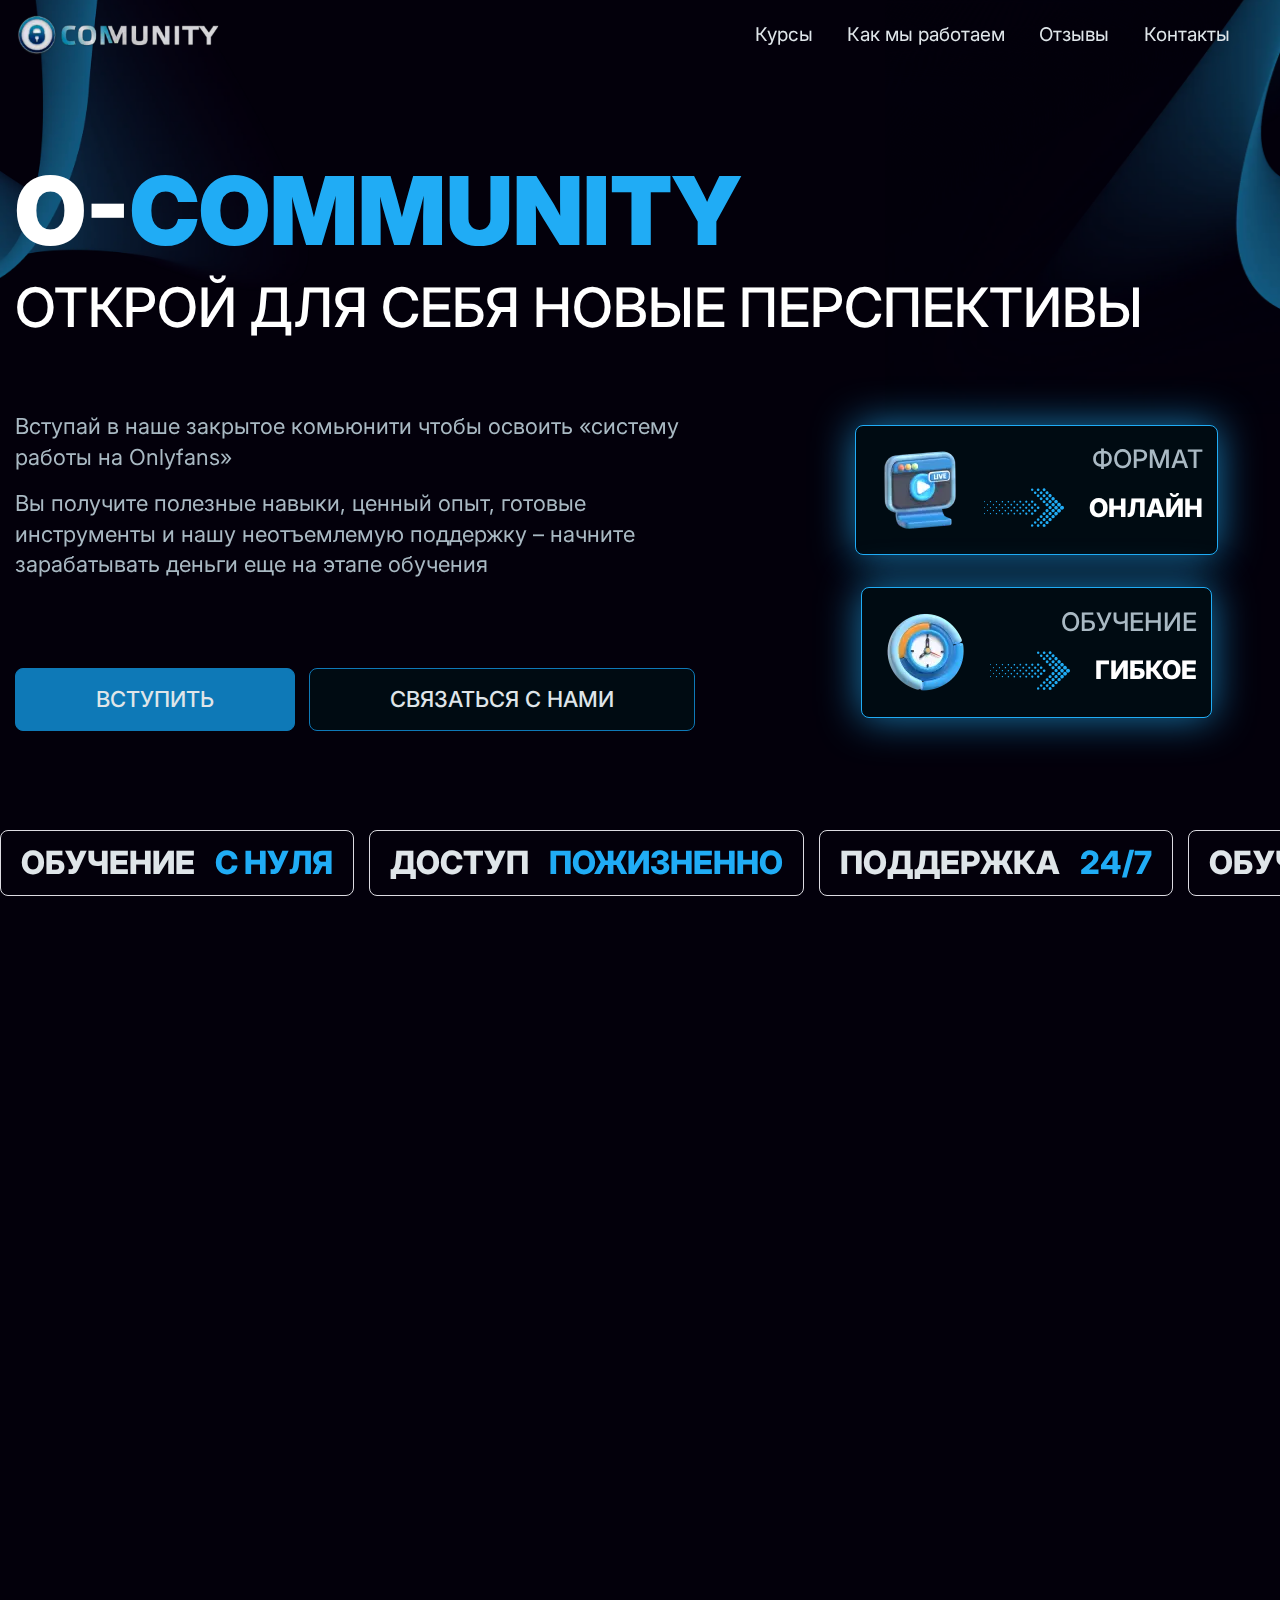
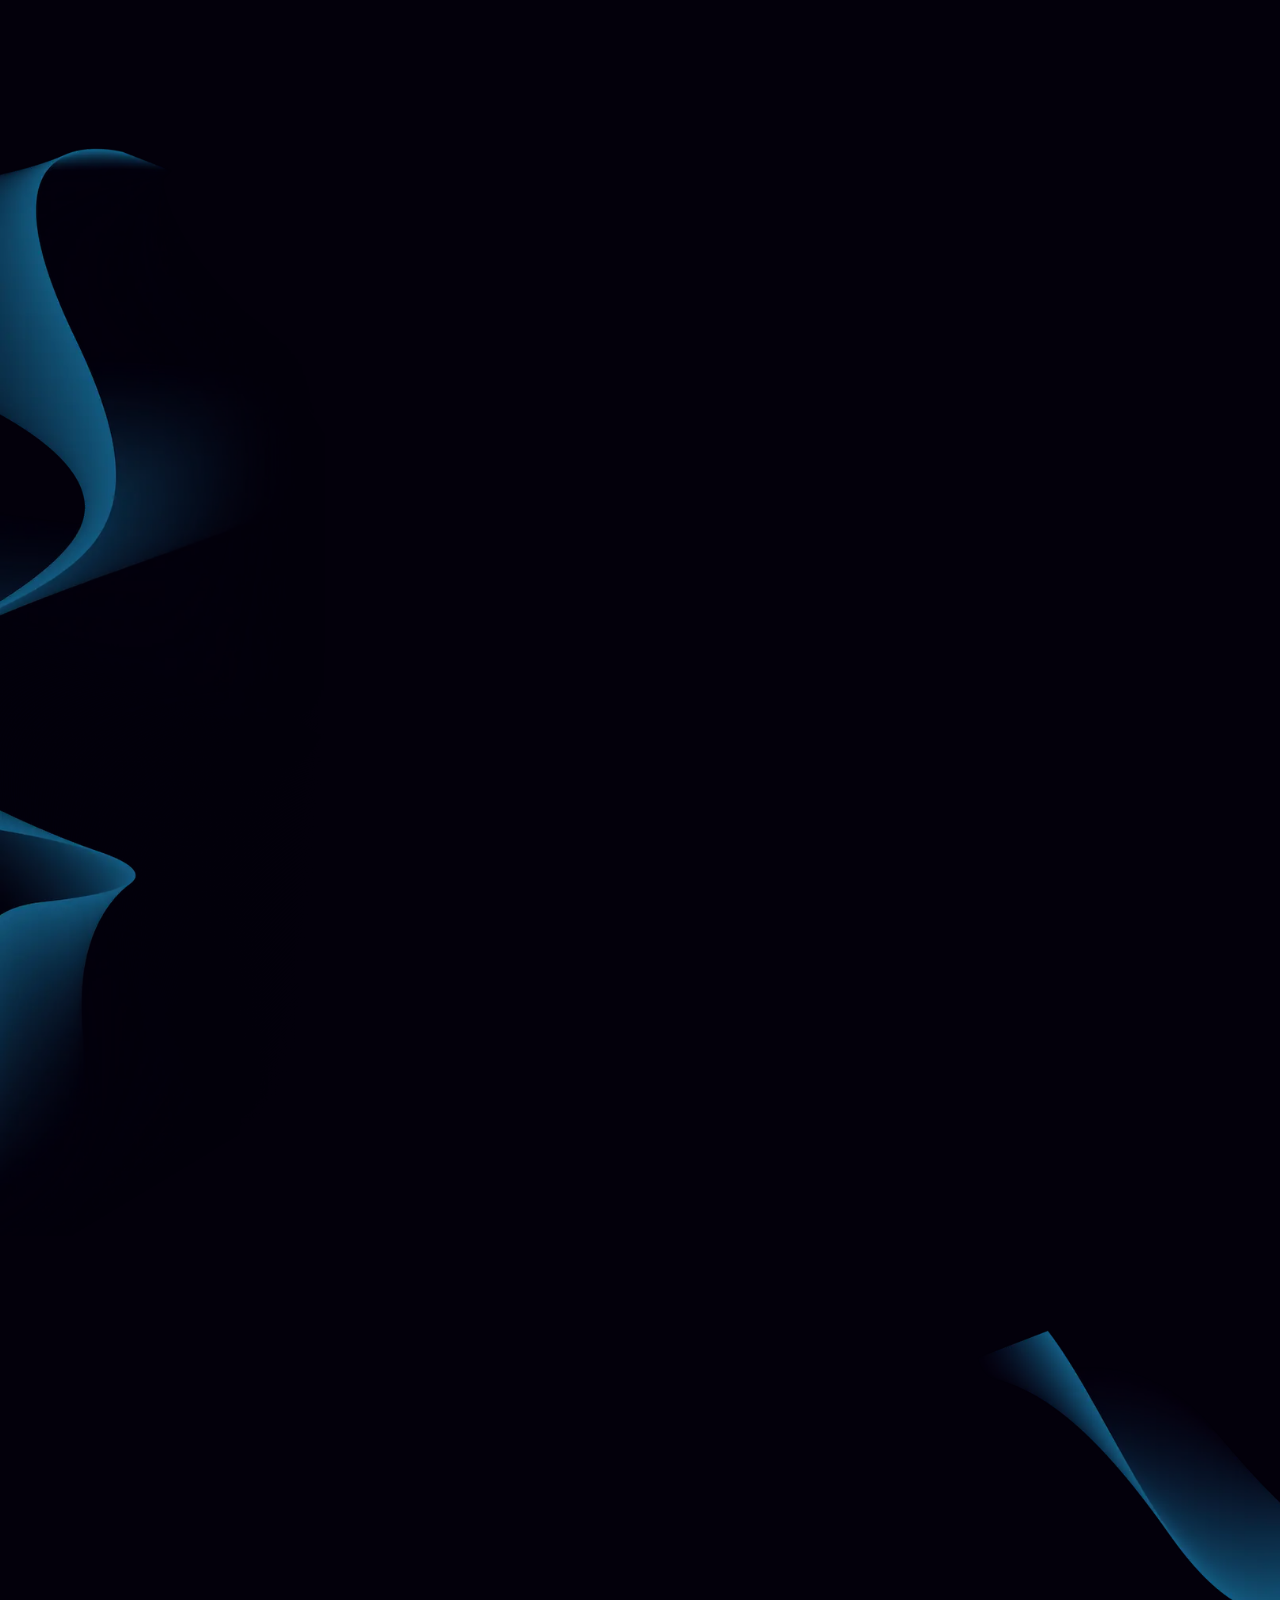
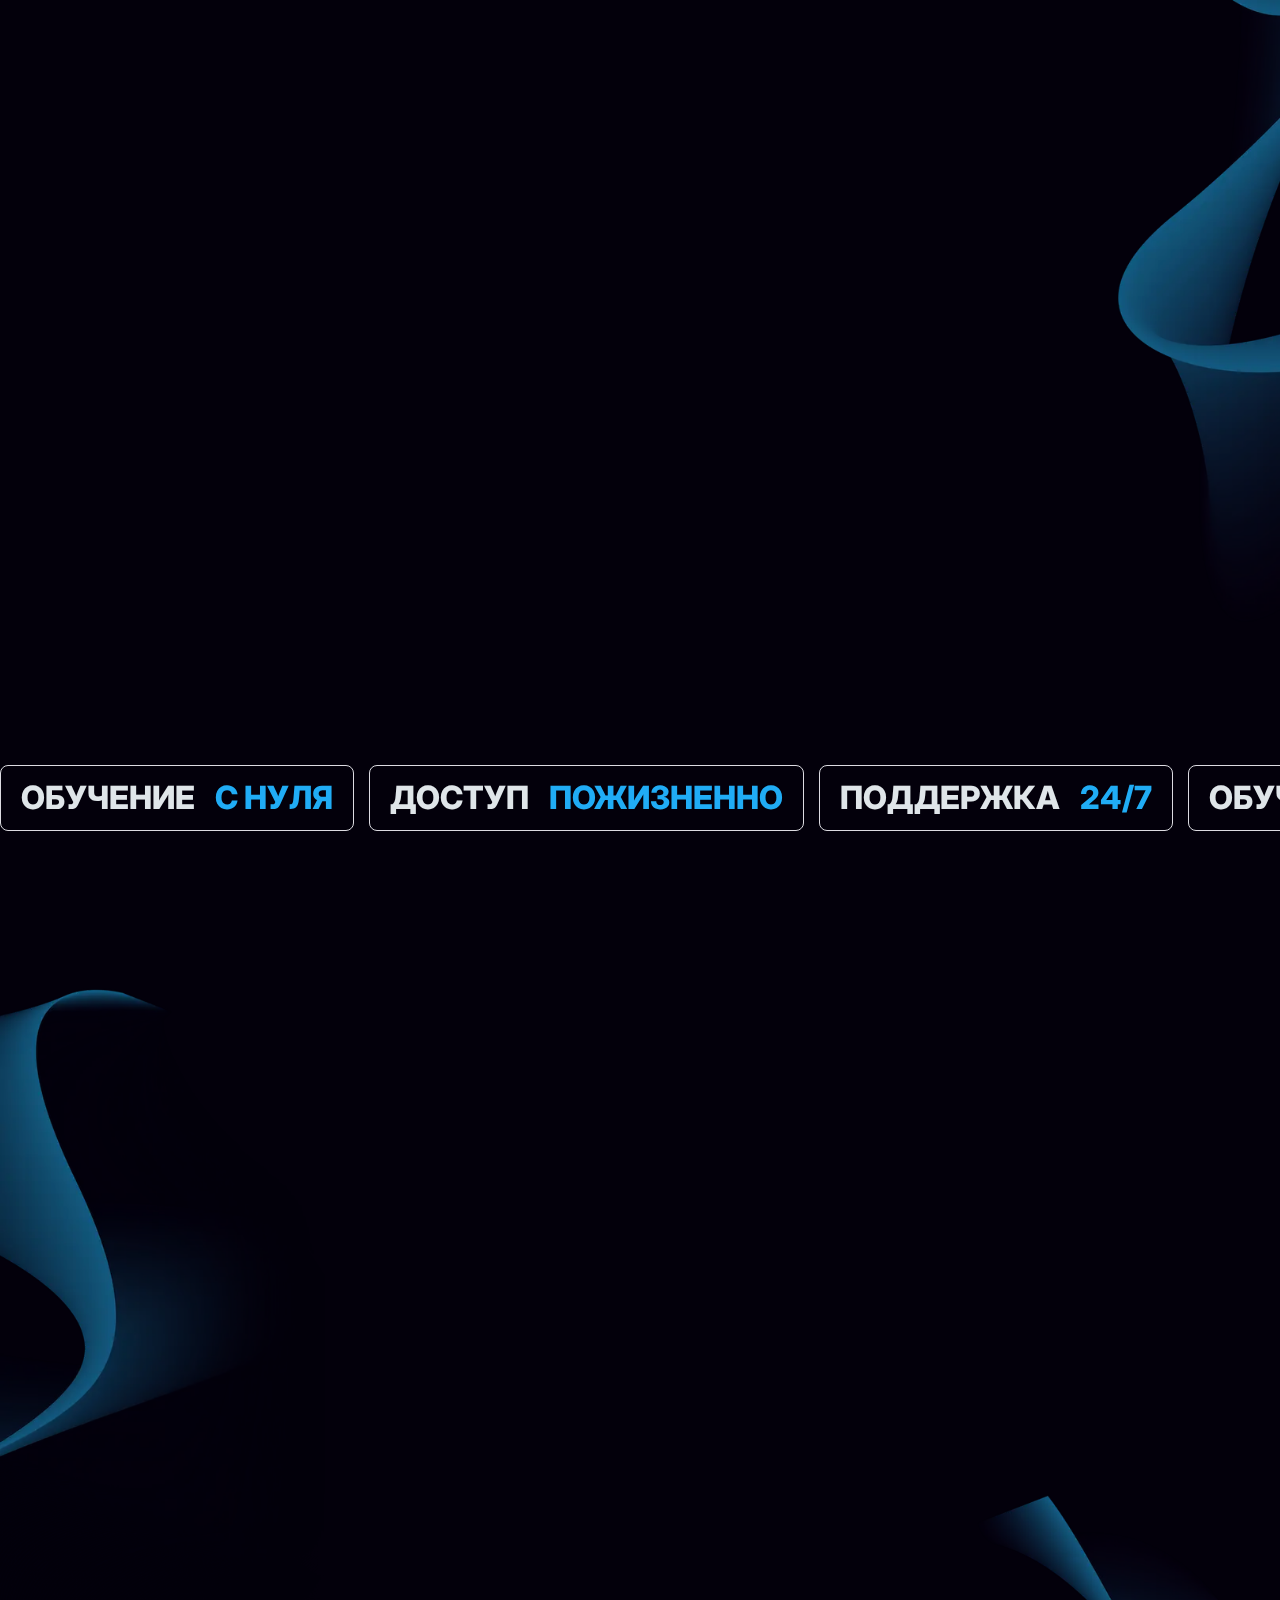
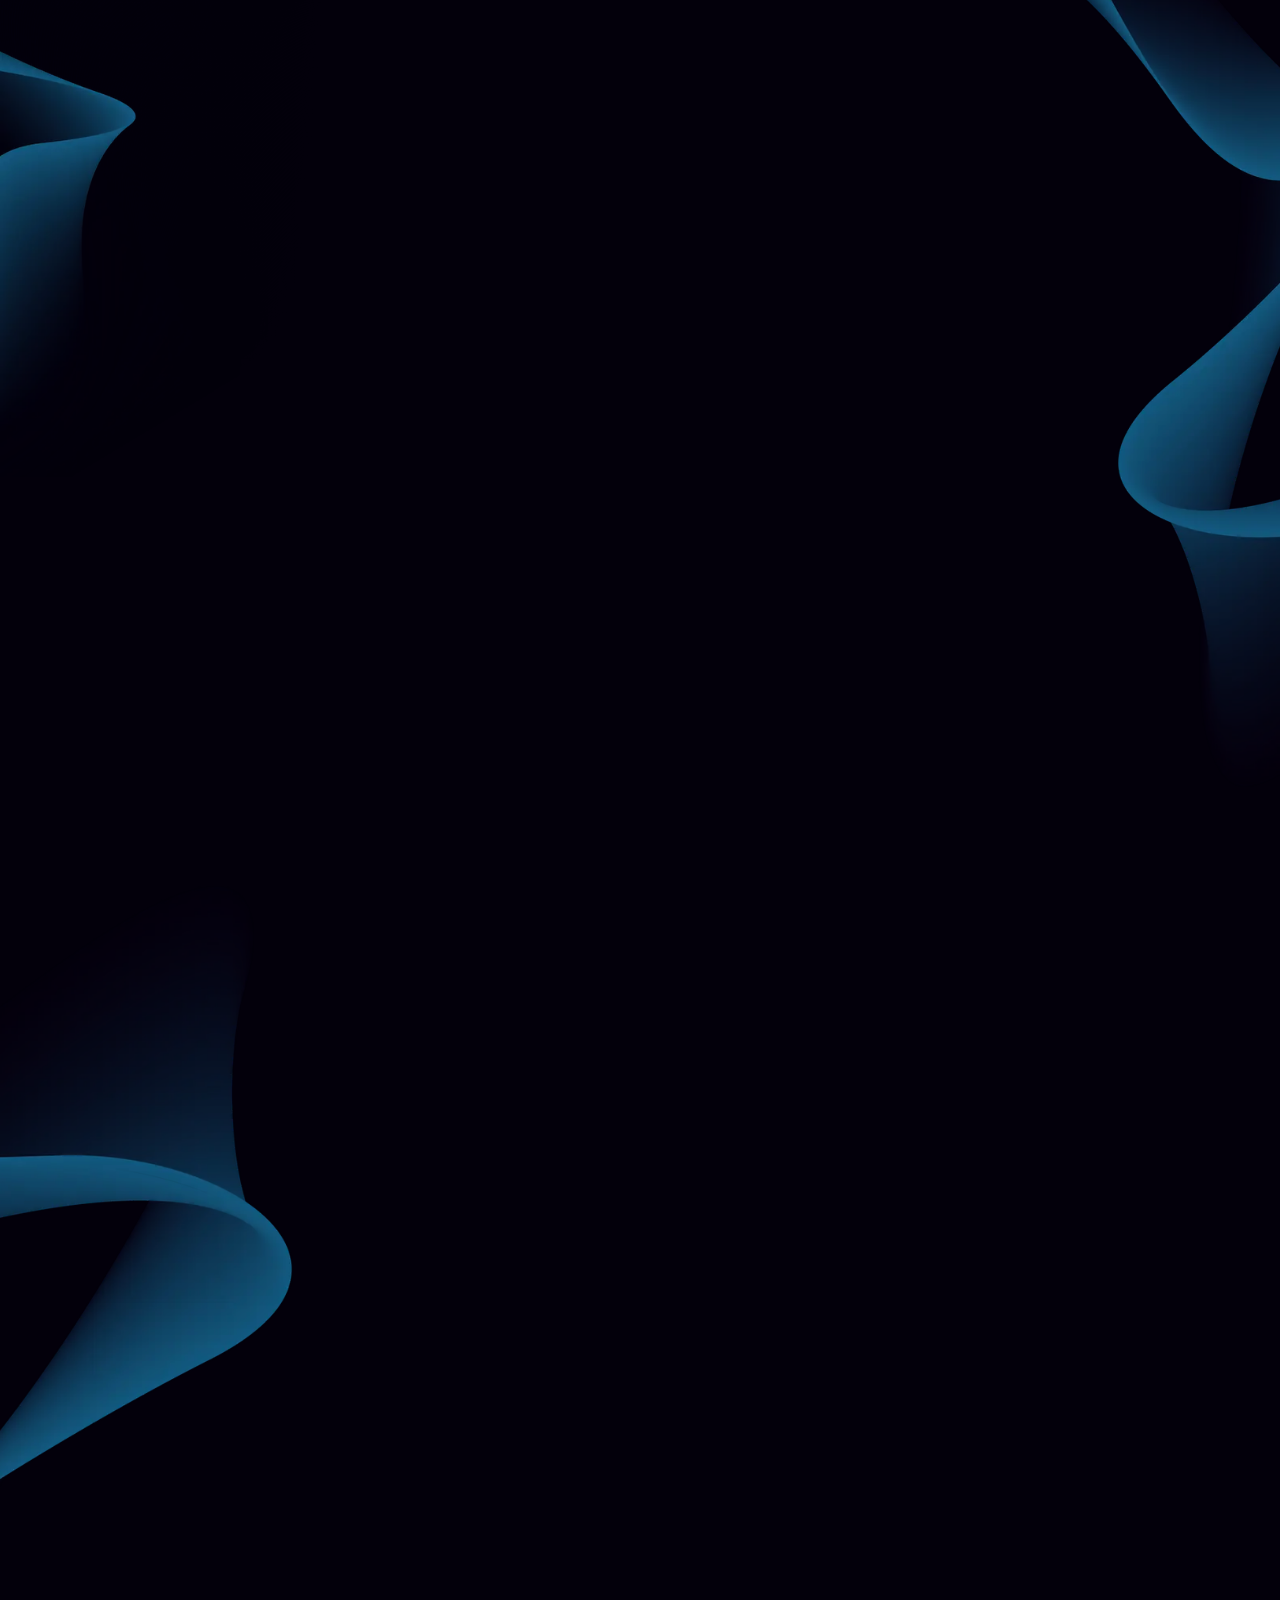
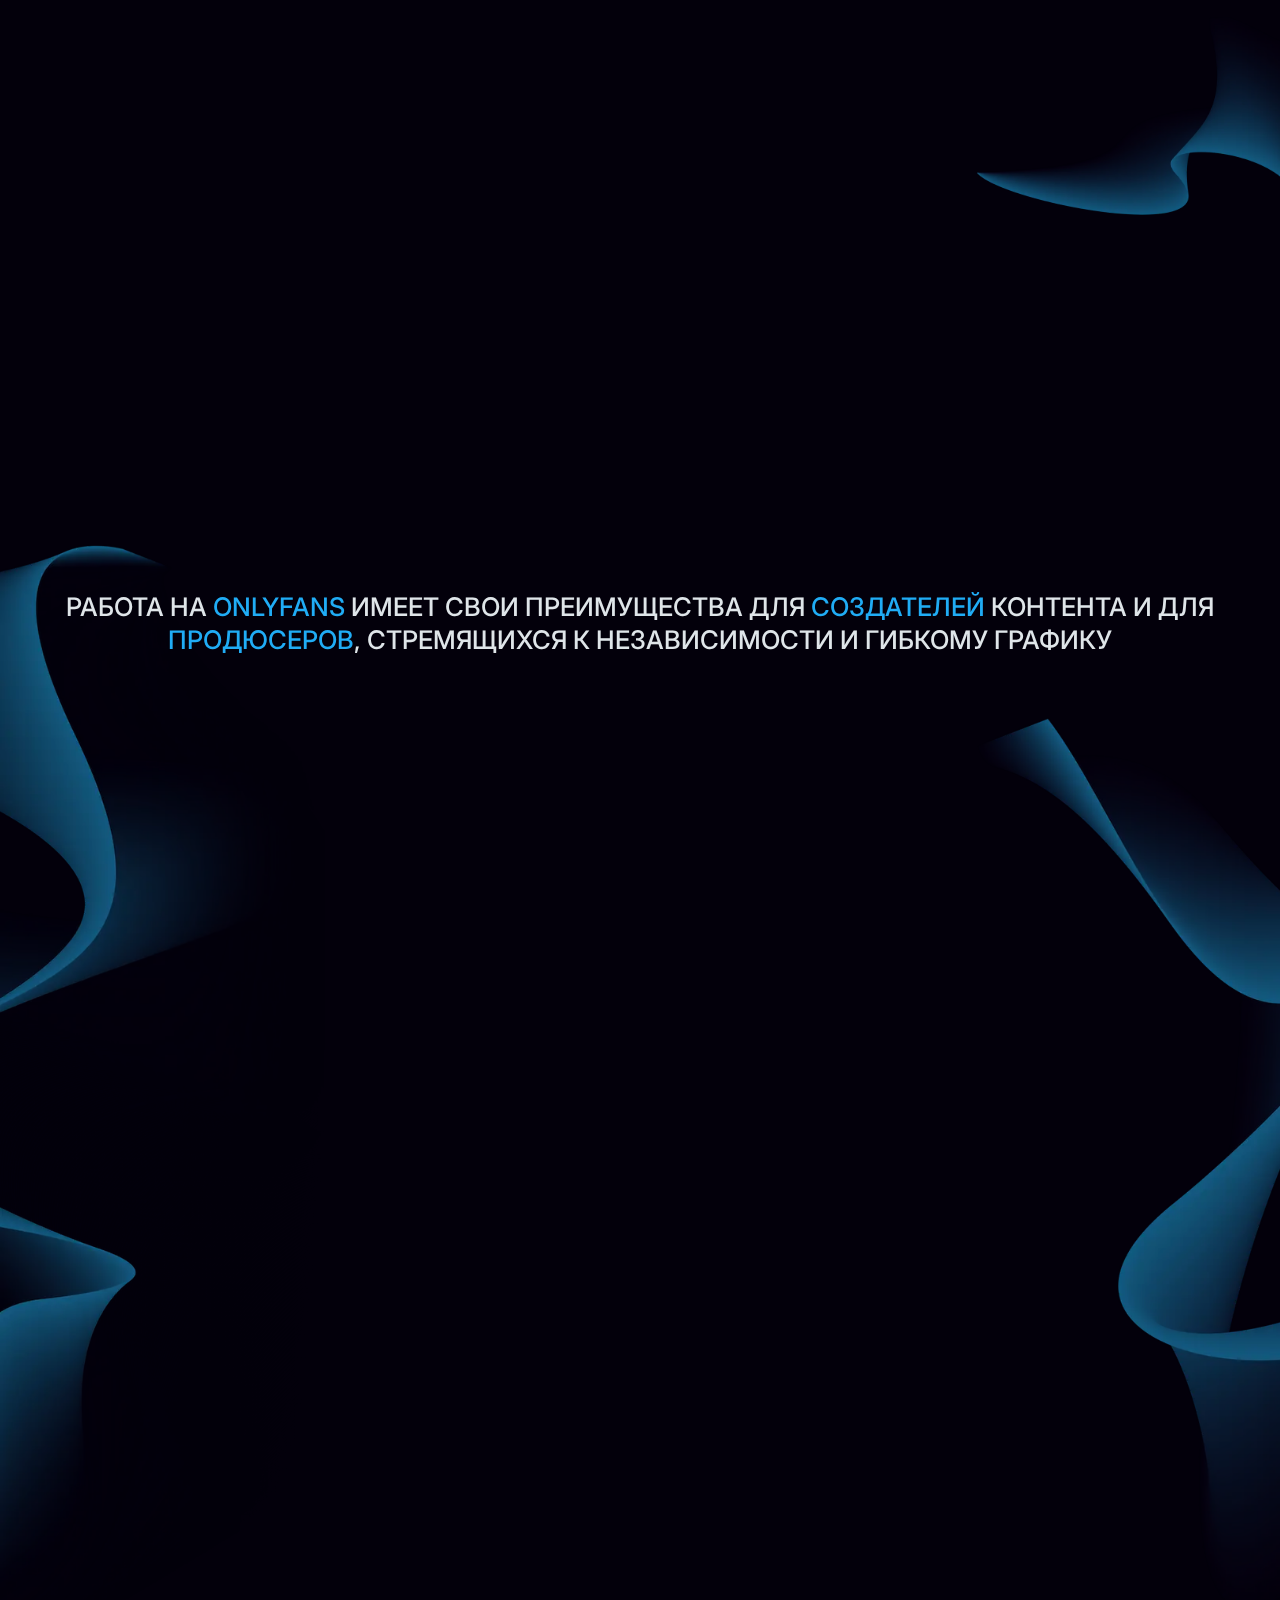
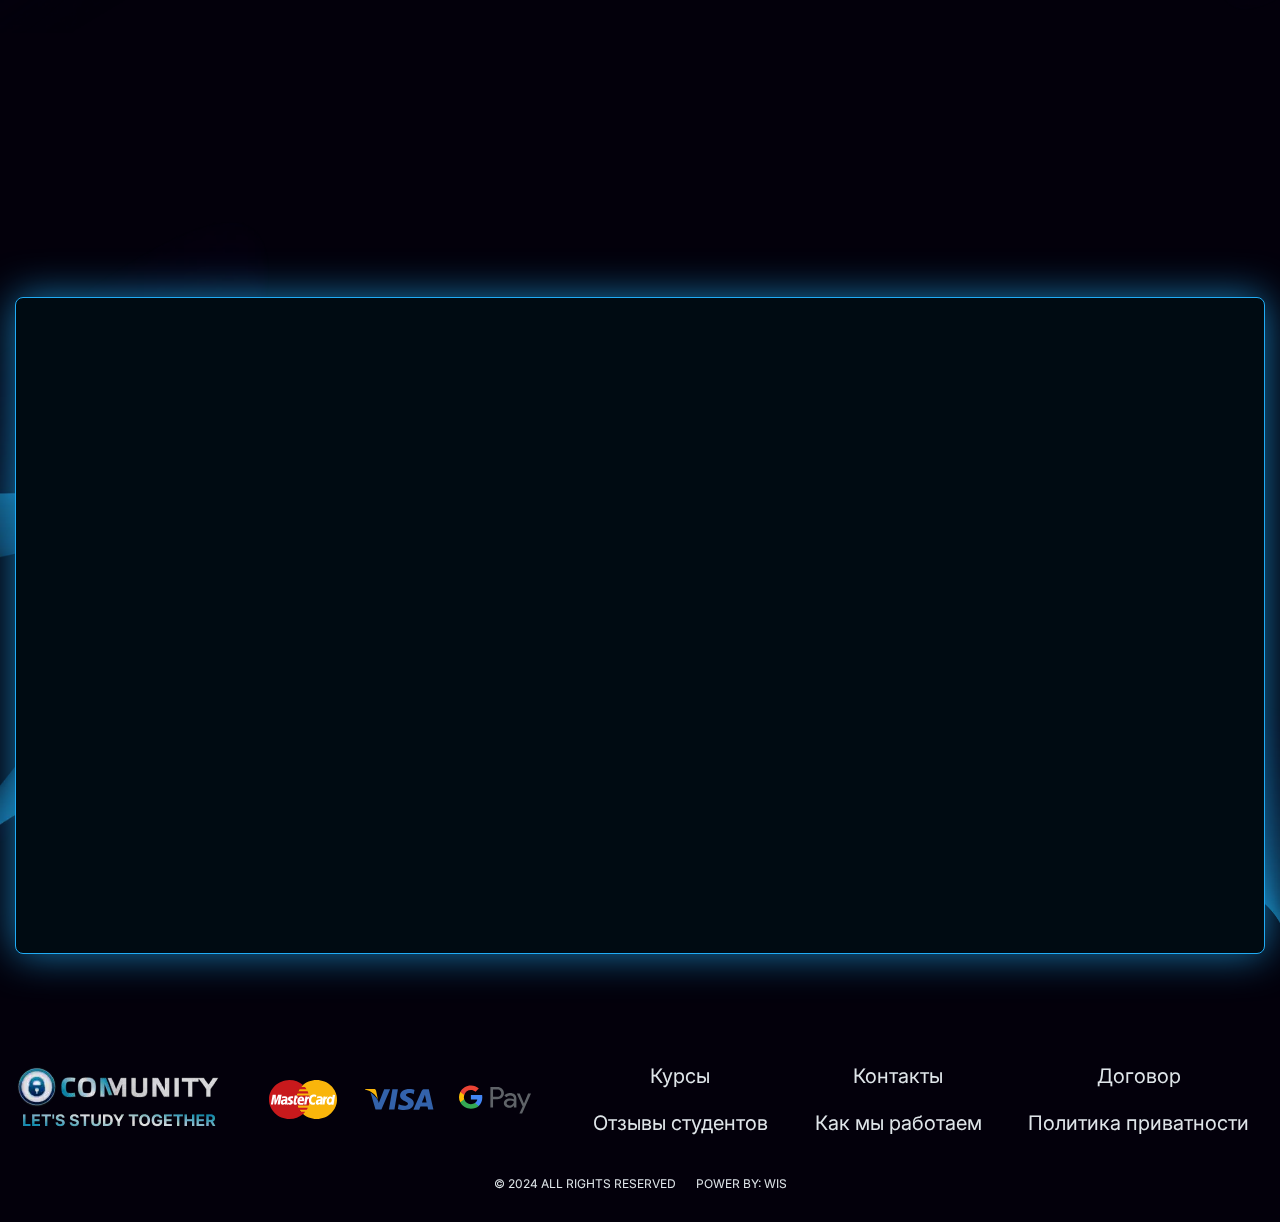
<file: index.html>
<!doctype html>
<html lang="ru">

<head>
	<title>O-COMMUNITY</title>
	<meta charset="UTF-8" />
	<link rel="stylesheet" href="css/style.min.css?_v=20241202103900" />
	<meta name="robots" content="index, follow" />
	<style>
		body {
			opacity: 0;
		}
	</style>
	<meta name="viewport" content="width=device-width, initial-scale=1.0" />
	<link rel="shortcut icon" href="favicon.ico" />
	<meta name="description" content="O-COMMUNITY - открой для себя новые перспективы" />
</head>

<body>
	<div class="wrapper">
		<header data-lp class="header">
			<div class="header__container">
				<a href="#" data-goto-header data-goto=".hero" class="header__logo">
					<img class="header__logo-img ibg ibg--contain" src="img/icons/logo.webp " alt="logo" />
				</a>
				<div class="header__menu menu">
					<nav class="menu__body">
						<ul class="menu__list">
							<li data-goto-header data-goto=".courses" class="menu__item">
								<a class="menu__link" href="#">Курсы</a>
							</li>
							<li data-goto-header data-goto=".steps" class="menu__item">
								<a class="menu__link" href="#">Как мы работаем</a>
							</li>
							<li data-goto-header data-goto=".feedback" class="menu__item">
								<a class="menu__link" href="#">Отзывы</a>
							</li>
							<li data-goto-header data-goto=".hero" class="menu__item">
								<a class="menu__link" href="#">Контакты</a>
							</li>
							<!-- <li class="menu__item">
            <div class="selector">
              <span class="selectorbutton">RU</span>
              <div class="selectordropdown">
                <a href="#">ENG</a>
                <a href="#">ESP</a>
              </div>
            </div>
            <ul class="language-switcher">
              <li>
                <a class="menu__link menu__link--switcher" href="#">РУС</a>
              </li>
              <li>
                <a class="menu__link menu__link--switcher" href="#">ENG</a>
              </li>
              <li>
                <a class="menu__link menu__link--switcher" href="#">ESP</a>
              </li>
            </ul>
          </li> -->
						</ul>
					</nav>
				</div>
				<button aria-label="icon menu" type="button" class="icon-menu">
					<span></span>
				</button>
			</div>
		</header>
		<!--  -->

		<main class="page">
			<section class="page__hero hero">
				<div class="hero__container">
					<h1 data-watch-threshold="0.6" data-watch data-watch-once class="hero__title">
						O-<span>COMMUNITY</span>
					</h1>
					<h2 data-watch-threshold="0.6" data-watch data-watch-once class="hero__subtitle subtitle">
						Открой для себя новые перспективы
					</h2>
					<div class="hero__body">
						<div class="hero__box">
							<div class="hero__text text">
								<p data-watch-threshold="0.6" data-watch data-watch-once>
									Вступай в наше закрытое комьюнити чтобы освоить «систему
									работы на Onlyfans»
								</p>
								<p data-watch-threshold="0.6" data-watch data-watch-once>
									Вы получите полезные навыки, ценный опыт, готовые
									инструменты и нашу неотъемлемую поддержку – начните
									зарабатывать деньги еще на этапе обучения
								</p>
							</div>
							<div class="hero__actions">
								<div class="hero__wrapper">
									<a data-watch-threshold="0.6" data-watch data-watch-once data-goto-header data-goto=".courses" href="#" class="hero__button button">Вступить</a>
									<a data-watch-threshold="0.6" data-watch data-watch-once data-goto-header href="#" data-popup="#popup-form" class="hero__button button button--bg">
										Связаться с нами
									</a>
								</div>
							</div>
						</div>
						<ul data-da=".hero__actions,991.98,2" class="hero__more">
							<li data-watch data-watch-once class="hero__item">
								<img class="hero__item-image ibg" src="img/nb.webp" alt="Image" />
								<div class="hero__item-body">
									<h3 class="hero__item-title">формат</h3>
									<div class="hero__item-about">
										<img class="hero__item-icon ibg" src="img/icons/hero-right.svg" alt="Image" />
										<div class="hero__item-description">онлайн</div>
									</div>
								</div>
							</li>
							<li data-watch data-watch-once class="hero__item">
								<img class="hero__item-image ibg" src="img/clock.webp" alt="Image" />
								<div class="hero__item-body">
									<h3 class="hero__item-title">обучение</h3>
									<div class="hero__item-about">
										<img class="hero__item-icon ibg" src="img/icons/hero-right.svg" alt="Image" />
										<div class="hero__item-description">гибкое</div>
									</div>
								</div>
							</li>
						</ul>
					</div>
				</div>
				<div data-prlx-parent class="hero__decor">
					<img data-prlx class="hero__decor-left" src="img/bg/h-l.webp" alt="Image" />
					<img data-prlx class="hero__decor-right" src="img/bg/h-r.webp" alt="Image" />
				</div>
			</section>
			<div class="page__info info">
				<div class="info__wrap">
					<div class="info__items marque">
						<div class="info__item">обучение<span>с нуля</span></div>
						<div class="info__item">доступ<span>пожизненно</span></div>
						<div class="info__item">поддержка<span>24/7</span></div>
						<div class="info__item">обучение<span>с нуля</span></div>
						<div class="info__item">доступ<span>пожизненно</span></div>
						<div class="info__item">поддержка<span>24/7</span></div>
						<div class="info__item">обучение<span>с нуля</span></div>
						<div class="info__item">доступ<span>пожизненно</span></div>
						<div class="info__item">поддержка<span>24/7</span></div>
						<div class="info__item">обучение<span>с нуля</span></div>
						<div class="info__item">доступ<span>пожизненно</span></div>
						<div class="info__item">поддержка<span>24/7</span></div>
						<div class="info__item">обучение<span>с нуля</span></div>
						<div class="info__item">доступ<span>пожизненно</span></div>
						<div class="info__item">поддержка<span>24/7</span></div>
						<div class="info__item">обучение<span>с нуля</span></div>
						<div class="info__item">доступ<span>пожизненно</span></div>
						<div class="info__item">поддержка<span>24/7</span></div>
						<div class="info__item">обучение<span>с нуля</span></div>
						<div class="info__item">доступ<span>пожизненно</span></div>
						<div class="info__item">поддержка<span>24/7</span></div>
						<div class="info__item">обучение<span>с нуля</span></div>
						<div class="info__item">доступ<span>пожизненно</span></div>
						<div class="info__item">поддержка<span>24/7</span></div>
						<div class="info__item">обучение<span>с нуля</span></div>
						<div class="info__item">доступ<span>пожизненно</span></div>
						<div class="info__item">поддержка<span>24/7</span></div>
						<div class="info__item">обучение<span>с нуля</span></div>
						<div class="info__item">доступ<span>пожизненно</span></div>
						<div class="info__item">поддержка<span>24/7</span></div>
						<div class="info__item">обучение<span>с нуля</span></div>
						<div class="info__item">доступ<span>пожизненно</span></div>
						<div class="info__item">поддержка<span>24/7</span></div>
						<div class="info__item">обучение<span>с нуля</span></div>
						<div class="info__item">доступ<span>пожизненно</span></div>
						<div class="info__item">поддержка<span>24/7</span></div>
						<div class="info__item">обучение<span>с нуля</span></div>
						<div class="info__item">доступ<span>пожизненно</span></div>
						<div class="info__item">поддержка<span>24/7</span></div>
						<div class="info__item">обучение<span>с нуля</span></div>
						<div class="info__item">доступ<span>пожизненно</span></div>
						<div class="info__item">поддержка<span>24/7</span></div>
						<div class="info__item">обучение<span>с нуля</span></div>
						<div class="info__item">доступ<span>пожизненно</span></div>
						<div class="info__item">поддержка<span>24/7</span></div>
						<div class="info__item">обучение<span>с нуля</span></div>
						<div class="info__item">доступ<span>пожизненно</span></div>
						<div class="info__item">поддержка<span>24/7</span></div>
						<div class="info__item">обучение<span>с нуля</span></div>
						<div class="info__item">доступ<span>пожизненно</span></div>
						<div class="info__item">поддержка<span>24/7</span></div>
						<div class="info__item">обучение<span>с нуля</span></div>
						<div class="info__item">доступ<span>пожизненно</span></div>
						<div class="info__item">поддержка<span>24/7</span></div>
						<div class="info__item">обучение<span>с нуля</span></div>
						<div class="info__item">доступ<span>пожизненно</span></div>
						<div class="info__item">поддержка<span>24/7</span></div>
						<div class="info__item">обучение<span>с нуля</span></div>
						<div class="info__item">доступ<span>пожизненно</span></div>
						<div class="info__item">поддержка<span>24/7</span></div>
					</div>
					<div class="info__items marque">
						<div class="info__item">обучение<span>с нуля</span></div>
						<div class="info__item">доступ<span>пожизненно</span></div>
						<div class="info__item">поддержка<span>24/7</span></div>
						<div class="info__item">обучение<span>с нуля</span></div>
						<div class="info__item">доступ<span>пожизненно</span></div>
						<div class="info__item">поддержка<span>24/7</span></div>
						<div class="info__item">обучение<span>с нуля</span></div>
						<div class="info__item">доступ<span>пожизненно</span></div>
						<div class="info__item">поддержка<span>24/7</span></div>
						<div class="info__item">обучение<span>с нуля</span></div>
						<div class="info__item">доступ<span>пожизненно</span></div>
						<div class="info__item">поддержка<span>24/7</span></div>
						<div class="info__item">обучение<span>с нуля</span></div>
						<div class="info__item">доступ<span>пожизненно</span></div>
						<div class="info__item">поддержка<span>24/7</span></div>
						<div class="info__item">обучение<span>с нуля</span></div>
						<div class="info__item">доступ<span>пожизненно</span></div>
						<div class="info__item">поддержка<span>24/7</span></div>
						<div class="info__item">обучение<span>с нуля</span></div>
						<div class="info__item">доступ<span>пожизненно</span></div>
						<div class="info__item">поддержка<span>24/7</span></div>
						<div class="info__item">обучение<span>с нуля</span></div>
						<div class="info__item">доступ<span>пожизненно</span></div>
						<div class="info__item">поддержка<span>24/7</span></div>
						<div class="info__item">обучение<span>с нуля</span></div>
						<div class="info__item">доступ<span>пожизненно</span></div>
						<div class="info__item">поддержка<span>24/7</span></div>
						<div class="info__item">обучение<span>с нуля</span></div>
						<div class="info__item">доступ<span>пожизненно</span></div>
						<div class="info__item">поддержка<span>24/7</span></div>
						<div class="info__item">обучение<span>с нуля</span></div>
						<div class="info__item">доступ<span>пожизненно</span></div>
						<div class="info__item">поддержка<span>24/7</span></div>
						<div class="info__item">обучение<span>с нуля</span></div>
						<div class="info__item">доступ<span>пожизненно</span></div>
						<div class="info__item">поддержка<span>24/7</span></div>
						<div class="info__item">обучение<span>с нуля</span></div>
						<div class="info__item">доступ<span>пожизненно</span></div>
						<div class="info__item">поддержка<span>24/7</span></div>
						<div class="info__item">обучение<span>с нуля</span></div>
						<div class="info__item">доступ<span>пожизненно</span></div>
						<div class="info__item">поддержка<span>24/7</span></div>
						<div class="info__item">обучение<span>с нуля</span></div>
						<div class="info__item">доступ<span>пожизненно</span></div>
						<div class="info__item">поддержка<span>24/7</span></div>
						<div class="info__item">обучение<span>с нуля</span></div>
						<div class="info__item">доступ<span>пожизненно</span></div>
						<div class="info__item">поддержка<span>24/7</span></div>
						<div class="info__item">обучение<span>с нуля</span></div>
						<div class="info__item">доступ<span>пожизненно</span></div>
						<div class="info__item">поддержка<span>24/7</span></div>
						<div class="info__item">обучение<span>с нуля</span></div>
						<div class="info__item">доступ<span>пожизненно</span></div>
						<div class="info__item">поддержка<span>24/7</span></div>
						<div class="info__item">обучение<span>с нуля</span></div>
						<div class="info__item">доступ<span>пожизненно</span></div>
						<div class="info__item">поддержка<span>24/7</span></div>
						<div class="info__item">обучение<span>с нуля</span></div>
						<div class="info__item">доступ<span>пожизненно</span></div>
						<div class="info__item">поддержка<span>24/7</span></div>
					</div>
				</div>
			</div>
			<div class="page__benefits benefits">
				<div class="benefits__container">
					<div class="benefits__list">
						<div data-watch-threshold="0.6" data-watch data-watch-once class="benefits__item">
							<img class="benefits__image ibg" src="img/book.webp" alt="Image" />
							<div class="benefits__title">Обучение с нуля</div>
						</div>
						<div data-watch-threshold="0.6" data-watch data-watch-once class="benefits__item">
							<img class="benefits__image ibg" src="img/up.webp" alt="Image" />
							<div class="benefits__title">стабильно Высокая прибыль</div>
						</div>
						<div data-watch-threshold="0.6" data-watch data-watch-once class="benefits__item">
							<img class="benefits__image ibg" src="img/start.webp" alt="Image" />
							<div class="benefits__title">без первоначального вклада</div>
						</div>
						<div data-watch-threshold="0.6" data-watch data-watch-once class="benefits__item">
							<img class="benefits__image ibg" src="img/money.webp" alt="Image" />
							<div class="benefits__title">Вывод денег в крипту</div>
						</div>
						<div data-watch-threshold="0.6" data-watch data-watch-once class="benefits__item">
							<img class="benefits__image ibg" src="img/net.webp" alt="Image" />
							<div class="benefits__title">Удалённая работа</div>
						</div>
						<div data-watch-threshold="0.6" data-watch data-watch-once class="benefits__item">
							<img class="benefits__image ibg" src="img/easy.webp" alt="Image" />
							<div class="benefits__title">
								Просто увеличить <span>масштаб</span>
							</div>
						</div>
					</div>
				</div>
			</div>
			<section class="page__steps steps">
				<div class="steps__container">
					<h2 data-watch-threshold="0.6" data-watch data-watch-once class="steps__title title title--center">
						Путь к твоей <span>финансовой независимости</span>
					</h2>
					<div data-watch data-watch-once class="steps__list">
						<article data-watch data-watch-once class="steps__item item-steps">
							<div class="item-steps__label">шаг 1</div>
							<h3 class="item-steps__title item-steps__title--blue">
								Регистрация необходимых анкет и кошельков
							</h3>
							<div class="item-steps__text text">
								<p>
									Регистрация на Onlyfans, а так же регистрациях на всех
									необходимых для продвижения ресурсах. Выбор и регистрация
									наиболее подходящего электронного кошелька
								</p>
							</div>
						</article>
						<article data-watch data-watch-once class="steps__item item-steps">
							<div class="item-steps__label">шаг 2</div>
							<h3 class="item-steps__title item-steps__title--blue">
								Оформление профилей, наполнение контентом
							</h3>
							<div class="item-steps__text text">
								<p>
									Правильное оформление профиля, выбор оптимального формата
									контента. Создание неповторимого стиля
								</p>
							</div>
						</article>
						<article data-watch data-watch-once class="steps__item item-steps">
							<div class="item-steps__label">шаг 3</div>
							<h3 class="item-steps__title item-steps__title--blue">
								Настройка и контроль трафика
							</h3>
							<div class="item-steps__text text">
								<p>
									Обучение всем методам и стратегиям по настройке трафика, а
									так же подключение дополнительных сервисов для привлечения
									платежеспособной аудитории
								</p>
							</div>
						</article>
						<article data-watch data-watch-once class="steps__item item-steps">
							<div class="item-steps__label">шаг 4</div>
							<h3 class="item-steps__title item-steps__title--blue">
								Выбор предпочтительных схем заработка
							</h3>
							<div class="item-steps__text text">
								<p>
									Выбор подходящей стратегии заработка. Оптимизация наиболее
									выгодной схемы заработка под свой стиль ведения анкеты
								</p>
							</div>
						</article>
						<article data-watch data-watch-once class="steps__item item-steps">
							<div class="item-steps__label">шаг 5</div>
							<h3 class="item-steps__title item-steps__title--blue">
								Обналичивание прибыли
							</h3>
							<div class="item-steps__text text">
								<p>Подключение всех необходимых сервисов для вывода денег</p>
							</div>
						</article>
					</div>
				</div>
				<div data-prlx-parent class="steps__decor">
					<img data-prlx class="steps__decor-left" src="img/bg/l-t-c-b.webp" alt="Image" />
					<img data-prlx class="steps__decor-right" src="img/bg/r-t-c-b.webp" alt="Image" />
				</div>
			</section>
			<div class="page__info info">
				<div class="info__wrap">
					<div class="info__items marque">
						<div class="info__item">обучение<span>с нуля</span></div>
						<div class="info__item">доступ<span>пожизненно</span></div>
						<div class="info__item">поддержка<span>24/7</span></div>
						<div class="info__item">обучение<span>с нуля</span></div>
						<div class="info__item">доступ<span>пожизненно</span></div>
						<div class="info__item">поддержка<span>24/7</span></div>
						<div class="info__item">обучение<span>с нуля</span></div>
						<div class="info__item">доступ<span>пожизненно</span></div>
						<div class="info__item">поддержка<span>24/7</span></div>
						<div class="info__item">обучение<span>с нуля</span></div>
						<div class="info__item">доступ<span>пожизненно</span></div>
						<div class="info__item">поддержка<span>24/7</span></div>
						<div class="info__item">обучение<span>с нуля</span></div>
						<div class="info__item">доступ<span>пожизненно</span></div>
						<div class="info__item">поддержка<span>24/7</span></div>
						<div class="info__item">обучение<span>с нуля</span></div>
						<div class="info__item">доступ<span>пожизненно</span></div>
						<div class="info__item">поддержка<span>24/7</span></div>
						<div class="info__item">обучение<span>с нуля</span></div>
						<div class="info__item">доступ<span>пожизненно</span></div>
						<div class="info__item">поддержка<span>24/7</span></div>
						<div class="info__item">обучение<span>с нуля</span></div>
						<div class="info__item">доступ<span>пожизненно</span></div>
						<div class="info__item">поддержка<span>24/7</span></div>
						<div class="info__item">обучение<span>с нуля</span></div>
						<div class="info__item">доступ<span>пожизненно</span></div>
						<div class="info__item">поддержка<span>24/7</span></div>
						<div class="info__item">обучение<span>с нуля</span></div>
						<div class="info__item">доступ<span>пожизненно</span></div>
						<div class="info__item">поддержка<span>24/7</span></div>
						<div class="info__item">обучение<span>с нуля</span></div>
						<div class="info__item">доступ<span>пожизненно</span></div>
						<div class="info__item">поддержка<span>24/7</span></div>
						<div class="info__item">обучение<span>с нуля</span></div>
						<div class="info__item">доступ<span>пожизненно</span></div>
						<div class="info__item">поддержка<span>24/7</span></div>
						<div class="info__item">обучение<span>с нуля</span></div>
						<div class="info__item">доступ<span>пожизненно</span></div>
						<div class="info__item">поддержка<span>24/7</span></div>
						<div class="info__item">обучение<span>с нуля</span></div>
						<div class="info__item">доступ<span>пожизненно</span></div>
						<div class="info__item">поддержка<span>24/7</span></div>
						<div class="info__item">обучение<span>с нуля</span></div>
						<div class="info__item">доступ<span>пожизненно</span></div>
						<div class="info__item">поддержка<span>24/7</span></div>
						<div class="info__item">обучение<span>с нуля</span></div>
						<div class="info__item">доступ<span>пожизненно</span></div>
						<div class="info__item">поддержка<span>24/7</span></div>
						<div class="info__item">обучение<span>с нуля</span></div>
						<div class="info__item">доступ<span>пожизненно</span></div>
						<div class="info__item">поддержка<span>24/7</span></div>
						<div class="info__item">обучение<span>с нуля</span></div>
						<div class="info__item">доступ<span>пожизненно</span></div>
						<div class="info__item">поддержка<span>24/7</span></div>
						<div class="info__item">обучение<span>с нуля</span></div>
						<div class="info__item">доступ<span>пожизненно</span></div>
						<div class="info__item">поддержка<span>24/7</span></div>
						<div class="info__item">обучение<span>с нуля</span></div>
						<div class="info__item">доступ<span>пожизненно</span></div>
						<div class="info__item">поддержка<span>24/7</span></div>
					</div>
					<div class="info__items marque">
						<div class="info__item">обучение<span>с нуля</span></div>
						<div class="info__item">доступ<span>пожизненно</span></div>
						<div class="info__item">поддержка<span>24/7</span></div>
						<div class="info__item">обучение<span>с нуля</span></div>
						<div class="info__item">доступ<span>пожизненно</span></div>
						<div class="info__item">поддержка<span>24/7</span></div>
						<div class="info__item">обучение<span>с нуля</span></div>
						<div class="info__item">доступ<span>пожизненно</span></div>
						<div class="info__item">поддержка<span>24/7</span></div>
						<div class="info__item">обучение<span>с нуля</span></div>
						<div class="info__item">доступ<span>пожизненно</span></div>
						<div class="info__item">поддержка<span>24/7</span></div>
						<div class="info__item">обучение<span>с нуля</span></div>
						<div class="info__item">доступ<span>пожизненно</span></div>
						<div class="info__item">поддержка<span>24/7</span></div>
						<div class="info__item">обучение<span>с нуля</span></div>
						<div class="info__item">доступ<span>пожизненно</span></div>
						<div class="info__item">поддержка<span>24/7</span></div>
						<div class="info__item">обучение<span>с нуля</span></div>
						<div class="info__item">доступ<span>пожизненно</span></div>
						<div class="info__item">поддержка<span>24/7</span></div>
						<div class="info__item">обучение<span>с нуля</span></div>
						<div class="info__item">доступ<span>пожизненно</span></div>
						<div class="info__item">поддержка<span>24/7</span></div>
						<div class="info__item">обучение<span>с нуля</span></div>
						<div class="info__item">доступ<span>пожизненно</span></div>
						<div class="info__item">поддержка<span>24/7</span></div>
						<div class="info__item">обучение<span>с нуля</span></div>
						<div class="info__item">доступ<span>пожизненно</span></div>
						<div class="info__item">поддержка<span>24/7</span></div>
						<div class="info__item">обучение<span>с нуля</span></div>
						<div class="info__item">доступ<span>пожизненно</span></div>
						<div class="info__item">поддержка<span>24/7</span></div>
						<div class="info__item">обучение<span>с нуля</span></div>
						<div class="info__item">доступ<span>пожизненно</span></div>
						<div class="info__item">поддержка<span>24/7</span></div>
						<div class="info__item">обучение<span>с нуля</span></div>
						<div class="info__item">доступ<span>пожизненно</span></div>
						<div class="info__item">поддержка<span>24/7</span></div>
						<div class="info__item">обучение<span>с нуля</span></div>
						<div class="info__item">доступ<span>пожизненно</span></div>
						<div class="info__item">поддержка<span>24/7</span></div>
						<div class="info__item">обучение<span>с нуля</span></div>
						<div class="info__item">доступ<span>пожизненно</span></div>
						<div class="info__item">поддержка<span>24/7</span></div>
						<div class="info__item">обучение<span>с нуля</span></div>
						<div class="info__item">доступ<span>пожизненно</span></div>
						<div class="info__item">поддержка<span>24/7</span></div>
						<div class="info__item">обучение<span>с нуля</span></div>
						<div class="info__item">доступ<span>пожизненно</span></div>
						<div class="info__item">поддержка<span>24/7</span></div>
						<div class="info__item">обучение<span>с нуля</span></div>
						<div class="info__item">доступ<span>пожизненно</span></div>
						<div class="info__item">поддержка<span>24/7</span></div>
						<div class="info__item">обучение<span>с нуля</span></div>
						<div class="info__item">доступ<span>пожизненно</span></div>
						<div class="info__item">поддержка<span>24/7</span></div>
						<div class="info__item">обучение<span>с нуля</span></div>
						<div class="info__item">доступ<span>пожизненно</span></div>
						<div class="info__item">поддержка<span>24/7</span></div>
					</div>
				</div>
			</div>
			<section id="courses" class="page__courses courses">
				<div class="courses__container">
					<h2 data-watch-threshold="0.6" data-watch data-watch-once class="courses__title title title--center">
						наши <span>курсы</span>
					</h2>

					<div class="courses__list">
						<article data-watch data-watch-once class="courses__items item-courses">
							<h3 class="item-courses__title">Модель</h3>
							<div class="item-courses__text text">
								<p>
									Этот курс подойдет как начинающему, так и опытному создателю
									контента, который хочет обучиться всем тонкостям и получить
									полную пошаговую «систему работы на Onlyfans». Во время
									прохождения курса «Модель» вы уже начнете получать прибыль и
									сможете выйти на постоянный и высокий доход.
								</p>
							</div>

							<ul class="item-courses__list">
								<li class="item-courses__item">
									<h4 class="item-courses__item-title">
										Система работы на Onlyfans
									</h4>
									<div class="item-courses__item-text text">
										<p>
											Курс включает в себя полное обучение «системе работы на
											Onlyfans» с нуля пошагово
										</p>
									</div>
								</li>
								<li class="item-courses__item">
									<h4 class="item-courses__item-title">
										Начнете зарабатывать
									</h4>
									<div class="item-courses__item-text text">
										<p>
											Уже во время прохождения курса вы начнёте получать
											прибыль и сможете выйти на постоянный и высокий доход
										</p>
									</div>
								</li>
							</ul>
							<div class="item-courses__value">
								<span>Средний заработок<br />
									от</span>
								5,000
								<span>$/мес</span>
							</div>
							<div class="item-courses__prices">
								<div class="item-courses__prices-items">
									<div class="item-courses__price-old">2000$</div>
									<div class="item-courses__price-new">цена</div>
								</div>
								<div class="item-courses__price">499$</div>
							</div>
							<div class="item-courses__actions">
								<button data-watch-threshold="0.6" data-watch data-watch-once data-popup="#model-card" type="submit" class="item-courses__button button">
									оплатить картой
								</button>
								<button data-watch-threshold="0.6" data-watch data-watch-once type="submit" data-popup="#model-crypt" class="item-courses__button button">
									оплатить криптой
								</button>

								<a href="#" data-watch-threshold="0.6" data-watch data-watch-once data-popup="#popup-beginner" class="item-courses__button item-courses__button--expanded button button--transparent">
									полная информация
								</a>
							</div>
						</article>
						<article data-watch data-watch-once class="courses__items item-courses">
							<h3 class="item-courses__title">Продюсер</h3>
							<div class="item-courses__text text">
								<p>
									Продюсер на OnlyFans — это человек, который управляет одним
									или несколькими аккаунтами, помогает создателям контента
									развивать аккаунт и увеличивать доходы. А также нанимает
									моделей, оптимизирует работу анкет, нанимает работников для
									выполнения разного вида задач, а также создает аккаунты,
									обеспечивая полную работу аккаунтов.
								</p>
							</div>

							<ul class="item-courses__list">
								<li class="item-courses__item">
									<h4 class="item-courses__item-title">Поиск модели</h4>
									<div class="item-courses__item-text text">
										<p>
											Обучение правильной коммуникации с моделью для
											заключения сотрудничества на самых выгодных условиях для
											продюсера/агентства.
										</p>
									</div>
								</li>
								<li class="item-courses__item">
									<h4 class="item-courses__item-title">Создание агентства</h4>
									<div class="item-courses__item-text text">
										<p>
											Построение команды: Используя наш опыта и рекомендации,
											поможем собрать максимально эффективную и продуктивную
											команду.
										</p>
									</div>
								</li>
							</ul>
							<div class="item-courses__value">
								<span>Средний заработок<br />
									от </span>10,000 <span>$/мес</span>
							</div>
							<div class="item-courses__prices">
								<div class="item-courses__prices-items">
									<div class="item-courses__price-old">3000$</div>
									<div class="item-courses__price-new">цена</div>
								</div>
								<div class="item-courses__price">999$</div>
							</div>
							<div class="item-courses__actions">
								<button data-watch-threshold="0.6" data-watch data-watch-once data-popup="#producer-card" type="submit" class="item-courses__button button button--fw">
									оплатить картой
								</button>
								<button data-watch-threshold="0.6" data-watch data-watch-once type="submit" data-popup="#producer-crypt" class="item-courses__button button">
									оплатить криптой
								</button>
								<a href="#" data-watch-threshold="0.6" data-watch data-watch-once data-popup="#popup-middle" class="item-courses__button item-courses__button--expanded button button--transparent">
									полная информация
								</a>
							</div>
						</article>
						<article data-watch data-watch-once class="courses__items item-courses">
							<h3 class="item-courses__title">Продюсер pro</h3>
							<div class="item-courses__text text">
								<p>
									Включает в себя программу обучения «Модель» и программу
									обучения «Продюсер», а так же все необходимые контакты и
									сервисы для подбора и продвижения моделей. Идеально подходит
									для тех, кто не хочет самостоятельно заниматься поиском
									моделей и настройкой трафика. Наши проверенные партнеры
									помогут это сделать за вас с программой «Продюсер PRO»
								</p>
							</div>

							<ul class="item-courses__list">
								<li class="item-courses__item">
									<h4 class="item-courses__item-title">
										Система работы на Onlyfans
									</h4>
									<div class="item-courses__item-text text">
										<p>
											Курс включает в себя полное обучение «системе работы на
											Onlyfans» с нуля пошагово
										</p>
									</div>
								</li>
								<li class="item-courses__item">
									<h4 class="item-courses__item-title">
										Начнете зарабатывать
									</h4>
									<div class="item-courses__item-text text">
										<p>
											Уже во время прохождения курса вы начнёте получать
											прибыль и сможете выйти на постоянный и высокий доход
										</p>
									</div>
								</li>
							</ul>
							<div class="item-courses__value">
								<span>Средний заработок<br />
									от </span>15,000 <span>$/мес</span>
							</div>
							<div class="item-courses__prices">
								<div class="item-courses__prices-items">
									<div class="item-courses__price-old">4000$</div>
									<div class="item-courses__price-new">цена</div>
								</div>
								<div class="item-courses__price">1499$</div>
							</div>
							<div class="item-courses__actions">
								<button data-watch-threshold="0.6" data-watch data-watch-once data-popup="#pro-card" type="submit" class="item-courses__button button">
									оплатить картой
								</button>
								<button data-watch-threshold="0.6" data-watch data-watch-once type="submit" data-popup="#pro-crypt" class="item-courses__button button">
									оплатить криптой
								</button>
								<a href="#" data-watch-threshold="0.6" data-watch data-watch-once data-popup="#popup-expert" class="item-courses__button item-courses__button--expanded button button--transparent">
									полная информация
								</a>
							</div>
						</article>
					</div>
				</div>
				<div data-prlx-parent class="courses__decor">
					<img data-prlx class="courses__decor-left" src="img/bg/l-t-c-b.webp" alt="Image" />
					<img data-prlx class="courses__decor-right" src="img/bg/r-t-c-b.webp" alt="Image" />
				</div>
			</section>
			<section class="page__feedback feedback">
				<div class="feedback__container feedback__container--width">
					<h2 data-watch-threshold="0.6" data-watch data-watch-once class="feedback__title title title--center">
						<span>Статистика заработка</span> моделей
						<span class="no-wrap">O-Community</span>
					</h2>

					<div class="feedback__slider swiper">
						<div class="feedback__wrapper swiper-wrapper">
							<div class="feedback__list feedback__slide swiper-slide">
								<div data-watch class="feedback__item item-feedback">
									<img class="item-feedback__img ibg" src="img/feedbacks/1.webp" alt="Image" />
								</div>
								<div data-watch class="feedback__item item-feedback">
									<img class="item-feedback__img ibg" src="img/feedbacks/2.webp" alt="Image" />
								</div>
								<div data-watch class="feedback__item item-feedback">
									<img class="item-feedback__img ibg" src="img/feedbacks/3.webp" alt="Image" />
								</div>
							</div>
							<div class="feedback__list feedback__slide swiper-slide">
								<div data-watch class="feedback__item item-feedback">
									<img class="item-feedback__img ibg" src="img/feedbacks/4.webp" alt="Image" />
								</div>
								<div data-watch class="feedback__item item-feedback">
									<img class="item-feedback__img ibg" src="img/feedbacks/5.webp" alt="Image" />
								</div>
								<div data-watch class="feedback__item item-feedback">
									<img class="item-feedback__img ibg" src="img/feedbacks/6.webp" alt="Image" />
								</div>
							</div>
						</div>
					</div>
					<div class="feedback__action">
						<a target="_blank" data-watch-threshold="0.6" data-watch data-watch-once href="https://t.me/ocommunity_review" class="feedback__button button button--bg">Больше отзывов</a>
					</div>
				</div>
				<div data-prlx-parent class="feedback__decor">
					<img data-prlx class="feedback__decor-left" src="img/bg/l-t.webp" alt="Image" />
					<img data-prlx class="feedback__decor-right" src="img/bg/r-b.webp" alt="Image" />
				</div>
			</section>
			<section class="page__advantages advantages">
				<div class="advantages__container">
					<h2 data-watch-threshold="0.6" data-watch data-watch-once class="advantages__title title title-center">
						основные <span>преимущества</span>
					</h2>
					<div class="advantages__label advantages__label--center">
						Работа на <span>OnlyFans</span> имеет свои преимущества для
						<span>создателей</span> контента и для <span>продюсеров</span>,
						стремящихся к независимости и гибкому графику
					</div>
					<div class="advantages__list">
						<article data-watch data-watch-once data-watch-threshold="0.6" class="advantages__item advantages__item--1">
							<h3 data-watch data-watch-once data-watch-threshold="0.6" class="advantages__item-title">
								Финансовая независимость
							</h3>
							<div data-showmore="items" class="advantages-item">
								<ul data-showmore-content="1" class="advantages-item__content">
									<li class="advantages-item__body">
										<h4 class="advantages-item__title">Прямой доход</h4>
										<p class="advantages-item__text text">
											OnlyFans позволяет получать 80% прибыли от подписок,
											чаевых и платных сообщений, что делает эту платформу
											высокодоходной для авторов цифрового контента
										</p>
									</li>
									<li class="advantages-item__body">
										<h4 class="advantages-item__title">
											Отсутствие посредников
										</h4>
										<p class="advantages-item__text text">
											Контент-мейкеры и продюсера анкет, могут напрямую
											зарабатывать на своей аудитории
										</p>
									</li>
								</ul>
								<div class="advantages-item__action">
									<button hidden data-showmore-button type="button" class="advantages-item__more">
										<span>показать полностью</span><span>спрятать</span>
									</button>
								</div>
							</div>
						</article>
						<article data-watch data-watch-once class="advantages__item advantages__item--2">
							<h3 data-watch data-watch-once data-watch-threshold="0.6" class="advantages__item-title">
								Гибкий график
							</h3>
							<div data-showmore="items" class="advantages-item">
								<ul data-showmore-content="1" class="advantages-item__content">
									<li class="advantages-item__body">
										<h4 class="advantages-item__title">
											Самостоятельное планирование
										</h4>
										<p class="advantages-item__text text">
											Владельцы и управляющие анкет, могут работать, когда и
											как захотят, создавая и публикуя контент по своему
											усмотрению
										</p>
									</li>
									<li class="advantages-item__body">
										<h4 class="advantages-item__title">
											Нет географических ограничений:
										</h4>
										<p class="advantages-item__text text">
											Работа может вестись из любой точки мира
										</p>
									</li>
								</ul>
								<div class="advantages-item__action">
									<button hidden data-showmore-button type="button" class="advantages-item__more">
										<span>показать полностью</span><span>спрятать</span>
									</button>
								</div>
							</div>
						</article>
						<article data-watch data-watch-once class="advantages__item advantages__item--3">
							<h3 data-watch data-watch-once data-watch-threshold="0.6" class="advantages__item-title">
								Контроль над контентом
							</h3>
							<div data-showmore="items" class="advantages-item">
								<ul data-showmore-content="1" class="advantages-item__content">
									<li class="advantages-item__body">
										<h4 class="advantages-item__title">Свобода творчества</h4>
										<p class="advantages-item__text text">
											На платформе можно публиковать различные форматы
											контента — фото, видео, прямые трансляции, а также
											эксклюзивные материалы, доступные только подписчикам
										</p>
									</li>
									<li class="advantages-item__body">
										<h4 class="advantages-item__title">Приватность:</h4>
										<p class="advantages-item__text text">
											Контент-мейкеры контролируют, кто именно видит их
											контент, и могут ограничивать доступ, например,
											блокировать не желательные страны
										</p>
									</li>
								</ul>
								<div class="advantages-item__action">
									<button hidden data-showmore-button type="button" class="advantages-item__more">
										<span>показать полностью</span><span>спрятать</span>
									</button>
								</div>
							</div>
						</article>
						<article data-watch data-watch-once data-watch-threshold="0.6" class="advantages__item advantages__item--4">
							<h3 data-watch data-watch-once data-watch-threshold="0.6" class="advantages__item-title">
								Дополнительные способы заработка
							</h3>
							<div data-showmore="items" class="advantages-item">
								<ul data-showmore-content="1" class="advantages-item__content">
									<li class="advantages-item__body">
										<h4 class="advantages-item__title">
											Чаевые и платные сообщения
										</h4>
										<p class="advantages-item__text text">
											Помимо подписок, подписчики могут отправлять чаевые или
											оплачивать эксклюзивные материалы
										</p>
									</li>
									<li class="advantages-item__body">
										<h4 class="advantages-item__title">
											Реферальная программа
										</h4>
										<p class="advantages-item__text text">
											Система реферальных вознаграждений позволяет получать
											процент с заработка других пользователей
										</p>
									</li>
								</ul>
								<div class="advantages-item__action">
									<button hidden data-showmore-button type="button" class="advantages-item__more">
										<span>показать полностью</span><span>спрятать</span>
									</button>
								</div>
							</div>
						</article>
						<article data-watch data-watch-once class="advantages__item advantages__item--5">
							<h3 data-watch data-watch-once data-watch-threshold="0.6" class="advantages__item-title">
								Безопасность и приватность
							</h3>
							<div data-showmore="items" class="advantages-item">
								<ul data-showmore-content="1" class="advantages-item__content">
									<li class="advantages-item__body">
										<h4 class="advantages-item__title">
											Защита личной информации
										</h4>
										<p class="advantages-item__text text">
											Платформа предлагает инструменты для защиты приватности,
											такие как скрытие местоположения и блокировка по
											географическому положению
										</p>
									</li>
									<li class="advantages-item__body">
										<h4 class="advantages-item__title">
											Контроль за взаимодействиями:
										</h4>
										<p class="advantages-item__text text">
											Пользователи могут блокировать нежелательные аккаунты и
											ограничивать комментарии.
										</p>
									</li>
								</ul>
								<div class="advantages-item__action">
									<button hidden data-showmore-button type="button" class="advantages-item__more">
										<span>показать полностью</span><span>спрятать</span>
									</button>
								</div>
							</div>
						</article>
						<article data-watch data-watch-once class="advantages__item advantages__item--6">
							<h3 data-watch data-watch-once data-watch-threshold="0.6" class="advantages__item-title">
								Вывод денег
							</h3>
							<div data-showmore="items" class="advantages-item">
								<ul data-showmore-content="1" class="advantages-item__content">
									<li class="advantages-item__body">
										<h4 class="advantages-item__title">
											Множество вариантов:
										</h4>
										<p class="advantages-item__text text">
											Платформа предоставляет возможность вывода денег
											напрямую на карту и на популярные онлайн платежные
											сервисы, с помощью которых можно выводить деньги
											напрямую в криптовалюту.
										</p>
									</li>
									<li class="advantages-item__body">
										<h4 class="advantages-item__title">
											Время вывода денег:
										</h4>
										<p class="advantages-item__text text">
											Время вывода денег с платформы занимает порядка 1-2
											часов (в среднем)
										</p>
									</li>
								</ul>
								<div class="advantages-item__action">
									<button hidden data-showmore-button type="button" class="advantages-item__more">
										<span>показать полностью</span><span>спрятать</span>
									</button>
								</div>
							</div>
						</article>
					</div>
				</div>
				<div data-prlx-parent class="advantages__decor">
					<img data-prlx class="advantages__decor-left" src="img/bg/l-t-c-b.webp" alt="Image" />
					<img data-prlx class="advantages__decor-right" src="img/bg/r-t-c-b.webp" alt="Image" />
				</div>
			</section>
			<section class="page__qa qa">
				<div class="qa__container">
					<h2 data-watch-threshold="0.6" data-watch data-watch-once class="qa__title title title--center">
						Вопрос - <span>ответ</span>
					</h2>
					<div data-spollers class="spollers">
						<details data-watch data-watch-once class="spollers__item">
							<summary class="spollers__title">
								Какие нужны минимальные вложения?
							</summary>
							<div class="spollers__body">
								<p>
									Чтобы начать зарабатывать, достаточно будет вступить в наше
									закрытое комьюнити
								</p>
							</div>
						</details>
						<details data-watch data-watch-once class="spollers__item">
							<summary class="spollers__title">
								Могу ли я начать зарабатывать во время прохождения обучения?
							</summary>
							<div class="spollers__body">
								<p>
									Да, на первый заработок можно выйти через пару недель, после
									вступления в наше закрытое комьюнити
								</p>
							</div>
						</details>
						<details data-watch data-watch-once class="spollers__item">
							<summary class="spollers__title">
								Я новенький в этой сфере, смогу ли я зарабатывать?
							</summary>
							<div class="spollers__body">
								<p>
									Обучение подходит для новичков, независимо от опыта и
									знаний. Мы обучаем с основ и делимся всеми необходимыми
									инструментами
								</p>
							</div>
						</details>
						<details data-watch data-watch-once class="spollers__item">
							<summary class="spollers__title">
								Если я не хочу быть моделью, могу ли я зарабатывать?
							</summary>
							<div class="spollers__body">
								<p>
									Да, конечно. Если вы не модель, вы можете создать анкету
									модели и зарабатывать
								</p>
							</div>
						</details>
						<details data-watch data-watch-once class="spollers__item">
							<summary class="spollers__title">
								Для кого создано наше закрытое комьюнити?
							</summary>
							<div class="spollers__body">
								<p>
									Наше закрытое комьюнити создано для тех, кто хочет найти
									новый источник дохода и обеспечить себе финансовую
									независимость в любой точке мира
								</p>
							</div>
						</details>
					</div>
				</div>
				<div data-prlx-parent class="qa__decor">
					<img data-prlx class="qa__decor-left" src="img/bg/l-t.webp" alt="Image" />
					<img data-prlx class="qa__decor-right" src="img/bg/r-b.webp" alt="Image" />
				</div>
			</section>
		</main>
		<footer class="footer">
			<div class="footer__container">
				<div class="footer__top">
					<div class="footer__column">
						<div class="footer__item">
							<a href="#" data-goto-header data-goto=".hero">
								<img class="footer__logo ibg" src="img/icons/logo-f.webp" alt="Image" />
							</a>
						</div>
					</div>
					<div class="footer__column footer__column--row">
						<div class="footer__pay">
							<img class="footer__image ibg" src="img/icons/mc.svg" alt="Image" />
						</div>
						<div class="footer__pay">
							<img class="footer__image ibg" src="img/icons/visa.svg" alt="Image" />
						</div>
						<div class="footer__pay">
							<img class="footer__image-pay ibg" src="img/icons/gp.svg" alt="Image" />
						</div>
					</div>
					<div class="footer__column">
						<a data-goto-header data-goto=".courses" href="#" class="footer__link">Курсы</a>
						<a data-goto-header data-goto=".feedback" href="#" class="footer__link">Отзывы студентов</a>
					</div>
					<div class="footer__column">
						<a data-goto-header data-goto=".hero" href="#" class="footer__link">Контакты</a>
						<a data-goto-header data-goto=".steps" href="#" class="footer__link">Как мы работаем
						</a>
					</div>
					<div class="footer__column">
						<a href="offer.html" class="footer__link">Договор</a>
						<a href="policy.html" class="footer__link">Политика приватности</a>
					</div>
				</div>
				<div class="footer__copy">
					<div class="footer__copy-ars">© 2024 All rights reserved</div>
					<a target="_blank" class="footer__copy-link" href="https://webintersol.com/">Power by: WIS
					</a>
				</div>
			</div>
		</footer>

	</div>
	<div>
		<div id="popup-beginner" aria-hidden="true" class="popup">
			<div class="popup__wrapper">
				<div class="popup__content">
					<button data-close type="button" class="popup__close">
						<svg width="23" height="23" viewBox="0 0 23 23" fill="none" xmlns="http://www.w3.org/2000/svg">
							<path opacity="0.850056" d="M1.73333 1.48883L21.5469 21.0288" stroke="#979797" stroke-linecap="square" />
							<path opacity="0.850056" d="M21.2667 1.48883L1.45309 21.0288" stroke="#979797" stroke-linecap="square" />
						</svg>
					</button>
					<div class="popup__body">
						<h3 class="popup__subtitle subtitle popup__subtitle--center">
							курс <span>модель</span>
						</h3>
						<h4 class="popup__label popup__label--center">
							что тебя ожидает на курсе
						</h4>
						<div class="popup__list">
							<ul class="popup__column">
								<li class="popup__item">
									<h4 class="popup__title">Обучение регистрации анкеты</h4>
									<div class="popup__text">
										<p>
											Обучение регистрации анкеты Onlyfans: Обучение основам
											правильной регистрации, верификации, заполнению профиля
										</p>
										<p>
											Обучение по созданию анкет в социальных сетях: Обучение по
											созданию анкет на самых лучших платформах для привлечения
											постоянного финансово-обеспеченного трафика
										</p>
										<p>
											Схема работы на лучших платформах: Схема работы на лучших
											платформах, плюсы и минусы каждой из них, построение
											правильной и рабочей стратегии
										</p>
									</div>
								</li>
								<li class="popup__item">
									<h4 class="popup__title">Вывод денег с платформы</h4>
									<div class="popup__text text">
										<p>
											Платёжные системы: Разбор платёжных систем, плюсы и минусы,
											комиссии, руководство по регистрации и помощь в подключении
											платёжной системы, полное руководство от вывода заработанных
											денег с аккаунта и до вывода в наличные или на банковский
											счёт/карту/криптовалюту
										</p>
									</div>
								</li>
								<li class="popup__item">
									<h4 class="popup__title">Создание собственного образа</h4>
									<div class="popup__text text">
										<p>
											Создание и подбор образа: Описание, рекомендации в создании
											собственного образа и неповторимого стиля который поможет
											многократно увеличить прибыль. Также для тех, кто не готов
											показывать своё лицо, методичные рекомендации по созданию
											собственного анонимного стиля и как на этом зарабатывать
										</p>
									</div>
								</li>
								<li class="popup__item">
									<h4 class="popup__title">Маркетинг и продвижение</h4>
									<div class="popup__text text">
										<p>
											Маркетинг и продвижение: Освоение методов продвижения в
											социальных сетях, а так же на специальных платформах и
											закрытых ресурсах (+ полный доступ к закрытым ресурсам), для
											привлечения новых подписчиков
										</p>
										<p>
											SEO для личных брендов: Обучение основам оптимизации профилей
											и контента для повышения их видимости в поисковых системах и
											социальных сетях
										</p>
										<p>
											Контент-стратегия: Создание плана публикаций, грамотное
											ведение профилей и удержание интереса аудитории
										</p>
										<p>
											Вирусный контент: Обучение по созданию вирусного контента,
											который будет приносить огромное количество новых подписчиков
											ежедневно
										</p>
										<p>
											Создание воронки: Обучение в создании воронки, которая будет
											давать рост всем соц. сетям, тем самым делая дополнительный
											прирост подписчиков на Onlyfans
										</p>
									</div>
								</li>
								<li class="popup__item">
									<h4 class="popup__title">Создание и редактирование контента</h4>
									<div class="popup__text text">
										<p>
											Фотография и видеосъёмка: Работа с освещением, композицией,
											основами съёмки. Рекомендации для каждой платформы, советы по
											созданию контента
										</p>
										<p>
											Редактирование видео и фото: Изучение и доступ к программам
											для обработки изображений
										</p>
										<p>
											Копирайтинг: Обучение в написании интересных и продающих
											описаний к постам
										</p>
									</div>
								</li>
							</ul>
							<ul class="popup__column">
								<li class="popup__item">
									<h4 class="popup__title">Психология общения с подписчиками</h4>
									<div class="popup__text text">
										<p>
											Управление сообществом: Обучение искусству взаимодействия с
											подписчиками, создание чувства эксклюзивности и вовлеченности,
											грамотной переписке, которая поможет приносить и увеличить
											прибыль
										</p>
										<p>
											Работа с негативом: Техники взаимодействия с недовольными
											подписчиками и управление хейтом
										</p>
									</div>
								</li>
								<li class="popup__item">
									<h4 class="popup__title">Финансовый менеджмент</h4>
									<div class="popup__text text">
										<p>
											Монетизация: Обучение работе с различными источниками дохода —
											подписки, платные сообщения, чаевые, продажа индивидуальных
											заказов и мерча
										</p>
										<p>
											Ценообразование: Как правильно устанавливать цену на подписки
											и отдельные услуги
										</p>
										<p>
											Бухгалтерия: Ведение учёта доходов и расходов, налогообложение
											и управление финансами
										</p>
									</div>
								</li>
								<li class="popup__item">
									<h4 class="popup__title">Юридические аспекты и безопасность</h4>
									<div class="popup__text text">
										<p>
											Защита личной информации: Обучение настройке приватности,
											защите данных, блокировке нежелательных пользователей и стран
										</p>
										<p>
											Авторские права: Как защитить свой контент от копирования,
											взаимодействие с платформой по вопросам нарушений
										</p>
										<p>
											Юридическая грамотность: Знание основных юридических аспектов,
											касающихся публикации контента и взаимодействия с подписчиками
										</p>
									</div>
								</li>
								<li class="popup__item">
									<h4 class="popup__title">Аналитика и оптимизация</h4>
									<div class="popup__text text">
										<p>
											Анализ статистики: Обучение аналитики профиля для понимания,
											какой контент вызывает наибольший интерес у подписчиков
										</p>
										<p>
											Оптимизация стратегии: Как адаптировать свои методы работы в
											зависимости от изменения запросов аудитории и рыночных
											тенденций
										</p>
									</div>
								</li>
							</ul>
						</div>
					</div>
				</div>
			</div>
		</div>
		<div id="popup-middle" aria-hidden="true" class="popup">
			<div class="popup__wrapper">
				<div class="popup__content">
					<button data-close type="button" class="popup__close">
						<svg width="23" height="23" viewBox="0 0 23 23" fill="none" xmlns="http://www.w3.org/2000/svg">
							<path opacity="0.850056" d="M1.73333 1.48883L21.5469 21.0288" stroke="#979797" stroke-linecap="square" />
							<path opacity="0.850056" d="M21.2667 1.48883L1.45309 21.0288" stroke="#979797" stroke-linecap="square" />
						</svg>
					</button>
					<div class="popup__body">
						<h3 class="popup__subtitle subtitle subtitle--center">
							курс <span>Продюсер</span>
						</h3>
						<ul class="popup__list">
							<li class="popup__item">
								<h4 class="popup__title">Поиск модели</h4>
								<div class="popup__text text">
									<p>
										Поиск модели: Обучение правильной коммуникации с моделью для
										заключения сотрудничества на самых выгодных условиях для
										продюсера/агенства.
									</p>
									<p>
										Типы моделей: Подсказки по подбору самых прибыльных типажей
										моделей.
									</p>
									<p>
										Заключение договора: Юридически правильное составление договора
										с моделью.
									</p>
								</div>
							</li>
							<li class="popup__item">
								<h4 class="popup__title">Создание собственного агенства</h4>
								<div class="popup__text text">
									<p>
										Построение команды: Используя наш опыта и рекомендации, поможем
										собрать максимально эффективную и продуктивную команду.
										Рекомендации по подбору персонала. Оптимизация рабочего процесса
										и масштабирования собственного агенства. Также можно самому
										выполнять все обязанности (до 5 рабочих анкет это возможно)
									</p>
								</div>
							</li>
							<li class="popup__item">
								<h4 class="popup__title">Маркетинг и продвижение</h4>
								<div class="popup__text text">
									<p>
										Разработка стратегий продвижения: Обучение в создании стратегии
										привлечения новых подписчиков через социальные сети, рекламные
										кампании, закрытые комьюнити и сотрудничество с другими
										агенствами.
									</p>
									<p>
										Реклама аккаунта: Специальная схема работы в социальных сетях
										для продюсера/агенства, а так же на рекламных площадках и
										специализированных платформах, закрытых чатах, для привлечения
										платёжеспособных подписчиков.
									</p>
								</div>
							</li>
							<li class="popup__item">
								<h4 class="popup__title">Создание и планирование контента</h4>
								<div class="popup__text text">
									<p>
										Поддержка в создании контента: Обучение по количеству и виду
										необходимого и контента для социальных сетей, рекламы, а так же
										для анкеты Onlyfans.
									</p>
									<p>
										Контент-стратегия: Обучение правильному количеству публикаций в
										день/неделю/месяц, выбор правильного формата контента,
										эффективные часы, контент план для моделей и много другой
										полезной информации, а также рекомендации по созданию
										эксклюзивных материалов.
									</p>
								</div>
							</li>
							<li class="popup__item">
								<h4 class="popup__title">
									Работа с безопасностью и юридическими аспектами
								</h4>
								<div class="popup__text text">
									<p>
										Защита приватности: Помощь в защите личной информации и
										контент-мейкера, управление настройками конфиденциальности.
									</p>
									<p>
										Юридическая поддержка: Контроль за соблюдением авторских прав,
										обработка лицензионных соглашений и юридических аспектов работы
										с платформой.
									</p>
									<p>
										Профессиональное управление: Продюсеры и агенства, которые знают
										и применяют «систему работы на Onlyfans» и могут значительно
										увеличить доходы как анкет, так своего агенства.
									</p>
									<p>
										Развитие аккаунта: Обучению грамотному построению стратегии, с
										помощью которой, аккаунты находящиеся в агенстве, могут быстрее
										набирать популярность и удерживать большое количество
										подписчиков.
									</p>
								</div>
							</li>
							<li class="popup__item">
								<h4 class="popup__title">Управление аккаунтом</h4>
								<div class="popup__text text">
									<p>
										Взаимодействие с подписчиками: Схема общения с подписчиками,
										методические рекомендации, создание персональных предложений.
									</p>
									<p>
										Обработка платных запросов: Управление индивидуальными заказами,
										такими как платные сообщения или создание контента на заказ. Так
										же методические рекомендации по созданию промо и акционных
										стратегий. Построение правильной и эффективной ценовой политике.
									</p>
									<p>
										Общение: Полное обучение и методические материалы для работы в
										чате, а также помощь в оптимизации работы с помощью привлечения
										работника на эту должность.
									</p>
									<p>
										Аналитика: Обучение аналитике аккаунта, какой контент лучше
										привлекает подписчиков, и как адаптировать и менять стратегию.
									</p>
								</div>
							</li>
							<li class="popup__item">
								<h4 class="popup__title">Монетизация</h4>
								<div class="popup__text text">
									<p>
										Оптимизация ценовой политики: Обучение разным системам дохода.
										Схемы заработка, ценовая политика, плюсы и минусы каждой из
										систем.
									</p>
									<p>
										Увеличение доходов: Обучение дополнительных источников дохода
										(когда в управлении от 2-х анкет). Рекомендации по увеличению
										дохода агенства.
									</p>
								</div>
							</li>
							<li class="popup__item">
								<h4 class="popup__title">Заработок продюсера/агенства</h4>
								<div class="popup__text text">
									<p>
										Продюсеры на OnlyFans могут зарабатывать на основе комиссии,
										индивидуально обговариваемой с каждой моделью.
									</p>
								</div>
							</li>
						</ul>
					</div>
				</div>
			</div>
		</div>
		<div id="popup-expert" aria-hidden="true" class="popup">
			<div class="popup__wrapper">
				<div class="popup__content">
					<button data-close type="button" class="popup__close">
						<svg width="23" height="23" viewBox="0 0 23 23" fill="none" xmlns="http://www.w3.org/2000/svg">
							<path opacity="0.850056" d="M1.73333 1.48883L21.5469 21.0288" stroke="#979797" stroke-linecap="square" />
							<path opacity="0.850056" d="M21.2667 1.48883L1.45309 21.0288" stroke="#979797" stroke-linecap="square" />
						</svg>
					</button>
					<div class="popup__body">
						<h3 class="popup__subtitle subtitle subtitle--center">
							курс <span>Продюсер pro</span>
						</h3>
						<ul class="popup__list">
							<li class="popup__item">
								<h4 class="popup__title">Поиск модели</h4>
								<div class="popup__text text">
									<p>
										Поиск модели: Обучение правильной коммуникации с моделью для
										заключения сотрудничества на самых выгодных условиях для
										продюсера/агенства.
									</p>
									<p>
										Типы моделей: Подсказки по подбору самых прибыльных типажей
										моделей.
									</p>
									<p>
										Заключение договора: Юридически правильное составление договора
										с моделью.
									</p>
								</div>
							</li>
							<li class="popup__item">
								<h4 class="popup__title">Создание собственного агенства</h4>
								<div class="popup__text text">
									<p>
										Построение команды: Используя наш опыта и рекомендации, поможем
										собрать максимально эффективную и продуктивную команду.
										Рекомендации по подбору персонала. Оптимизация рабочего процесса
										и масштабирования собственного агенства. Также можно самому
										выполнять все обязанности (до 5 рабочих анкет это возможно)
									</p>
								</div>
							</li>
							<li class="popup__item">
								<h4 class="popup__title">Маркетинг и продвижение</h4>
								<div class="popup__text text">
									<p>
										Разработка стратегий продвижения: Обучение в создании стратегии
										привлечения новых подписчиков через социальные сети, рекламные
										кампании, закрытые комьюнити и сотрудничество с другими
										агенствами.
									</p>
									<p>
										Реклама аккаунта: Специальная схема работы в социальных сетях
										для продюсера/агенства, а так же на рекламных площадках и
										специализированных платформах, закрытых чатах, для привлечения
										платёжеспособных подписчиков.
									</p>
								</div>
							</li>
							<li class="popup__item">
								<h4 class="popup__title">Создание и планирование контента</h4>
								<div class="popup__text text">
									<p>
										Поддержка в создании контента: Обучение по количеству и виду
										необходимого и контента для социальных сетей, рекламы, а так же
										для анкеты Onlyfans.
									</p>
									<p>
										Контент-стратегия: Обучение правильному количеству публикаций в
										день/неделю/месяц, выбор правильного формата контента,
										эффективные часы, контент план для моделей и много другой
										полезной информации, а также рекомендации по созданию
										эксклюзивных материалов.
									</p>
								</div>
							</li>
							<li class="popup__item">
								<h4 class="popup__title">
									Работа с безопасностью и юридическими аспектами
								</h4>
								<div class="popup__text text">
									<p>
										Защита приватности: Помощь в защите личной информации и
										контент-мейкера, управление настройками конфиденциальности.
									</p>
									<p>
										Юридическая поддержка: Контроль за соблюдением авторских прав,
										обработка лицензионных соглашений и юридических аспектов работы
										с платформой.
									</p>
									<p>
										Профессиональное управление: Продюсеры и агенства, которые знают
										и применяют «систему работы на Onlyfans» и могут значительно
										увеличить доходы как анкет, так своего агенства.
									</p>
									<p>
										Развитие аккаунта: Обучению грамотному построению стратегии, с
										помощью которой, аккаунты находящиеся в агенстве, могут быстрее
										набирать популярность и удерживать большое количество
										подписчиков.
									</p>
								</div>
							</li>
							<li class="popup__item">
								<h4 class="popup__title">Управление аккаунтом</h4>
								<div class="popup__text text">
									<p>
										Взаимодействие с подписчиками: Схема общения с подписчиками,
										методические рекомендации, создание персональных предложений.
									</p>
									<p>
										Обработка платных запросов: Управление индивидуальными заказами,
										такими как платные сообщения или создание контента на заказ. Так
										же методические рекомендации по созданию промо и акционных
										стратегий. Построение правильной и эффективной ценовой политике.
									</p>
									<p>
										Общение: Полное обучение и методические материалы для работы в
										чате, а также помощь в оптимизации работы с помощью привлечения
										работника на эту должность.
									</p>
									<p>
										Аналитика: Обучение аналитике аккаунта, какой контент лучше
										привлекает подписчиков, и как адаптировать и менять стратегию.
									</p>
								</div>
							</li>
							<li class="popup__item">
								<h4 class="popup__title">Монетизация</h4>
								<div class="popup__text text">
									<p>
										Оптимизация ценовой политики: Обучение разным системам дохода.
										Схемы заработка, ценовая политика, плюсы и минусы каждой из
										систем.
									</p>
									<p>
										Увеличение доходов: Обучение дополнительных источников дохода
										(когда в управлении от 2-х анкет). Рекомендации по увеличению
										дохода агенства.
									</p>
								</div>
							</li>
							<li class="popup__item">
								<h4 class="popup__title">Заработок продюсера/агенства</h4>
								<div class="popup__text text">
									<p>
										Продюсеры на OnlyFans могут зарабатывать на основе комиссии,
										индивидуально обговариваемой с каждой моделью.
									</p>
								</div>
							</li>
						</ul>
					</div>
				</div>
			</div>
		</div>
		<!--  -->
		<div id="popup-form" aria-hidden="true" class="popup popup--form">
			<div class="popup__wrapper popup__wrapper--form">
				<div class="popup__content popup__content--form">
					<button data-close type="button" class="popup__close">
						<svg width="23" height="23" viewBox="0 0 23 23" fill="none" xmlns="http://www.w3.org/2000/svg">
							<path opacity="0.850056" d="M1.73333 1.48883L21.5469 21.0288" stroke="#979797" stroke-linecap="square" />
							<path opacity="0.850056" d="M21.2667 1.48883L1.45309 21.0288" stroke="#979797" stroke-linecap="square" />
						</svg>
					</button>
					<div class="popup__body popup__body--form">
						<h3 class="popup__subtitle popup__subtitle--form subtitle subtitle--center">
							<span>нужен совет?</span> Поговорите с консультантом
						</h3>
						<div class="contact">
							<div class="contact__form">
								<div data-watch class="contact__label contact__label--center">
									Наши консультанты готовы ответить на ваши вопросы.
								</div>
								<form netlify id="contact" name="contact" class="form">
									<div class="contact__wrapper">
										<input type="text" name="form[name]" id="name" data-error="Incorect name" data-required="text" autocomplete="off" required placeholder="Имя *" class="contact__input input" />
										<input data-validate required type="email" name="form[email]" id="email" data-error="Incorect email" data-required="email" autocomplete="off" placeholder="E-mail *" class="contact__input input" />
										<input pattern="^\d{10,12}$" type="tel" name="form[tel]" id="tel" autocomplete="off" placeholder="Телефон" class="contact__input input" />
										<textarea required data-autoheight id="message" class="contact__input input" name="form[message]" placeholder="Сообщение *"></textarea>
									</div>

									<button data-watch type="submit" class="contact__button button">
										Связаться с нами
									</button>
								</form>
							</div>
						</div>
					</div>
				</div>
			</div>
		</div>
		<!--  -->
		<div id="model-card" aria-hidden="true" class="popup popup--form">
			<div class="popup__wrapper popup__wrapper--form">
				<div class="popup__content popup__content--form">
					<button data-close type="button" class="popup__close">
						<svg width="23" height="23" viewBox="0 0 23 23" fill="none" xmlns="http://www.w3.org/2000/svg">
							<path opacity="0.850056" d="M1.73333 1.48883L21.5469 21.0288" stroke="#979797" stroke-linecap="square" />
							<path opacity="0.850056" d="M21.2667 1.48883L1.45309 21.0288" stroke="#979797" stroke-linecap="square" />
						</svg>
					</button>
					<div class="popup__body popup__body--form">
						<h3 class="popup__subtitle popup__subtitle--form subtitle subtitle--center">
							Купить курс <span>Модель</span>
						</h3>
						<div class="contact">
							<div class="contact__form">
								<div data-watch class="contact__label contact__label--center">
									После оплаты вы получите ссылку-приглашение в наше закрытое
									комьюнити и доступ к обучению
								</div>
								<div class="pay">
									<script async src="https://js.stripe.com/v3/buy-button.js?_v=20241202103900"></script>

									<stripe-buy-button buy-button-id="buy_btn_1QOGDjJdHnKcEvhm8ldxXHF5" publishable-key="pk_live_51QMO3aJdHnKcEvhmqkFhZ0YrygCvmlyq0wuhtv567vMEzHj0WHEOeNcvpomRReW1rRIrsHlkmH4f6avZW9vsdXoB00UpmsjjFN">
									</stripe-buy-button>
									<!-- <a data-watch href="#" class="button button--pay">Купить</a> -->
								</div>
							</div>
						</div>
					</div>
				</div>
			</div>
		</div>
		<div id="producer-card" aria-hidden="true" class="popup popup--form">
			<div class="popup__wrapper popup__wrapper--form">
				<div class="popup__content popup__content--form">
					<button data-close type="button" class="popup__close">
						<svg width="23" height="23" viewBox="0 0 23 23" fill="none" xmlns="http://www.w3.org/2000/svg">
							<path opacity="0.850056" d="M1.73333 1.48883L21.5469 21.0288" stroke="#979797" stroke-linecap="square" />
							<path opacity="0.850056" d="M21.2667 1.48883L1.45309 21.0288" stroke="#979797" stroke-linecap="square" />
						</svg>
					</button>
					<div class="popup__body popup__body--form">
						<h3 class="popup__subtitle popup__subtitle--form subtitle subtitle--center">
							Купить курс <span>Продюсер</span>
						</h3>
						<div class="contact">
							<div class="contact__form">
								<div data-watch class="contact__label contact__label--center">
									После оплаты вы получите ссылку-приглашение в наше закрытое
									комьюнити и доступ к обучению
								</div>
								<div class="pay">
									<script async src="https://js.stripe.com/v3/buy-button.js?_v=20241202103900"></script>

									<stripe-buy-button buy-button-id="buy_btn_1QOGEwJdHnKcEvhmNLr2Hmzg" publishable-key="pk_live_51QMO3aJdHnKcEvhmqkFhZ0YrygCvmlyq0wuhtv567vMEzHj0WHEOeNcvpomRReW1rRIrsHlkmH4f6avZW9vsdXoB00UpmsjjFN">
									</stripe-buy-button>
									<!-- <a data-watch href="#" class="button button--pay">Купить</a> -->
								</div>
							</div>
						</div>
					</div>
				</div>
			</div>
		</div>
		<div id="pro-card" aria-hidden="true" class="popup popup--form">
			<div class="popup__wrapper popup__wrapper--form">
				<div class="popup__content popup__content--form">
					<button data-close type="button" class="popup__close">
						<svg width="23" height="23" viewBox="0 0 23 23" fill="none" xmlns="http://www.w3.org/2000/svg">
							<path opacity="0.850056" d="M1.73333 1.48883L21.5469 21.0288" stroke="#979797" stroke-linecap="square" />
							<path opacity="0.850056" d="M21.2667 1.48883L1.45309 21.0288" stroke="#979797" stroke-linecap="square" />
						</svg>
					</button>
					<div class="popup__body popup__body--form">
						<h3 class="popup__subtitle popup__subtitle--form subtitle subtitle--center">
							Купить курс <span>Продюсер Pro</span>
						</h3>
						<div class="contact">
							<div class="contact__form">
								<div data-watch class="contact__label contact__label--center">
									После оплаты вы получите ссылку-приглашение в наше закрытое
									комьюнити и доступ к обучению
								</div>
								<div class="pay">
									<script async src="https://js.stripe.com/v3/buy-button.js?_v=20241202103900"></script>

									<stripe-buy-button buy-button-id="buy_btn_1QOGFnJdHnKcEvhmIyjQYksA" publishable-key="pk_live_51QMO3aJdHnKcEvhmqkFhZ0YrygCvmlyq0wuhtv567vMEzHj0WHEOeNcvpomRReW1rRIrsHlkmH4f6avZW9vsdXoB00UpmsjjFN">
									</stripe-buy-button>
									<!-- <a data-watch href="#" class="button button--pay">Купить</a> -->
								</div>
							</div>
						</div>
					</div>
				</div>
			</div>
		</div>
		<!--  -->
		<div id="model-crypt" aria-hidden="true" class="popup popup--form">
			<div class="popup__wrapper popup__wrapper--form">
				<div class="popup__content popup__content--form">
					<button data-close type="button" class="popup__close">
						<svg width="23" height="23" viewBox="0 0 23 23" fill="none" xmlns="http://www.w3.org/2000/svg">
							<path opacity="0.850056" d="M1.73333 1.48883L21.5469 21.0288" stroke="#979797" stroke-linecap="square" />
							<path opacity="0.850056" d="M21.2667 1.48883L1.45309 21.0288" stroke="#979797" stroke-linecap="square" />
						</svg>
					</button>
					<div class="popup__body popup__body--form">
						<h3 class="popup__subtitle popup__subtitle--form subtitle subtitle--center">
							Купить курс <span>Модель</span>
						</h3>
						<div class="contact">
							<div class="contact__form">
								<div data-watch class="contact__label contact__label--center">
									После оплаты вы получите ссылку-приглашение в наше закрытое
									комьюнити и доступ к обучению
								</div>
								<div class="pay">
									<!-- <a data-watch href="#" class="button button--pay">Купить</a> -->
									<link href="https://api.cryptocloud.plus/static/pay_btn/css/app.css?_v=20241202103900" rel="stylesheet" />
									<vue-widget shop_id="y5GzvGTTnSP0BCNz" api_key="eyJ0eXAiOiJKV1QiLCJhbGciOiJIUzI1NiJ9.eyJ1dWlkIjoiTWprMU1UYz0iLCJ0eXBlIjoicHJvamVjdCIsInYiOiI0YmU1Y2U1MmMzOGM3MDI0ZGRlY2I4YmQ2Yjc1N2QyN2JiOGNmYzEwNDY2ODI0YjNiODM2ODk3ZDlkYTdlNjU4IiwiZXhwIjo4ODEzMTM5NjE2MX0.YAEkQ46E0vYK_xd-be8QX3PQcalTtPxQmvS77PbNTbk" background="#fff" color="#0e79b7" border_color="#000" width="250px" currency="USD" amount="499" text_btn="Купить" order_id="YOUR_ORDER_ID"></vue-widget>
									<script src="https://api.cryptocloud.plus/static/pay_btn/js/app.js?_v=20241202103900"></script>
								</div>
							</div>
						</div>
					</div>
				</div>
			</div>
		</div>
		<div id="producer-crypt" aria-hidden="true" class="popup popup--form">
			<div class="popup__wrapper popup__wrapper--form">
				<div class="popup__content popup__content--form">
					<button data-close type="button" class="popup__close">
						<svg width="23" height="23" viewBox="0 0 23 23" fill="none" xmlns="http://www.w3.org/2000/svg">
							<path opacity="0.850056" d="M1.73333 1.48883L21.5469 21.0288" stroke="#979797" stroke-linecap="square" />
							<path opacity="0.850056" d="M21.2667 1.48883L1.45309 21.0288" stroke="#979797" stroke-linecap="square" />
						</svg>
					</button>
					<div class="popup__body popup__body--form">
						<h3 class="popup__subtitle popup__subtitle--form subtitle subtitle--center">
							Купить курс <span>Продюсер</span>
						</h3>
						<div class="contact">
							<div class="contact__form">
								<div data-watch class="contact__label contact__label--center">
									После оплаты вы получите ссылку-приглашение в наше закрытое
									комьюнити и доступ к обучению
								</div>
								<div class="pay">
									<!-- <a data-watch href="#" class="button button--pay">Купить</a> -->
									<link href="https://api.cryptocloud.plus/static/pay_btn/css/app.css?_v=20241202103900" rel="stylesheet" />
									<vue-widget shop_id="y5GzvGTTnSP0BCNz" api_key="eyJ0eXAiOiJKV1QiLCJhbGciOiJIUzI1NiJ9.eyJ1dWlkIjoiTWprMU1UYz0iLCJ0eXBlIjoicHJvamVjdCIsInYiOiI0YmU1Y2U1MmMzOGM3MDI0ZGRlY2I4YmQ2Yjc1N2QyN2JiOGNmYzEwNDY2ODI0YjNiODM2ODk3ZDlkYTdlNjU4IiwiZXhwIjo4ODEzMTM5NjE2MX0.YAEkQ46E0vYK_xd-be8QX3PQcalTtPxQmvS77PbNTbk" background="#fff" color="#0e79b7" border_color="#000" width="250px" currency="USD" amount="999" text_btn="Купить" order_id="YOUR_ORDER_ID"></vue-widget>
									<script src="https://api.cryptocloud.plus/static/pay_btn/js/app.js?_v=20241202103900"></script>
								</div>
							</div>
						</div>
					</div>
				</div>
			</div>
		</div>
		<div id="pro-crypt" aria-hidden="true" class="popup popup--form">
			<div class="popup__wrapper popup__wrapper--form">
				<div class="popup__content popup__content--form">
					<button data-close type="button" class="popup__close">
						<svg width="23" height="23" viewBox="0 0 23 23" fill="none" xmlns="http://www.w3.org/2000/svg">
							<path opacity="0.850056" d="M1.73333 1.48883L21.5469 21.0288" stroke="#979797" stroke-linecap="square" />
							<path opacity="0.850056" d="M21.2667 1.48883L1.45309 21.0288" stroke="#979797" stroke-linecap="square" />
						</svg>
					</button>
					<div class="popup__body popup__body--form">
						<h3 class="popup__subtitle popup__subtitle--form subtitle subtitle--center">
							Купить курс <span>Продюсер Pro</span>
						</h3>
						<div class="contact">
							<div class="contact__form">
								<div data-watch class="contact__label contact__label--center">
									После оплаты вы получите ссылку-приглашение в наше закрытое
									комьюнити и доступ к обучению
								</div>
								<div class="pay">
									<link href="https://api.cryptocloud.plus/static/pay_btn/css/app.css?_v=20241202103900" rel="stylesheet" />
									<vue-widget shop_id="y5GzvGTTnSP0BCNz" api_key="eyJ0eXAiOiJKV1QiLCJhbGciOiJIUzI1NiJ9.eyJ1dWlkIjoiTWprMU1UYz0iLCJ0eXBlIjoicHJvamVjdCIsInYiOiI0YmU1Y2U1MmMzOGM3MDI0ZGRlY2I4YmQ2Yjc1N2QyN2JiOGNmYzEwNDY2ODI0YjNiODM2ODk3ZDlkYTdlNjU4IiwiZXhwIjo4ODEzMTM5NjE2MX0.YAEkQ46E0vYK_xd-be8QX3PQcalTtPxQmvS77PbNTbk" background="#fff" color="#0e79b7" border_color="#000" width="250px" currency="USD" amount="1499" text_btn="Купить" order_id="YOUR_ORDER_ID"></vue-widget>
									<script src="https://api.cryptocloud.plus/static/pay_btn/js/app.js?_v=20241202103900"></script>
									<!-- <a data-watch href="#" class="button button--pay">Купить</a> -->
								</div>
							</div>
						</div>
					</div>
				</div>
			</div>
		</div>
	</div>
	<script src="js/app.min.js?_v=20241202103900"></script>
</body>

</html>
</file>
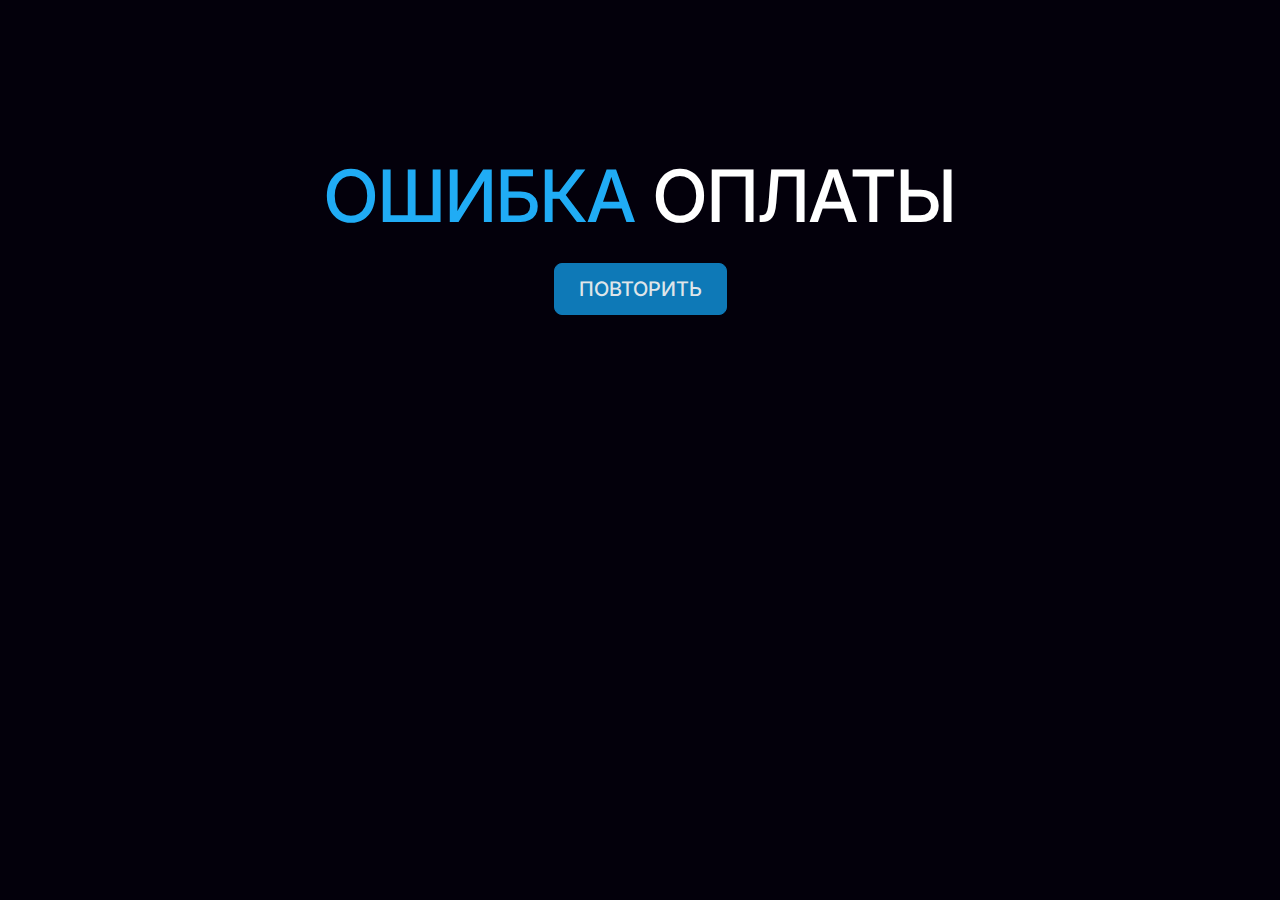
<file: error/index.html>
<!doctype html>
<html lang="ru">

<head>
	<title>Ошибка оплаты</title>
	<meta charset="UTF-8" />
	<link rel="stylesheet" href="../css/style.min.css" />
	<meta name="robots" content="noindex, nofollow" />
	<!-- <style>
      body {
        opacity: 0;
      }
    </style> -->
	<meta name="viewport" content="width=device-width, initial-scale=1.0" />
	<meta name="description" content="O-COMMUNITY - Ошибка оплаты" />
</head>

<body>
	<div class="wrapper">
		<header class="header"></header>
		<main class="page">
			<section class="page__hero hero">
				<div class="hero__container hero__container--seccess">
					<h1 class="subtitle subtitle--center subtitle--seccess">
						<span>Ошибка</span> оплаты
					</h1>
					<a data-watch class="button button--seccess" href="../index.html/#courses">Повторить</a>
				</div>
			</section>
		</main>
		<footer class="footer"></footer>
	</div>
	<script src="../js/app.min.js"></script>
</body>

</html>
</file>
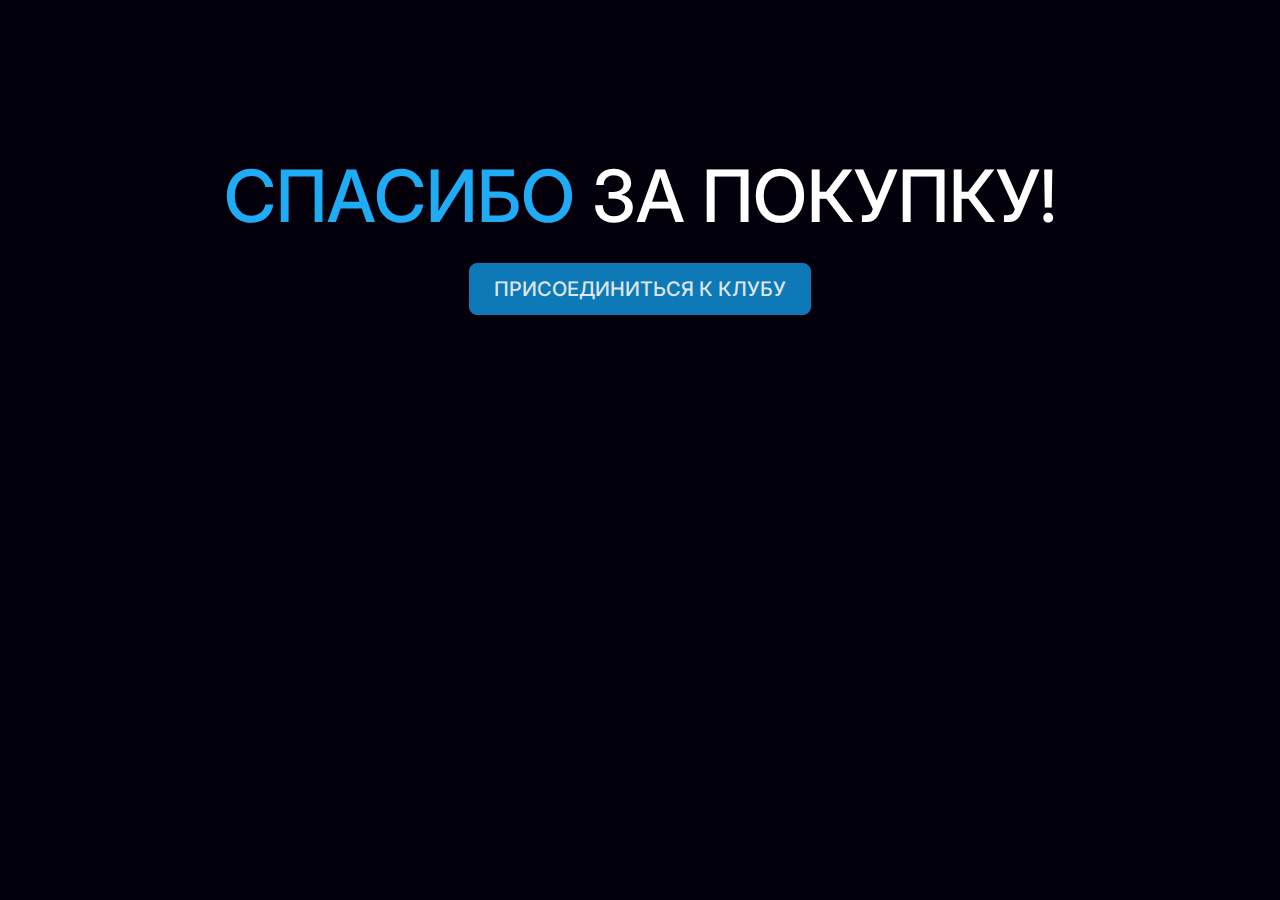
<file: seccess/index.html>
<!doctype html>
<html lang="ru">

<head>
	<title>Спасибо за покупку!</title>
	<meta charset="UTF-8" />
	<link rel="stylesheet" href="../css/style.min.css" />
	<meta name="robots" content="noindex, nofollow" />
	<!-- <style>
      body {
        opacity: 0;
      }
    </style> -->
	<meta name="viewport" content="width=device-width, initial-scale=1.0" />
	<meta name="description" content="O-COMMUNITY - Спасибо за покупку!" />
</head>

<body>
	<div class="wrapper">
		<header class="header"></header>
		<main class="page">
			<section class="page__hero hero">
				<div class="hero__container hero__container--seccess">
					<h1 class="subtitle subtitle--center subtitle--seccess">
						<span>Спасибо</span> за покупку!
					</h1>
					<!-- <div class="hero__label hero__label--center">
              Менеджер свяжется с Вами в ближайшее время
            </div> -->
					<a data-watch class="button button--seccess" href="https://discord.gg/xr8y2gGtax">Присоединиться к клубу</a>
				</div>
			</section>
		</main>
		<footer class="footer"></footer>
	</div>
	<script src="../js/app.min.js"></script>
</body>

</html>
</file>
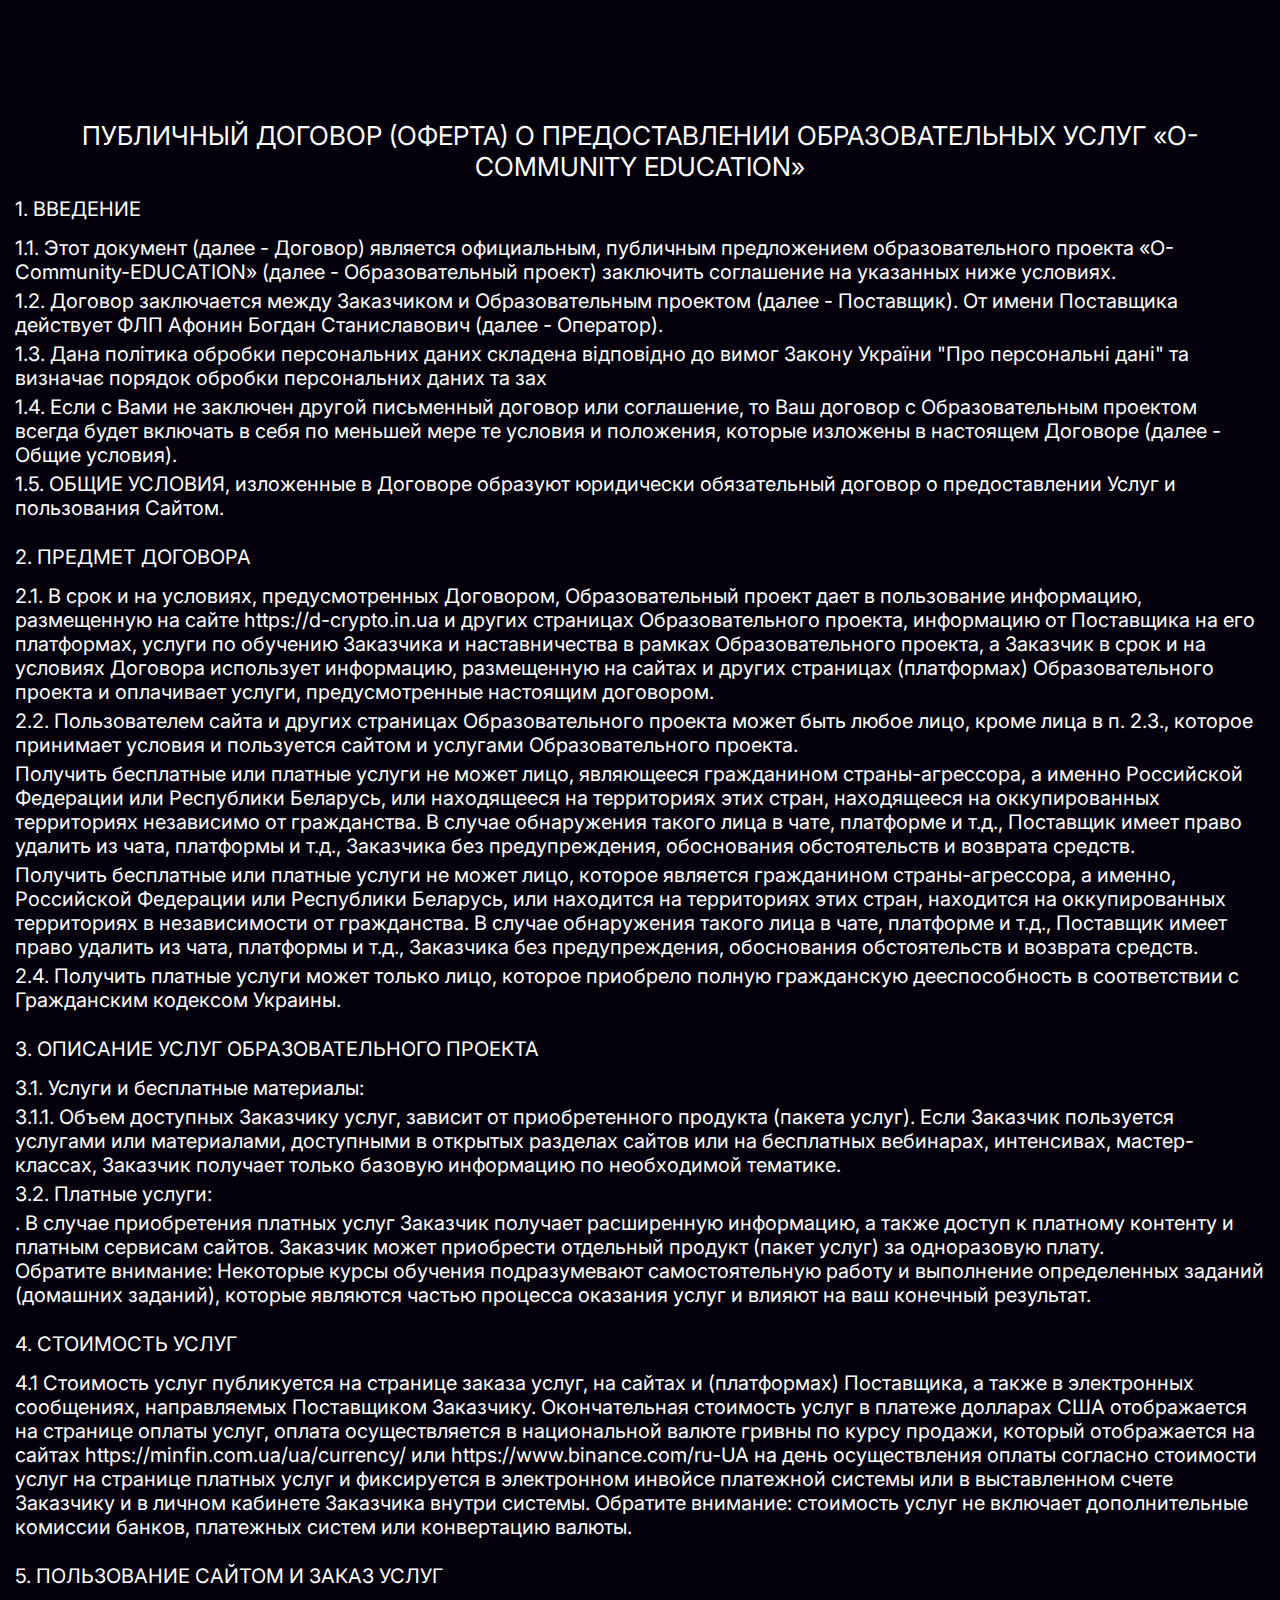
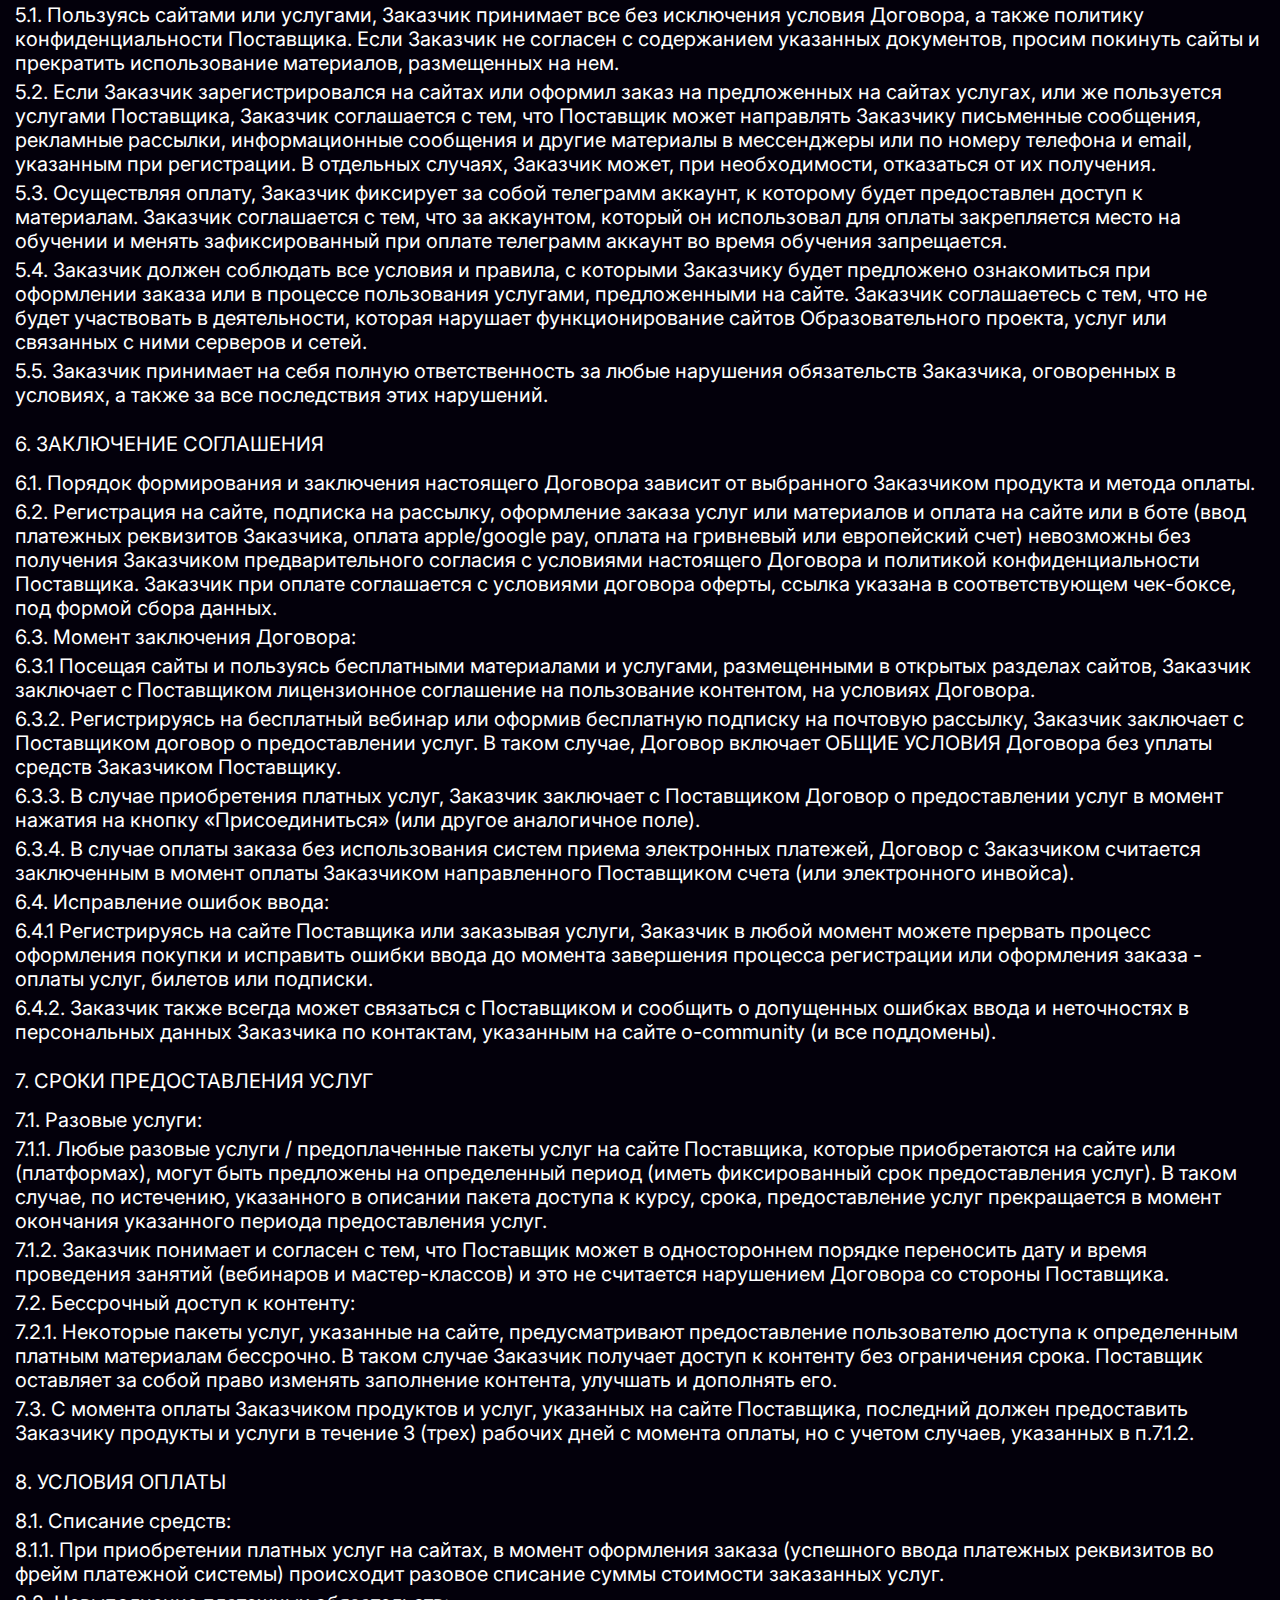
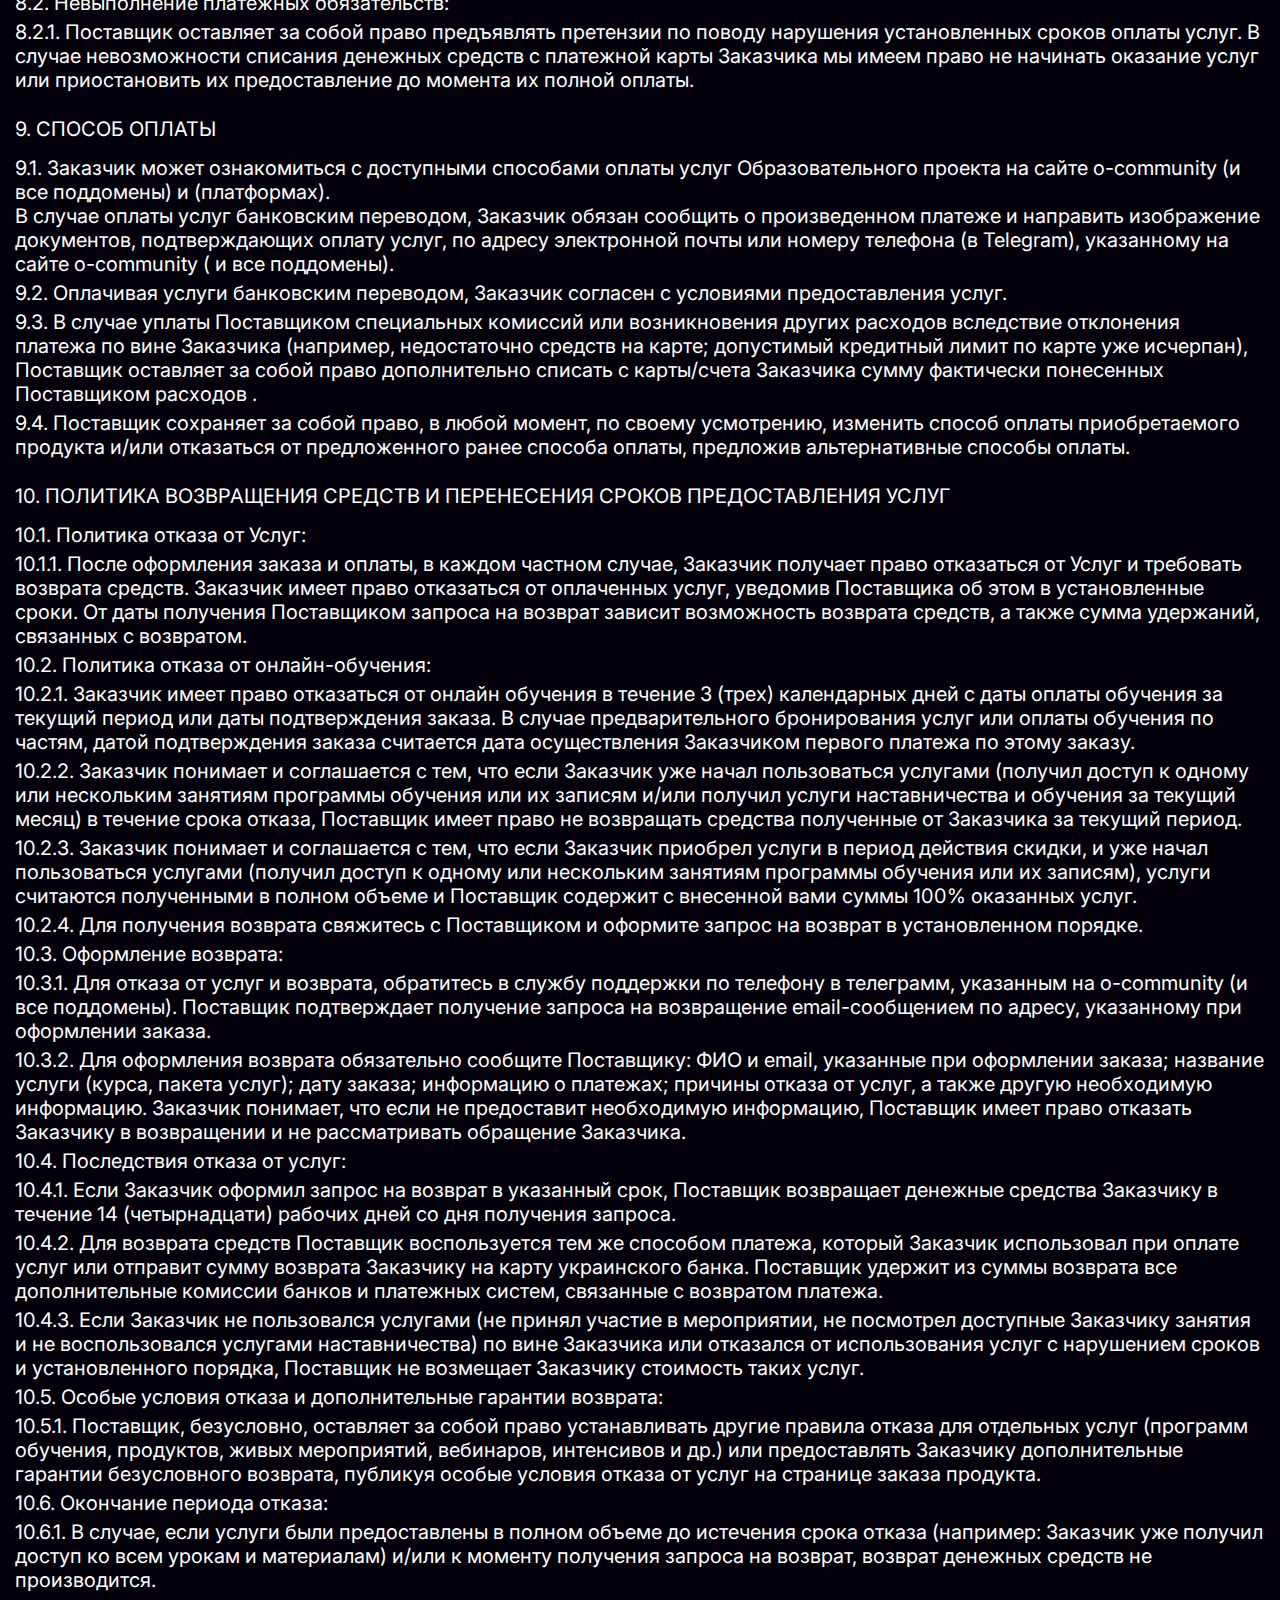
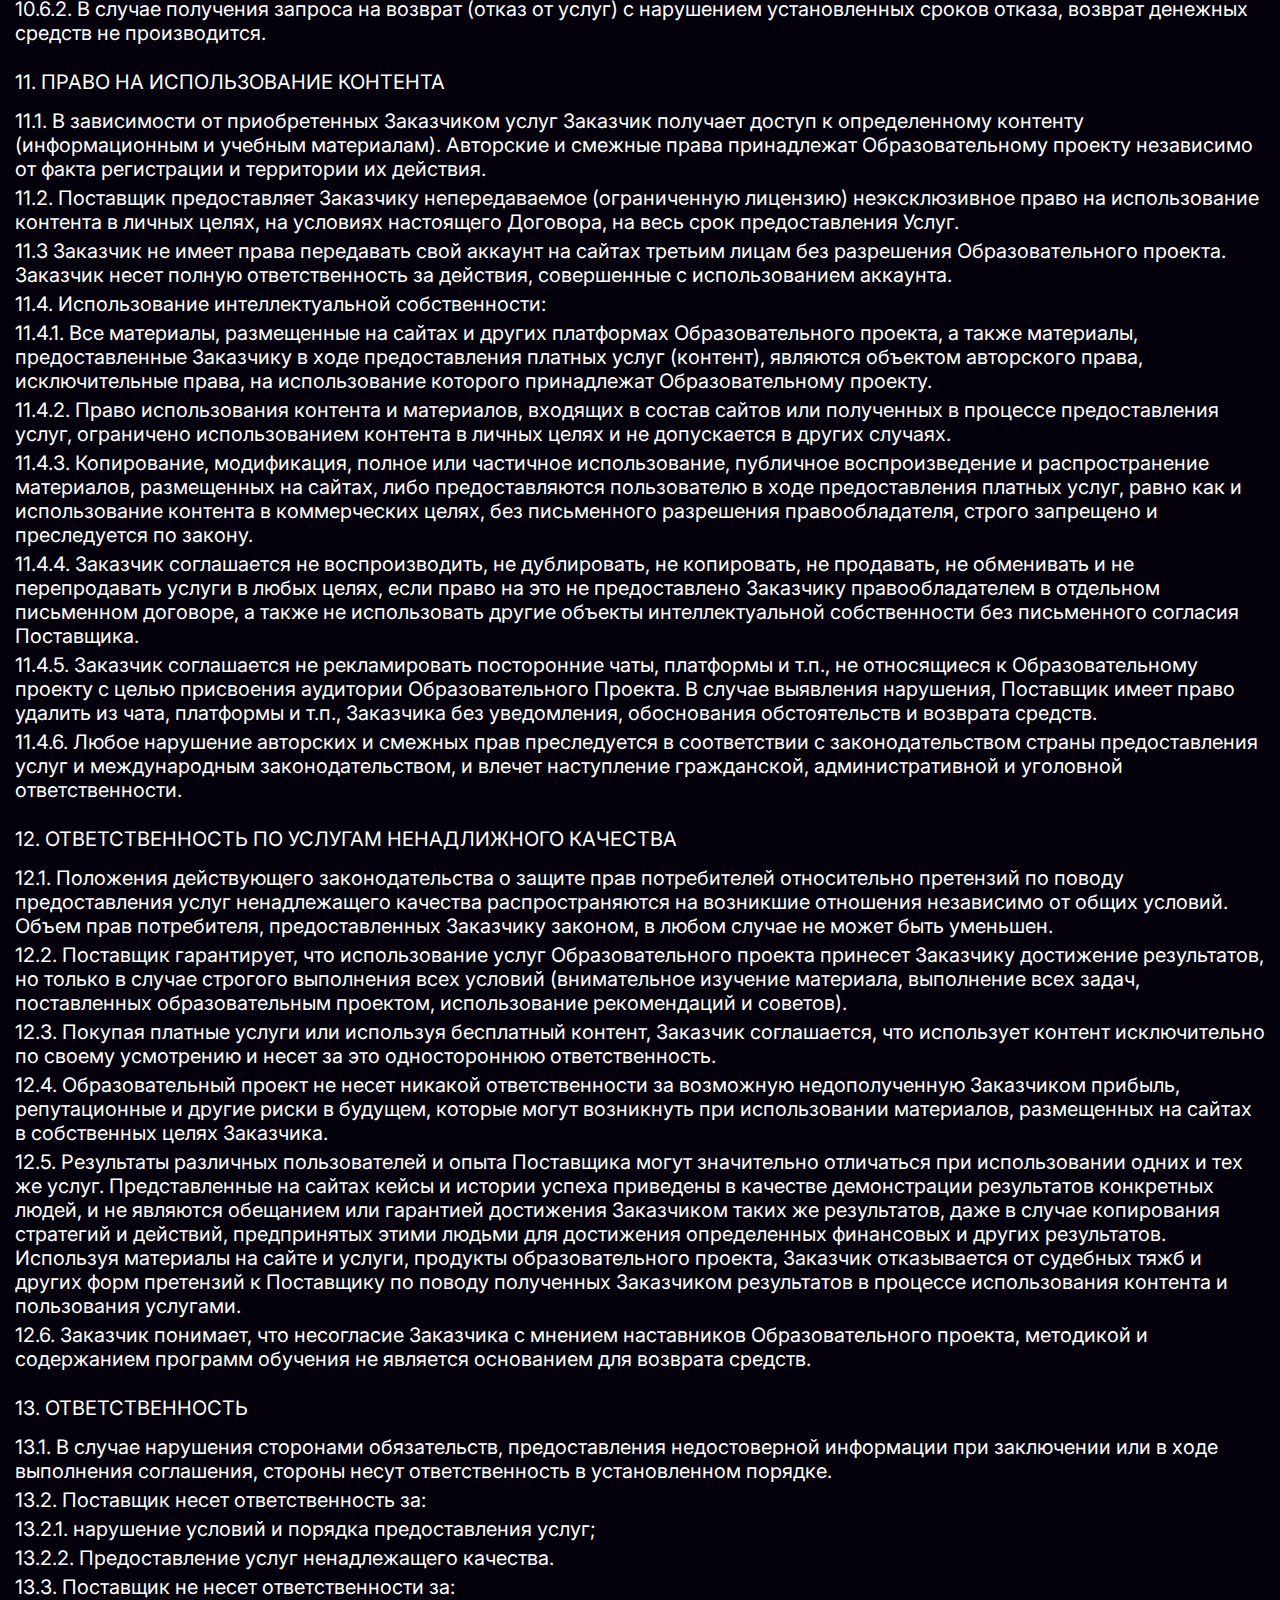
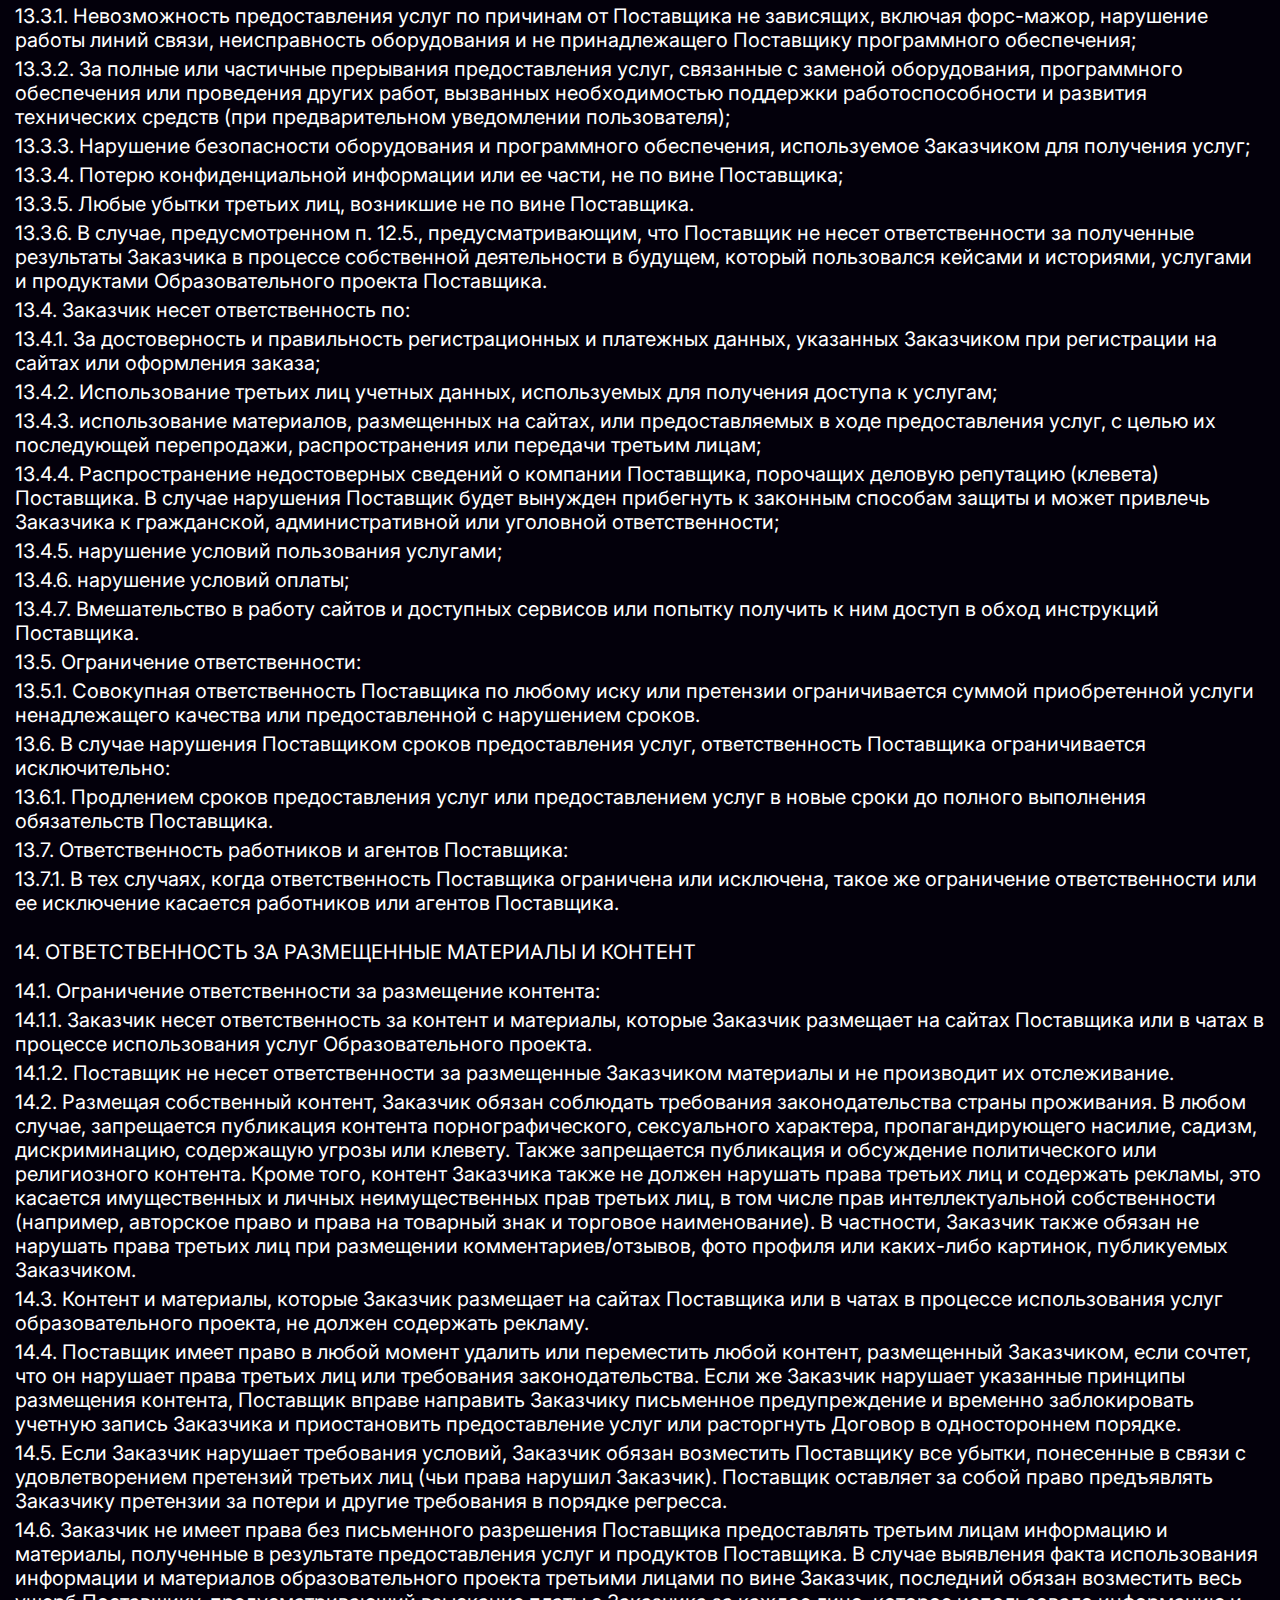
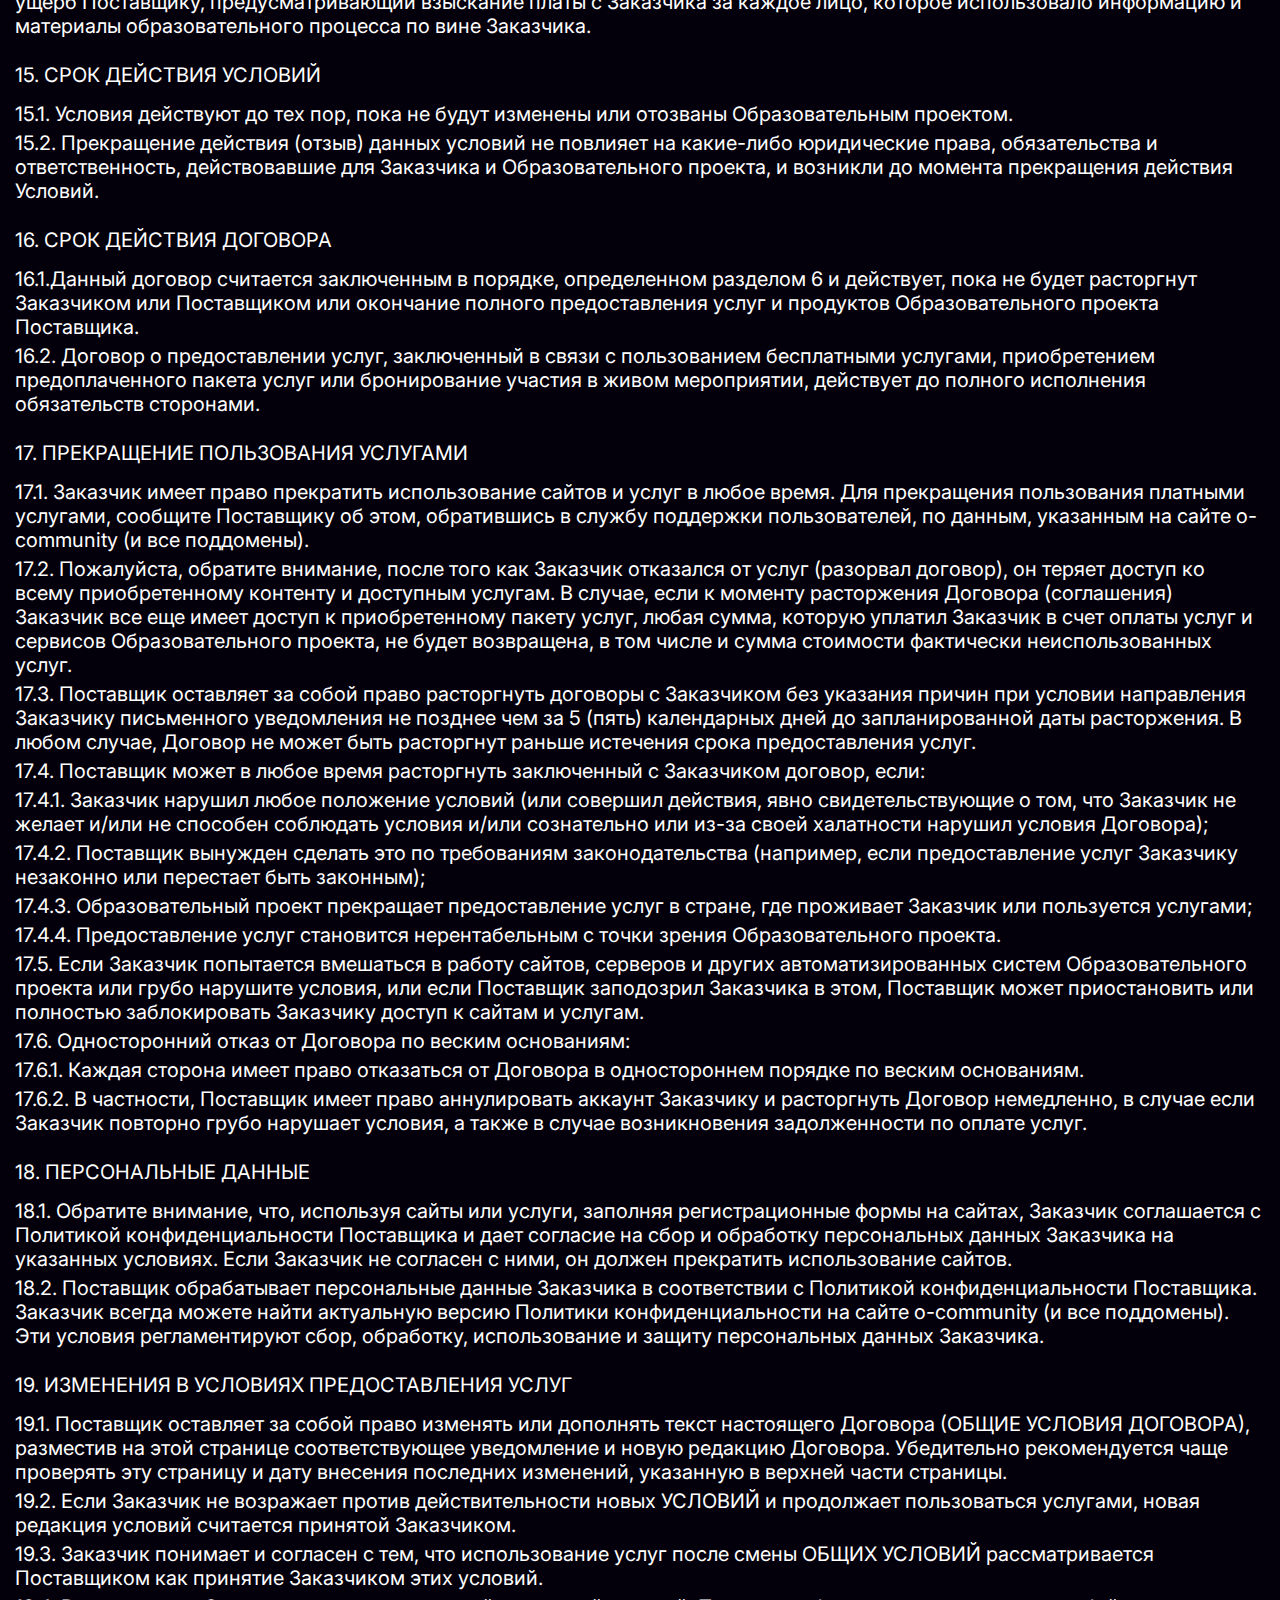
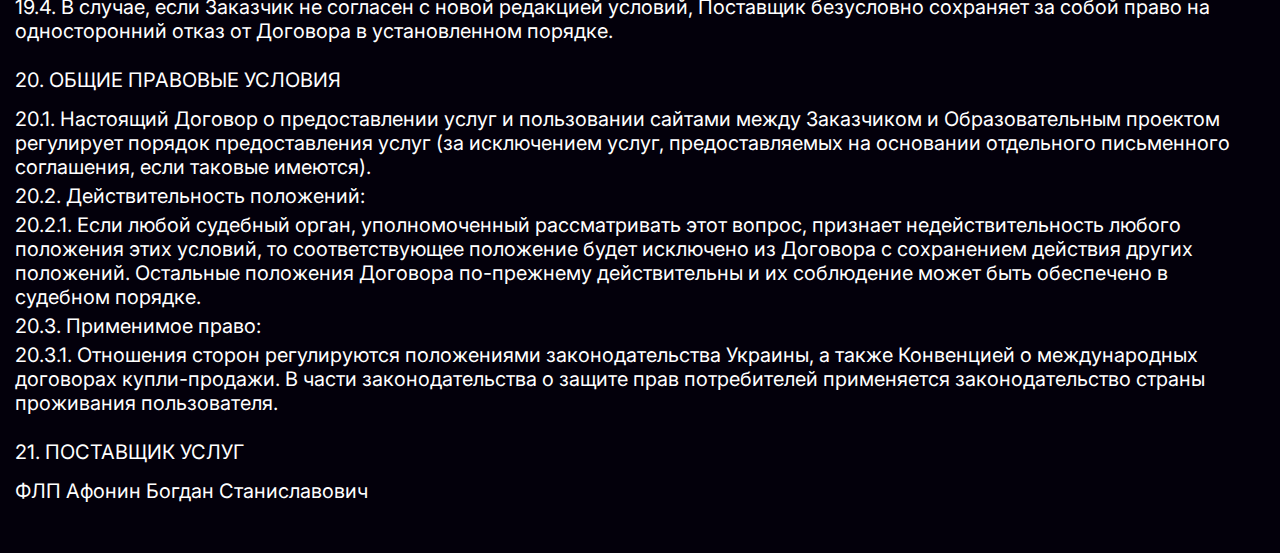
<file: offer.html>
<!doctype html>
<html lang="ru">

<head>
	<title>Оферта</title>
	<meta charset="UTF-8" />
	<link rel="stylesheet" href="css/style.min.css?_v=20241202103900" />
	<meta name="robots" content="index, follow" />
	<style>
		body {
			opacity: 0;
		}
	</style>
	<meta name="viewport" content="width=device-width, initial-scale=1.0" />
	<link rel="shortcut icon" href="favicon.ico" />
	<meta name="description" content="O-COMMUNITY - открой для себя новые перспективы" />
</head>

<body>
	<div class="wrapper">
		<header class="header"></header>
		<main class="page">
			<section class="page__documents documents">
				<div class="documents__container">
					<h1 class="documents__title documents__title--center">
						ПУБЛИЧНЫЙ ДОГОВОР (ОФЕРТА) о предоставлении образовательных услуг
						«O-Community Education»
					</h1>
					<!-- <h2 class="documents__subtitle documents__subtitle--center">
              політика щодо обро
            </h2> -->
					<ul class="documents__list">
						<li class="documents__item">
							<h3 class="documents__item-title">1. ВВЕДЕНИЕ</h3>
							<ul class="documents__subitem">
								<li class="documents__subitem-text">
									<p>
										1.1. Этот документ (далее - Договор) является официальным,
										публичным предложением образовательного проекта
										«O-Сommunity-EDUCATION» (далее - Образовательный проект)
										заключить соглашение на указанных ниже условиях.
									</p>
								</li>
								<li>
									<p>
										1.2. Договор заключается между Заказчиком и
										Образовательным проектом (далее - Поставщик). От имени
										Поставщика действует ФЛП Афонин Богдан Станиславович
										(далее - Оператор).
									</p>
								</li>
								<li>
									<p>
										1.3. Дана політика обробки персональних даних складена
										відповідно до вимог Закону України "Про персональні дані"
										та визначає порядок обробки персональних даних та зах
									</p>
								</li>
								<li>
									<p>
										1.4. Если с Вами не заключен другой письменный договор или
										соглашение, то Ваш договор с Образовательным проектом
										всегда будет включать в себя по меньшей мере те условия и
										положения, которые изложены в настоящем Договоре (далее -
										Общие условия).
									</p>
								</li>
								<li>
									<p>
										1.5. ОБЩИЕ УСЛОВИЯ, изложенные в Договоре образуют
										юридически обязательный договор о предоставлении Услуг и
										пользования Сайтом.
									</p>
								</li>
							</ul>
						</li>
						<li class="documents__item">
							<h3 class="documents__item-title">2. ПРЕДМЕТ ДОГОВОРА</h3>
							<ul class="documents__subitem">
								<li>
									<p>
										2.1. В срок и на условиях, предусмотренных Договором,
										Образовательный проект дает в пользование информацию,
										размещенную на сайте https://d-crypto.in.ua и других
										страницах Образовательного проекта, информацию от
										Поставщика на его платформах, услуги по обучению Заказчика
										и наставничества в рамках Образовательного проекта, а
										Заказчик в срок и на условиях Договора использует
										информацию, размещенную на сайтах и других страницах
										(платформах) Образовательного проекта и оплачивает услуги,
										предусмотренные настоящим договором.
									</p>
								</li>
								<li>
									<p>
										2.2. Пользователем сайта и других страницах
										Образовательного проекта может быть любое лицо, кроме лица
										в п. 2.3., которое принимает условия и пользуется сайтом и
										услугами Образовательного проекта.
									</p>
								</li>
								<li>
									<p>
										Получить бесплатные или платные услуги не может лицо,
										являющееся гражданином страны-агрессора, а именно
										Российской Федерации или Республики Беларусь, или
										находящееся на территориях этих стран, находящееся на
										оккупированных территориях независимо от гражданства. В
										случае обнаружения такого лица в чате, платформе и т.д.,
										Поставщик имеет право удалить из чата, платформы и т.д.,
										Заказчика без предупреждения, обоснования обстоятельств и
										возврата средств.
									</p>
								</li>
								<li>
									<p>
										Получить бесплатные или платные услуги не может лицо,
										которое является гражданином страны-агрессора, а именно,
										Российской Федерации или Республики Беларусь, или
										находится на территориях этих стран, находится на
										оккупированных территориях в независимости от гражданства.
										В случае обнаружения такого лица в чате, платформе и т.д.,
										Поставщик имеет право удалить из чата, платформы и т.д.,
										Заказчика без предупреждения, обоснования обстоятельств и
										возврата средств.
									</p>
								</li>
								<li>
									<p>
										2.4. Получить платные услуги может только лицо, которое
										приобрело полную гражданскую дееспособность в соответствии
										с Гражданским кодексом Украины.
									</p>
								</li>
							</ul>
						</li>
						<li class="documents__item">
							<h3 class="documents__item-title">
								3. ОПИСАНИЕ УСЛУГ ОБРАЗОВАТЕЛЬНОГО ПРОЕКТА
							</h3>
							<ul class="documents__subitem">
								<li>
									<p>3.1. Услуги и бесплатные материалы:</p>
								</li>
								<li>
									<p>
										3.1.1. Объем доступных Заказчику услуг, зависит от
										приобретенного продукта (пакета услуг). Если Заказчик
										пользуется услугами или материалами, доступными в открытых
										разделах сайтов или на бесплатных вебинарах, интенсивах,
										мастер-классах, Заказчик получает только базовую
										информацию по необходимой тематике.
									</p>
								</li>
								<li>
									<p>3.2. Платные услуги:</p>
								</li>
								<li>
									<p>
										. В случае приобретения платных услуг Заказчик получает
										расширенную информацию, а также доступ к платному контенту
										и платным сервисам сайтов. Заказчик может приобрести
										отдельный продукт (пакет услуг) за одноразовую плату.
									</p>
									<p>
										Обратите внимание: Некоторые курсы обучения подразумевают
										самостоятельную работу и выполнение определенных заданий
										(домашних заданий), которые являются частью процесса
										оказания услуг и влияют на ваш конечный результат.
									</p>
								</li>
							</ul>
						</li>
						<li class="documents__item">
							<h3 class="documents__item-title">4. Стоимость услуг</h3>
							<ul class="documents__subitem">
								<li>
									<p>
										4.1 Стоимость услуг публикуется на странице заказа услуг,
										на сайтах и (платформах) Поставщика, а также в электронных
										сообщениях, направляемых Поставщиком Заказчику.
										Окончательная стоимость услуг в платеже долларах США
										отображается на странице оплаты услуг, оплата
										осуществляется в национальной валюте гривны по курсу
										продажи, который отображается на сайтах
										https://minfin.com.ua/ua/currency/ или
										https://www.binance.com/ru-UA на день осуществления оплаты
										согласно стоимости услуг на странице платных услуг и
										фиксируется в электронном инвойсе платежной системы или в
										выставленном счете Заказчику и в личном кабинете Заказчика
										внутри системы. Обратите внимание: стоимость услуг не
										включает дополнительные комиссии банков, платежных систем
										или конвертацию валюты.
									</p>
								</li>
							</ul>
						</li>
						<li class="documents__item">
							<h3 class="documents__item-title">
								5. ПОЛЬЗОВАНИЕ САЙТОМ И ЗАКАЗ УСЛУГ
							</h3>
							<ul class="documents__subitem">
								<li>
									<p>
										5.1. Пользуясь сайтами или услугами, Заказчик принимает
										все без исключения условия Договора, а также политику
										конфиденциальности Поставщика. Если Заказчик не согласен с
										содержанием указанных документов, просим покинуть сайты и
										прекратить использование материалов, размещенных на нем.
									</p>
								</li>
								<li>
									<p>
										5.2. Если Заказчик зарегистрировался на сайтах или оформил
										заказ на предложенных на сайтах услугах, или же пользуется
										услугами Поставщика, Заказчик соглашается с тем, что
										Поставщик может направлять Заказчику письменные сообщения,
										рекламные рассылки, информационные сообщения и другие
										материалы в мессенджеры или по номеру телефона и email,
										указанным при регистрации. В отдельных случаях, Заказчик
										может, при необходимости, отказаться от их получения.
									</p>
								</li>
								<li>
									<p>
										5.3. Осуществляя оплату, Заказчик фиксирует за собой
										телеграмм аккаунт, к которому будет предоставлен доступ к
										материалам. Заказчик соглашается с тем, что за аккаунтом,
										который он использовал для оплаты закрепляется место на
										обучении и менять зафиксированный при оплате телеграмм
										аккаунт во время обучения запрещается.
									</p>
								</li>
								<li>
									<p>
										5.4. Заказчик должен соблюдать все условия и правила, с
										которыми Заказчику будет предложено ознакомиться при
										оформлении заказа или в процессе пользования услугами,
										предложенными на сайте. Заказчик соглашаетесь с тем, что
										не будет участвовать в деятельности, которая нарушает
										функционирование сайтов Образовательного проекта, услуг
										или связанных с ними серверов и сетей.
									</p>
								</li>
								<li>
									<p>
										5.5. Заказчик принимает на себя полную ответственность за
										любые нарушения обязательств Заказчика, оговоренных в
										условиях, а также за все последствия этих нарушений.
									</p>
								</li>
							</ul>
						</li>
						<li class="documents__item">
							<h3 class="documents__item-title">6. ЗАКЛЮЧЕНИЕ СОГЛАШЕНИЯ</h3>
							<ul class="documents__subitem">
								<li>
									<p>
										6.1. Порядок формирования и заключения настоящего Договора
										зависит от выбранного Заказчиком продукта и метода оплаты.
									</p>
								</li>
								<li>
									<p>
										6.2. Регистрация на сайте, подписка на рассылку,
										оформление заказа услуг или материалов и оплата на сайте
										или в боте (ввод платежных реквизитов Заказчика, оплата
										apple/google pay, оплата на гривневый или европейский
										счет) невозможны без получения Заказчиком предварительного
										согласия с условиями настоящего Договора и политикой
										конфиденциальности Поставщика. Заказчик при оплате
										соглашается с условиями договора оферты, ссылка указана в
										соответствующем чек-боксе, под формой сбора данных.
									</p>
								</li>
								<li>
									<p>6.3. Момент заключения Договора:</p>
								</li>
								<li>
									<p>
										6.3.1 Посещая сайты и пользуясь бесплатными материалами и
										услугами, размещенными в открытых разделах сайтов,
										Заказчик заключает с Поставщиком лицензионное соглашение
										на пользование контентом, на условиях Договора.
									</p>
								</li>
								<li>
									<p>
										6.3.2. Регистрируясь на бесплатный вебинар или оформив
										бесплатную подписку на почтовую рассылку, Заказчик
										заключает с Поставщиком договор о предоставлении услуг. В
										таком случае, Договор включает ОБЩИЕ УСЛОВИЯ Договора без
										уплаты средств Заказчиком Поставщику.
									</p>
								</li>
								<li>
									<p>
										6.3.3. В случае приобретения платных услуг, Заказчик
										заключает с Поставщиком Договор о предоставлении услуг в
										момент нажатия на кнопку «Присоединиться» (или другое
										аналогичное поле).
									</p>
								</li>
								<li>
									<p>
										6.3.4. В случае оплаты заказа без использования систем
										приема электронных платежей, Договор с Заказчиком
										считается заключенным в момент оплаты Заказчиком
										направленного Поставщиком счета (или электронного
										инвойса).
									</p>
								</li>
								<li>
									<p>6.4. Исправление ошибок ввода:</p>
								</li>
								<li>
									<p>
										6.4.1 Регистрируясь на сайте Поставщика или заказывая
										услуги, Заказчик в любой момент можете прервать процесс
										оформления покупки и исправить ошибки ввода до момента
										завершения процесса регистрации или оформления заказа -
										оплаты услуг, билетов или подписки.
									</p>
								</li>
								<li>
									<p>
										6.4.2. Заказчик также всегда может связаться с Поставщиком
										и сообщить о допущенных ошибках ввода и неточностях в
										персональных данных Заказчика по контактам, указанным на
										сайте o-community (и все поддомены).
									</p>
								</li>
							</ul>
						</li>
						<li class="documents__item">
							<h3 class="documents__item-title">
								7. СРОКИ ПРЕДОСТАВЛЕНИЯ УСЛУГ
							</h3>
							<ul class="documents__subitem">
								<li>
									<p>7.1. Разовые услуги:</p>
								</li>
								<li>
									<p>
										7.1.1. Любые разовые услуги / предоплаченные пакеты услуг
										на сайте Поставщика, которые приобретаются на сайте или
										(платформах), могут быть предложены на определенный период
										(иметь фиксированный срок предоставления услуг). В таком
										случае, по истечению, указанного в описании пакета доступа
										к курсу, срока, предоставление услуг прекращается в момент
										окончания указанного периода предоставления услуг.
									</p>
								</li>
								<li>
									<p>
										7.1.2. Заказчик понимает и согласен с тем, что Поставщик
										может в одностороннем порядке переносить дату и время
										проведения занятий (вебинаров и мастер-классов) и это не
										считается нарушением Договора со стороны Поставщика.
									</p>
								</li>
								<li>
									<p>7.2. Бессрочный доступ к контенту:</p>
								</li>
								<li>
									<p>
										7.2.1. Некоторые пакеты услуг, указанные на сайте,
										предусматривают предоставление пользователю доступа к
										определенным платным материалам бессрочно. В таком случае
										Заказчик получает доступ к контенту без ограничения срока.
										Поставщик оставляет за собой право изменять заполнение
										контента, улучшать и дополнять его.
									</p>
								</li>
								<li>
									<p>
										7.3. С момента оплаты Заказчиком продуктов и услуг,
										указанных на сайте Поставщика, последний должен
										предоставить Заказчику продукты и услуги в течение 3
										(трех) рабочих дней с момента оплаты, но с учетом случаев,
										указанных в п.7.1.2.
									</p>
								</li>
							</ul>
						</li>
						<li class="documents__item">
							<h3 class="documents__item-title">8. УСЛОВИЯ ОПЛАТЫ</h3>
							<ul class="documents__subitem">
								<li>
									<p>8.1. Списание средств:</p>
								</li>
								<li>
									<p>
										8.1.1. При приобретении платных услуг на сайтах, в момент
										оформления заказа (успешного ввода платежных реквизитов во
										фрейм платежной системы) происходит разовое списание суммы
										стоимости заказанных услуг.
									</p>
								</li>
								<li>
									<p>8.2. Невыполнение платежных обязательств:</p>
								</li>
								<li>
									<p>
										8.2.1. Поставщик оставляет за собой право предъявлять
										претензии по поводу нарушения установленных сроков оплаты
										услуг. В случае невозможности списания денежных средств с
										платежной карты Заказчика мы имеем право не начинать
										оказание услуг или приостановить их предоставление до
										момента их полной оплаты.
									</p>
								</li>
							</ul>
						</li>
						<li class="documents__item">
							<h3 class="documents__item-title">9. СПОСОБ ОПЛАТЫ</h3>
							<ul class="documents__subitem">
								<li>
									<p>
										9.1. Заказчик может ознакомиться с доступными способами
										оплаты услуг Образовательного проекта на сайте o-community
										(и все поддомены) и (платформах).
									</p>
									<p>
										В случае оплаты услуг банковским переводом, Заказчик
										обязан сообщить о произведенном платеже и направить
										изображение документов, подтверждающих оплату услуг, по
										адресу электронной почты или номеру телефона (в Telegram),
										указанному на сайте o-community ( и все поддомены).
									</p>
								</li>
								<li>
									<p>
										9.2. Оплачивая услуги банковским переводом, Заказчик
										согласен с условиями предоставления услуг.
									</p>
								</li>
								<li>
									<p>
										9.3. В случае уплаты Поставщиком специальных комиссий или
										возникновения других расходов вследствие отклонения
										платежа по вине Заказчика (например, недостаточно средств
										на карте; допустимый кредитный лимит по карте уже
										исчерпан), Поставщик оставляет за собой право
										дополнительно списать с карты/счета Заказчика сумму
										фактически понесенных Поставщиком расходов .
									</p>
								</li>
								<li>
									<p>
										9.4. Поставщик сохраняет за собой право, в любой момент,
										по своему усмотрению, изменить способ оплаты
										приобретаемого продукта и/или отказаться от предложенного
										ранее способа оплаты, предложив альтернативные способы
										оплаты.
									</p>
								</li>
							</ul>
						</li>
						<li class="documents__item">
							<h3 class="documents__item-title">
								10. ПОЛИТИКА ВОЗВРАЩЕНИЯ СРЕДСТВ И ПЕРЕНЕСЕНИЯ СРОКОВ
								ПРЕДОСТАВЛЕНИЯ УСЛУГ
							</h3>
							<ul class="documents__subitem">
								<li>
									<p>10.1. Политика отказа от Услуг:</p>
								</li>
								<li>
									<p>
										10.1.1. После оформления заказа и оплаты, в каждом частном
										случае, Заказчик получает право отказаться от Услуг и
										требовать возврата средств. Заказчик имеет право
										отказаться от оплаченных услуг, уведомив Поставщика об
										этом в установленные сроки. От даты получения Поставщиком
										запроса на возврат зависит возможность возврата средств, а
										также сумма удержаний, связанных с возвратом.
									</p>
								</li>
								<li>
									<p>10.2. Политика отказа от онлайн-обучения:</p>
								</li>
								<li>
									<p>
										10.2.1. Заказчик имеет право отказаться от онлайн обучения
										в течение 3 (трех) календарных дней с даты оплаты обучения
										за текущий период или даты подтверждения заказа. В случае
										предварительного бронирования услуг или оплаты обучения по
										частям, датой подтверждения заказа считается дата
										осуществления Заказчиком первого платежа по этому заказу.
									</p>
								</li>
								<li>
									<p>
										10.2.2. Заказчик понимает и соглашается с тем, что если
										Заказчик уже начал пользоваться услугами (получил доступ к
										одному или нескольким занятиям программы обучения или их
										записям и/или получил услуги наставничества и обучения за
										текущий месяц) в течение срока отказа, Поставщик имеет
										право не возвращать средства полученные от Заказчика за
										текущий период.
									</p>
								</li>
								<li>
									<p>
										10.2.3. Заказчик понимает и соглашается с тем, что если
										Заказчик приобрел услуги в период действия скидки, и уже
										начал пользоваться услугами (получил доступ к одному или
										нескольким занятиям программы обучения или их записям),
										услуги считаются полученными в полном объеме и Поставщик
										содержит с внесенной вами суммы 100% оказанных услуг.
									</p>
								</li>
								<li>
									<p>
										10.2.4. Для получения возврата свяжитесь с Поставщиком и
										оформите запрос на возврат в установленном порядке.
									</p>
								</li>
								<li>
									<p>10.3. Оформление возврата:</p>
								</li>
								<li>
									<p>
										10.3.1. Для отказа от услуг и возврата, обратитесь в
										службу поддержки по телефону в телеграмм, указанным на
										o-community (и все поддомены). Поставщик подтверждает
										получение запроса на возвращение email-сообщением по
										адресу, указанному при оформлении заказа.
									</p>
								</li>
								<li>
									<p>
										10.3.2. Для оформления возврата обязательно сообщите
										Поставщику: ФИО и email, указанные при оформлении заказа;
										название услуги (курса, пакета услуг); дату заказа;
										информацию о платежах; причины отказа от услуг, а также
										другую необходимую информацию. Заказчик понимает, что если
										не предоставит необходимую информацию, Поставщик имеет
										право отказать Заказчику в возвращении и не рассматривать
										обращение Заказчика.
									</p>
								</li>
								<li>
									<p>10.4. Последствия отказа от услуг:</p>
								</li>
								<li>
									<p>
										10.4.1. Если Заказчик оформил запрос на возврат в
										указанный срок, Поставщик возвращает денежные средства
										Заказчику в течение 14 (четырнадцати) рабочих дней со дня
										получения запроса.
									</p>
								</li>
								<li>
									<p>
										10.4.2. Для возврата средств Поставщик воспользуется тем
										же способом платежа, который Заказчик использовал при
										оплате услуг или отправит сумму возврата Заказчику на
										карту украинского банка. Поставщик удержит из суммы
										возврата все дополнительные комиссии банков и платежных
										систем, связанные с возвратом платежа.
									</p>
								</li>
								<li>
									<p>
										10.4.3. Если Заказчик не пользовался услугами (не принял
										участие в мероприятии, не посмотрел доступные Заказчику
										занятия и не воспользовался услугами наставничества) по
										вине Заказчика или отказался от использования услуг с
										нарушением сроков и установленного порядка, Поставщик не
										возмещает Заказчику стоимость таких услуг.
									</p>
								</li>
								<li>
									<p>
										10.5. Особые условия отказа и дополнительные гарантии
										возврата:
									</p>
								</li>
								<li>
									<p>
										10.5.1. Поставщик, безусловно, оставляет за собой право
										устанавливать другие правила отказа для отдельных услуг
										(программ обучения, продуктов, живых мероприятий,
										вебинаров, интенсивов и др.) или предоставлять Заказчику
										дополнительные гарантии безусловного возврата, публикуя
										особые условия отказа от услуг на странице заказа
										продукта.
									</p>
								</li>
								<li>
									<p>10.6. Окончание периода отказа:</p>
								</li>
								<li>
									<p>
										10.6.1. В случае, если услуги были предоставлены в полном
										объеме до истечения срока отказа (например: Заказчик уже
										получил доступ ко всем урокам и материалам) и/или к
										моменту получения запроса на возврат, возврат денежных
										средств не производится.
									</p>
								</li>
								<li>
									<p>
										10.6.2. В случае получения запроса на возврат (отказ от
										услуг) с нарушением установленных сроков отказа, возврат
										денежных средств не производится.
									</p>
								</li>
							</ul>
						</li>
						<li class="documents__item">
							<h3 class="documents__item-title">
								11. ПРАВО НА ИСПОЛЬЗОВАНИЕ КОНТЕНТА
							</h3>
							<ul class="documents__subitem">
								<li>
									<p>
										11.1. В зависимости от приобретенных Заказчиком услуг
										Заказчик получает доступ к определенному контенту
										(информационным и учебным материалам). Авторские и смежные
										права принадлежат Образовательному проекту независимо от
										факта регистрации и территории их действия.
									</p>
								</li>
								<li>
									<p>
										11.2. Поставщик предоставляет Заказчику непередаваемое
										(ограниченную лицензию) неэксклюзивное право на
										использование контента в личных целях, на условиях
										настоящего Договора, на весь срок предоставления Услуг.
									</p>
								</li>
								<li>
									<p>
										11.3 Заказчик не имеет права передавать свой аккаунт на
										сайтах третьим лицам без разрешения Образовательного
										проекта. Заказчик несет полную ответственность за
										действия, совершенные с использованием аккаунта.
									</p>
								</li>
								<li>
									<p>11.4. Использование интеллектуальной собственности:</p>
								</li>
								<li>
									<p>
										11.4.1. Все материалы, размещенные на сайтах и ​​других
										платформах Образовательного проекта, а также материалы,
										предоставленные Заказчику в ходе предоставления платных
										услуг (контент), являются объектом авторского права,
										исключительные права, на использование которого
										принадлежат Образовательному проекту.
									</p>
								</li>
								<li>
									<p>
										11.4.2. Право использования контента и материалов,
										входящих в состав сайтов или полученных в процессе
										предоставления услуг, ограничено использованием контента в
										личных целях и не допускается в других случаях.
									</p>
								</li>
								<li>
									<p>
										11.4.3. Копирование, модификация, полное или частичное
										использование, публичное воспроизведение и распространение
										материалов, размещенных на сайтах, либо предоставляются
										пользователю в ходе предоставления платных услуг, равно
										как и использование контента в коммерческих целях, без
										письменного разрешения правообладателя, строго запрещено и
										преследуется по закону.
									</p>
								</li>
								<li>
									<p>
										11.4.4. Заказчик соглашается не воспроизводить, не
										дублировать, не копировать, не продавать, не обменивать и
										не перепродавать услуги в любых целях, если право на это
										не предоставлено Заказчику правообладателем в отдельном
										письменном договоре, а также не использовать другие
										объекты интеллектуальной собственности без письменного
										согласия Поставщика.
									</p>
								</li>
								<li>
									<p>
										11.4.5. Заказчик соглашается не рекламировать посторонние
										чаты, платформы и т.п., не относящиеся к Образовательному
										проекту с целью присвоения аудитории Образовательного
										Проекта. В случае выявления нарушения, Поставщик имеет
										право удалить из чата, платформы и т.п., Заказчика без
										уведомления, обоснования обстоятельств и возврата средств.
									</p>
								</li>
								<li>
									<p>
										11.4.6. Любое нарушение авторских и смежных прав
										преследуется в соответствии с законодательством страны
										предоставления услуг и международным законодательством, и
										влечет наступление гражданской, административной и
										уголовной ответственности.
									</p>
								</li>
							</ul>
						</li>
						<li class="documents__item">
							<h3 class="documents__item-title">
								12. ОТВЕТСТВЕННОСТЬ ПО УСЛУГАМ НЕНАДЛИЖНОГО КАЧЕСТВА
							</h3>
							<ul class="documents__subitem">
								<li>
									<p>
										12.1. Положения действующего законодательства о защите
										прав потребителей относительно претензий по поводу
										предоставления услуг ненадлежащего качества
										распространяются на возникшие отношения независимо от
										общих условий. Объем прав потребителя, предоставленных
										Заказчику законом, в любом случае не может быть уменьшен.
									</p>
								</li>
								<li>
									<p>
										12.2. Поставщик гарантирует, что использование услуг
										Образовательного проекта принесет Заказчику достижение
										результатов, но только в случае строгого выполнения всех
										условий (внимательное изучение материала, выполнение всех
										задач, поставленных образовательным проектом,
										использование рекомендаций и советов).
									</p>
								</li>
								<li>
									<p>
										12.3. Покупая платные услуги или используя бесплатный
										контент, Заказчик соглашается, что использует контент
										исключительно по своему усмотрению и несет за это
										одностороннюю ответственность.
									</p>
								</li>
								<li>
									<p>
										12.4. Образовательный проект не несет никакой
										ответственности за возможную недополученную Заказчиком
										прибыль, репутационные и другие риски в будущем, которые
										могут возникнуть при использовании материалов, размещенных
										на сайтах в собственных целях Заказчика.
									</p>
								</li>
								<li>
									<p>
										12.5. Результаты различных пользователей и опыта
										Поставщика могут значительно отличаться при использовании
										одних и тех же услуг. Представленные на сайтах кейсы и
										истории успеха приведены в качестве демонстрации
										результатов конкретных людей, и не являются обещанием или
										гарантией достижения Заказчиком таких же результатов, даже
										в случае копирования стратегий и действий, предпринятых
										этими людьми для достижения определенных финансовых и
										других результатов. Используя материалы на сайте и услуги,
										продукты образовательного проекта, Заказчик отказывается
										от судебных тяжб и других форм претензий к Поставщику по
										поводу полученных Заказчиком результатов в процессе
										использования контента и пользования услугами.
									</p>
								</li>
								<li>
									<p>
										12.6. Заказчик понимает, что несогласие Заказчика с
										мнением наставников Образовательного проекта, методикой и
										содержанием программ обучения не является основанием для
										возврата средств.
									</p>
								</li>
							</ul>
						</li>
						<li class="documents__item">
							<h3 class="documents__item-title">13. ОТВЕТСТВЕННОСТЬ</h3>
							<ul class="documents__subitem">
								<li>
									<p>
										13.1. В случае нарушения сторонами обязательств,
										предоставления недостоверной информации при заключении или
										в ходе выполнения соглашения, стороны несут
										ответственность в установленном порядке.
									</p>
								</li>
								<li>
									<p>13.2. Поставщик несет ответственность за:</p>
								</li>
								<li>
									<p>
										13.2.1. нарушение условий и порядка предоставления услуг;
									</p>
								</li>
								<li>
									<p>13.2.2. Предоставление услуг ненадлежащего качества.</p>
								</li>
								<li>
									<p>13.3. Поставщик не несет ответственности за:</p>
								</li>
								<li>
									<p>
										13.3.1. Невозможность предоставления услуг по причинам от
										Поставщика не зависящих, включая форс-мажор, нарушение
										работы линий связи, неисправность оборудования и не
										принадлежащего Поставщику программного обеспечения;
									</p>
								</li>
								<li>
									<p>
										13.3.2. За полные или частичные прерывания предоставления
										услуг, связанные с заменой оборудования, программного
										обеспечения или проведения других работ, вызванных
										необходимостью поддержки работоспособности и развития
										технических средств (при предварительном уведомлении
										пользователя);
									</p>
								</li>
								<li>
									<p>
										13.3.3. Нарушение безопасности оборудования и программного
										обеспечения, используемое Заказчиком для получения услуг;
									</p>
								</li>
								<li>
									<p>
										13.3.4. Потерю конфиденциальной информации или ее части,
										не по вине Поставщика;
									</p>
								</li>
								<li>
									<p>
										13.3.5. Любые убытки третьих лиц, возникшие не по вине
										Поставщика.
									</p>
								</li>
								<li>
									<p>
										13.3.6. В случае, предусмотренном п. 12.5.,
										предусматривающим, что Поставщик не несет ответственности
										за полученные результаты Заказчика в процессе собственной
										деятельности в будущем, который пользовался кейсами и
										историями, услугами и продуктами Образовательного проекта
										Поставщика.
									</p>
								</li>
								<li>
									<p>13.4. Заказчик несет ответственность по:</p>
								</li>
								<li>
									<p>
										13.4.1. За достоверность и правильность регистрационных и
										платежных данных, указанных Заказчиком при регистрации на
										сайтах или оформления заказа;
									</p>
								</li>
								<li>
									<p>
										13.4.2. Использование третьих лиц учетных данных,
										используемых для получения доступа к услугам;
									</p>
								</li>
								<li>
									<p>
										13.4.3. использование материалов, размещенных на сайтах,
										или предоставляемых в ходе предоставления услуг, с целью
										их последующей перепродажи, распространения или передачи
										третьим лицам;
									</p>
								</li>
								<li>
									<p>
										13.4.4. Распространение недостоверных сведений о компании
										Поставщика, порочащих деловую репутацию (клевета)
										Поставщика. В случае нарушения Поставщик будет вынужден
										прибегнуть к законным способам защиты и может привлечь
										Заказчика к гражданской, административной или уголовной
										ответственности;
									</p>
								</li>
								<li>
									<p>13.4.5. нарушение условий пользования услугами;</p>
								</li>
								<li>
									<p>13.4.6. нарушение условий оплаты;</p>
								</li>
								<li>
									<p>
										13.4.7. Вмешательство в работу сайтов и доступных сервисов
										или попытку получить к ним доступ в обход инструкций
										Поставщика.
									</p>
								</li>
								<li>
									<p>13.5. Ограничение ответственности:</p>
								</li>
								<li>
									<p>
										13.5.1. Совокупная ответственность Поставщика по любому
										иску или претензии ограничивается суммой приобретенной
										услуги ненадлежащего качества или предоставленной с
										нарушением сроков.
									</p>
								</li>
								<li>
									<p>
										13.6. В случае нарушения Поставщиком сроков предоставления
										услуг, ответственность Поставщика ограничивается
										исключительно:
									</p>
								</li>
								<li>
									<p>
										13.6.1. Продлением сроков предоставления услуг или
										предоставлением услуг в новые сроки до полного выполнения
										обязательств Поставщика.
									</p>
								</li>
								<li>
									<p>
										13.7. Ответственность работников и агентов Поставщика:
									</p>
								</li>
								<li>
									<p>
										13.7.1. В тех случаях, когда ответственность Поставщика
										ограничена или исключена, такое же ограничение
										ответственности или ее исключение касается работников или
										агентов Поставщика.
									</p>
								</li>
							</ul>
						</li>
						<li class="documents__item">
							<h3 class="documents__item-title">
								14. ОТВЕТСТВЕННОСТЬ ЗА РАЗМЕЩЕННЫЕ МАТЕРИАЛЫ И КОНТЕНТ
							</h3>
							<ul class="documents__subitem">
								<li>
									<p>
										14.1. Ограничение ответственности за размещение контента:
									</p>
								</li>
								<li>
									<p>
										14.1.1. Заказчик несет ответственность за контент и
										материалы, которые Заказчик размещает на сайтах Поставщика
										или в чатах в процессе использования услуг
										Образовательного проекта.
									</p>
								</li>
								<li>
									<p>
										14.1.2. Поставщик не несет ответственности за размещенные
										Заказчиком материалы и не производит их отслеживание.
									</p>
								</li>
								<li>
									<p>
										14.2. Размещая собственный контент, Заказчик обязан
										соблюдать требования законодательства страны проживания. В
										любом случае, запрещается публикация контента
										порнографического, сексуального характера,
										пропагандирующего насилие, садизм, дискриминацию,
										содержащую угрозы или клевету. Также запрещается
										публикация и обсуждение политического или религиозного
										контента. Кроме того, контент Заказчика также не должен
										нарушать права третьих лиц и содержать рекламы, это
										касается имущественных и личных неимущественных прав
										третьих лиц, в том числе прав интеллектуальной
										собственности (например, авторское право и права на
										товарный знак и торговое наименование). В частности,
										Заказчик также обязан не нарушать права третьих лиц при
										размещении комментариев/отзывов, фото профиля или
										каких-либо картинок, публикуемых Заказчиком.
									</p>
								</li>
								<li>
									<p>
										14.3. Контент и материалы, которые Заказчик размещает на
										сайтах Поставщика или в чатах в процессе использования
										услуг образовательного проекта, не должен содержать
										рекламу.
									</p>
								</li>
								<li>
									<p>
										14.4. Поставщик имеет право в любой момент удалить или
										переместить любой контент, размещенный Заказчиком, если
										сочтет, что он нарушает права третьих лиц или требования
										законодательства. Если же Заказчик нарушает указанные
										принципы размещения контента, Поставщик вправе направить
										Заказчику письменное предупреждение и временно
										заблокировать учетную запись Заказчика и приостановить
										предоставление услуг или расторгнуть Договор в
										одностороннем порядке.
									</p>
								</li>
								<li>
									<p>
										14.5. Если Заказчик нарушает требования условий, Заказчик
										обязан возместить Поставщику все убытки, понесенные в
										связи с удовлетворением претензий третьих лиц (чьи права
										нарушил Заказчик). Поставщик оставляет за собой право
										предъявлять Заказчику претензии за потери и другие
										требования в порядке регресса.
									</p>
								</li>
								<li>
									<p>
										14.6. Заказчик не имеет права без письменного разрешения
										Поставщика предоставлять третьим лицам информацию и
										материалы, полученные в результате предоставления услуг и
										продуктов Поставщика. В случае выявления факта
										использования информации и материалов образовательного
										проекта третьими лицами по вине Заказчик, последний обязан
										возместить весь ущерб Поставщику, предусматривающий
										взыскание платы с Заказчика за каждое лицо, которое
										использовало информацию и материалы образовательного
										процесса по вине Заказчика.
									</p>
								</li>
							</ul>
						</li>
						<li class="documents__item">
							<h3 class="documents__item-title">15. СРОК ДЕЙСТВИЯ УСЛОВИЙ</h3>
							<ul class="documents__subitem">
								<li>
									<p>
										15.1. Условия действуют до тех пор, пока не будут изменены
										или отозваны Образовательным проектом.
									</p>
								</li>
								<li>
									<p>
										15.2. Прекращение действия (отзыв) данных условий не
										повлияет на какие-либо юридические права, обязательства и
										ответственность, действовавшие для Заказчика и
										Образовательного проекта, и возникли до момента
										прекращения действия Условий.
									</p>
								</li>
							</ul>
						</li>
						<li class="documents__item">
							<h3 class="documents__item-title">
								16. СРОК ДЕЙСТВИЯ ДОГОВОРА
							</h3>
							<ul class="documents__subitem">
								<li>
									<p>
										16.1.Данный договор считается заключенным в порядке,
										определенном разделом 6 и действует, пока не будет
										расторгнут Заказчиком или Поставщиком или окончание
										полного предоставления услуг и продуктов Образовательного
										проекта Поставщика.
									</p>
								</li>
								<li>
									<p>
										16.2. Договор о предоставлении услуг, заключенный в связи
										с пользованием бесплатными услугами, приобретением
										предоплаченного пакета услуг или бронирование участия в
										живом мероприятии, действует до полного исполнения
										обязательств сторонами.
									</p>
								</li>
							</ul>
						</li>
						<li class="documents__item">
							<h3 class="documents__item-title">
								17. ПРЕКРАЩЕНИЕ ПОЛЬЗОВАНИЯ УСЛУГАМИ
							</h3>
							<ul class="documents__subitem">
								<li>
									<p>
										17.1. Заказчик имеет право прекратить использование сайтов
										и услуг в любое время. Для прекращения пользования
										платными услугами, сообщите Поставщику об этом,
										обратившись в службу поддержки пользователей, по данным,
										указанным на сайте o-community (и все поддомены).
									</p>
								</li>
								<li>
									<p>
										17.2. Пожалуйста, обратите внимание, после того как
										Заказчик отказался от услуг (разорвал договор), он теряет
										доступ ко всему приобретенному контенту и доступным
										услугам. В случае, если к моменту расторжения Договора
										(соглашения) Заказчик все еще имеет доступ к
										приобретенному пакету услуг, любая сумма, которую уплатил
										Заказчик в счет оплаты услуг и сервисов Образовательного
										проекта, не будет возвращена, в том числе и сумма
										стоимости фактически неиспользованных услуг.
									</p>
								</li>
								<li>
									<p>
										17.3. Поставщик оставляет за собой право расторгнуть
										договоры с Заказчиком без указания причин при условии
										направления Заказчику письменного уведомления не позднее
										чем за 5 (пять) календарных дней до запланированной даты
										расторжения. В любом случае, Договор не может быть
										расторгнут раньше истечения срока предоставления услуг.
									</p>
								</li>
								<li>
									<p>
										17.4. Поставщик может в любое время расторгнуть
										заключенный с Заказчиком договор, если:
									</p>
								</li>
								<li>
									<p>
										17.4.1. Заказчик нарушил любое положение условий (или
										совершил действия, явно свидетельствующие о том, что
										Заказчик не желает и/или не способен соблюдать условия
										и/или сознательно или из-за своей халатности нарушил
										условия Договора);
									</p>
								</li>
								<li>
									<p>
										17.4.2. Поставщик вынужден сделать это по требованиям
										законодательства (например, если предоставление услуг
										Заказчику незаконно или перестает быть законным);
									</p>
								</li>
								<li>
									<p>
										17.4.3. Образовательный проект прекращает предоставление
										услуг в стране, где проживает Заказчик или пользуется
										услугами;
									</p>
								</li>
								<li>
									<p>
										17.4.4. Предоставление услуг становится нерентабельным с
										точки зрения Образовательного проекта.
									</p>
								</li>
								<li>
									<p>
										17.5. Если Заказчик попытается вмешаться в работу сайтов,
										серверов и других автоматизированных систем
										Образовательного проекта или грубо нарушите условия, или
										если Поставщик заподозрил Заказчика в этом, Поставщик
										может приостановить или полностью заблокировать Заказчику
										доступ к сайтам и услугам.
									</p>
								</li>
								<li>
									<p>
										17.6. Односторонний отказ от Договора по веским
										основаниям:
									</p>
								</li>
								<li>
									<p>
										17.6.1. Каждая сторона имеет право отказаться от Договора
										в одностороннем порядке по веским основаниям.
									</p>
								</li>
								<li>
									<p>
										17.6.2. В частности, Поставщик имеет право аннулировать
										аккаунт Заказчику и расторгнуть Договор немедленно, в
										случае если Заказчик повторно грубо нарушает условия, а
										также в случае возникновения задолженности по оплате
										услуг.
									</p>
								</li>
							</ul>
						</li>
						<li class="documents__item">
							<h3 class="documents__item-title">18. ПЕРСОНАЛЬНЫЕ ДАННЫЕ</h3>
							<ul class="documents__subitem">
								<li>
									<p>
										18.1. Обратите внимание, что, используя сайты или услуги,
										заполняя регистрационные формы на сайтах, Заказчик
										соглашается с Политикой конфиденциальности Поставщика и
										дает согласие на сбор и обработку персональных данных
										Заказчика на указанных условиях. Если Заказчик не согласен
										с ними, он должен прекратить использование сайтов.
									</p>
								</li>
								<li>
									<p>
										18.2. Поставщик обрабатывает персональные данные Заказчика
										в соответствии с Политикой конфиденциальности Поставщика.
										Заказчик всегда можете найти актуальную версию Политики
										конфиденциальности на сайте o-community (и все поддомены).
										Эти условия регламентируют сбор, обработку, использование
										и защиту персональных данных Заказчика.
									</p>
								</li>
							</ul>
						</li>
						<li class="documents__item">
							<h3 class="documents__item-title">
								19. ИЗМЕНЕНИЯ В УСЛОВИЯХ ПРЕДОСТАВЛЕНИЯ УСЛУГ
							</h3>
							<ul class="documents__subitem">
								<li>
									<p>
										19.1. Поставщик оставляет за собой право изменять или
										дополнять текст настоящего Договора (ОБЩИЕ УСЛОВИЯ
										ДОГОВОРА), разместив на этой странице соответствующее
										уведомление и новую редакцию Договора. Убедительно
										рекомендуется чаще проверять эту страницу и дату внесения
										последних изменений, указанную в верхней части страницы.
									</p>
								</li>
								<li>
									<p>
										19.2. Если Заказчик не возражает против действительности
										новых УСЛОВИЙ и продолжает пользоваться услугами, новая
										редакция условий считается принятой Заказчиком.
									</p>
								</li>
								<li>
									<p>
										19.3. Заказчик понимает и согласен с тем, что
										использование услуг после смены ОБЩИХ УСЛОВИЙ
										рассматривается Поставщиком как принятие Заказчиком этих
										условий.
									</p>
								</li>
								<li>
									<p>
										19.4. В случае, если Заказчик не согласен с новой
										редакцией условий, Поставщик безусловно сохраняет за собой
										право на односторонний отказ от Договора в установленном
										порядке.
									</p>
								</li>
							</ul>
						</li>
						<li class="documents__item">
							<h3 class="documents__item-title">
								20. ОБЩИЕ ПРАВОВЫЕ УСЛОВИЯ
							</h3>
							<ul class="documents__subitem">
								<li>
									<p>
										20.1. Настоящий Договор о предоставлении услуг и
										пользовании сайтами между Заказчиком и Образовательным
										проектом регулирует порядок предоставления услуг (за
										исключением услуг, предоставляемых на основании отдельного
										письменного соглашения, если таковые имеются).
									</p>
								</li>
								<li>
									<p>20.2. Действительность положений:</p>
								</li>
								<li>
									<p>
										20.2.1. Если любой судебный орган, уполномоченный
										рассматривать этот вопрос, признает недействительность
										любого положения этих условий, то соответствующее
										положение будет исключено из Договора с сохранением
										действия других положений. Остальные положения Договора
										по-прежнему действительны и их соблюдение может быть
										обеспечено в судебном порядке.
									</p>
								</li>
								<li>
									<p>20.3. Применимое право:</p>
								</li>
								<li>
									<p>
										20.3.1. Отношения сторон регулируются положениями
										законодательства Украины, а также Конвенцией о
										международных договорах купли-продажи. В части
										законодательства о защите прав потребителей применяется
										законодательство страны проживания пользователя.
									</p>
								</li>
							</ul>
						</li>
						<li class="documents__item">
							<h3 class="documents__item-title">21. ПОСТАВЩИК УСЛУГ</h3>
							<ul class="documents__subitem">
								<li>
									<p>ФЛП Афонин Богдан Станиславович</p>
								</li>
							</ul>
						</li>
					</ul>
				</div>
			</section>
		</main>
		<footer class="footer"></footer>
	</div>
	<div>
		<div id="popup-beginner" aria-hidden="true" class="popup">
			<div class="popup__wrapper">
				<div class="popup__content">
					<button data-close type="button" class="popup__close">
						<svg width="23" height="23" viewBox="0 0 23 23" fill="none" xmlns="http://www.w3.org/2000/svg">
							<path opacity="0.850056" d="M1.73333 1.48883L21.5469 21.0288" stroke="#979797" stroke-linecap="square" />
							<path opacity="0.850056" d="M21.2667 1.48883L1.45309 21.0288" stroke="#979797" stroke-linecap="square" />
						</svg>
					</button>
					<div class="popup__body">
						<h3 class="popup__subtitle subtitle popup__subtitle--center">
							курс <span>модель</span>
						</h3>
						<h4 class="popup__label popup__label--center">
							что тебя ожидает на курсе
						</h4>
						<div class="popup__list">
							<ul class="popup__column">
								<li class="popup__item">
									<h4 class="popup__title">Обучение регистрации анкеты</h4>
									<div class="popup__text">
										<p>
											Обучение регистрации анкеты Onlyfans: Обучение основам
											правильной регистрации, верификации, заполнению профиля
										</p>
										<p>
											Обучение по созданию анкет в социальных сетях: Обучение по
											созданию анкет на самых лучших платформах для привлечения
											постоянного финансово-обеспеченного трафика
										</p>
										<p>
											Схема работы на лучших платформах: Схема работы на лучших
											платформах, плюсы и минусы каждой из них, построение
											правильной и рабочей стратегии
										</p>
									</div>
								</li>
								<li class="popup__item">
									<h4 class="popup__title">Вывод денег с платформы</h4>
									<div class="popup__text text">
										<p>
											Платёжные системы: Разбор платёжных систем, плюсы и минусы,
											комиссии, руководство по регистрации и помощь в подключении
											платёжной системы, полное руководство от вывода заработанных
											денег с аккаунта и до вывода в наличные или на банковский
											счёт/карту/криптовалюту
										</p>
									</div>
								</li>
								<li class="popup__item">
									<h4 class="popup__title">Создание собственного образа</h4>
									<div class="popup__text text">
										<p>
											Создание и подбор образа: Описание, рекомендации в создании
											собственного образа и неповторимого стиля который поможет
											многократно увеличить прибыль. Также для тех, кто не готов
											показывать своё лицо, методичные рекомендации по созданию
											собственного анонимного стиля и как на этом зарабатывать
										</p>
									</div>
								</li>
								<li class="popup__item">
									<h4 class="popup__title">Маркетинг и продвижение</h4>
									<div class="popup__text text">
										<p>
											Маркетинг и продвижение: Освоение методов продвижения в
											социальных сетях, а так же на специальных платформах и
											закрытых ресурсах (+ полный доступ к закрытым ресурсам), для
											привлечения новых подписчиков
										</p>
										<p>
											SEO для личных брендов: Обучение основам оптимизации профилей
											и контента для повышения их видимости в поисковых системах и
											социальных сетях
										</p>
										<p>
											Контент-стратегия: Создание плана публикаций, грамотное
											ведение профилей и удержание интереса аудитории
										</p>
										<p>
											Вирусный контент: Обучение по созданию вирусного контента,
											который будет приносить огромное количество новых подписчиков
											ежедневно
										</p>
										<p>
											Создание воронки: Обучение в создании воронки, которая будет
											давать рост всем соц. сетям, тем самым делая дополнительный
											прирост подписчиков на Onlyfans
										</p>
									</div>
								</li>
								<li class="popup__item">
									<h4 class="popup__title">Создание и редактирование контента</h4>
									<div class="popup__text text">
										<p>
											Фотография и видеосъёмка: Работа с освещением, композицией,
											основами съёмки. Рекомендации для каждой платформы, советы по
											созданию контента
										</p>
										<p>
											Редактирование видео и фото: Изучение и доступ к программам
											для обработки изображений
										</p>
										<p>
											Копирайтинг: Обучение в написании интересных и продающих
											описаний к постам
										</p>
									</div>
								</li>
							</ul>
							<ul class="popup__column">
								<li class="popup__item">
									<h4 class="popup__title">Психология общения с подписчиками</h4>
									<div class="popup__text text">
										<p>
											Управление сообществом: Обучение искусству взаимодействия с
											подписчиками, создание чувства эксклюзивности и вовлеченности,
											грамотной переписке, которая поможет приносить и увеличить
											прибыль
										</p>
										<p>
											Работа с негативом: Техники взаимодействия с недовольными
											подписчиками и управление хейтом
										</p>
									</div>
								</li>
								<li class="popup__item">
									<h4 class="popup__title">Финансовый менеджмент</h4>
									<div class="popup__text text">
										<p>
											Монетизация: Обучение работе с различными источниками дохода —
											подписки, платные сообщения, чаевые, продажа индивидуальных
											заказов и мерча
										</p>
										<p>
											Ценообразование: Как правильно устанавливать цену на подписки
											и отдельные услуги
										</p>
										<p>
											Бухгалтерия: Ведение учёта доходов и расходов, налогообложение
											и управление финансами
										</p>
									</div>
								</li>
								<li class="popup__item">
									<h4 class="popup__title">Юридические аспекты и безопасность</h4>
									<div class="popup__text text">
										<p>
											Защита личной информации: Обучение настройке приватности,
											защите данных, блокировке нежелательных пользователей и стран
										</p>
										<p>
											Авторские права: Как защитить свой контент от копирования,
											взаимодействие с платформой по вопросам нарушений
										</p>
										<p>
											Юридическая грамотность: Знание основных юридических аспектов,
											касающихся публикации контента и взаимодействия с подписчиками
										</p>
									</div>
								</li>
								<li class="popup__item">
									<h4 class="popup__title">Аналитика и оптимизация</h4>
									<div class="popup__text text">
										<p>
											Анализ статистики: Обучение аналитики профиля для понимания,
											какой контент вызывает наибольший интерес у подписчиков
										</p>
										<p>
											Оптимизация стратегии: Как адаптировать свои методы работы в
											зависимости от изменения запросов аудитории и рыночных
											тенденций
										</p>
									</div>
								</li>
							</ul>
						</div>
					</div>
				</div>
			</div>
		</div>
		<div id="popup-middle" aria-hidden="true" class="popup">
			<div class="popup__wrapper">
				<div class="popup__content">
					<button data-close type="button" class="popup__close">
						<svg width="23" height="23" viewBox="0 0 23 23" fill="none" xmlns="http://www.w3.org/2000/svg">
							<path opacity="0.850056" d="M1.73333 1.48883L21.5469 21.0288" stroke="#979797" stroke-linecap="square" />
							<path opacity="0.850056" d="M21.2667 1.48883L1.45309 21.0288" stroke="#979797" stroke-linecap="square" />
						</svg>
					</button>
					<div class="popup__body">
						<h3 class="popup__subtitle subtitle subtitle--center">
							курс <span>Продюсер</span>
						</h3>
						<ul class="popup__list">
							<li class="popup__item">
								<h4 class="popup__title">Поиск модели</h4>
								<div class="popup__text text">
									<p>
										Поиск модели: Обучение правильной коммуникации с моделью для
										заключения сотрудничества на самых выгодных условиях для
										продюсера/агенства.
									</p>
									<p>
										Типы моделей: Подсказки по подбору самых прибыльных типажей
										моделей.
									</p>
									<p>
										Заключение договора: Юридически правильное составление договора
										с моделью.
									</p>
								</div>
							</li>
							<li class="popup__item">
								<h4 class="popup__title">Создание собственного агенства</h4>
								<div class="popup__text text">
									<p>
										Построение команды: Используя наш опыта и рекомендации, поможем
										собрать максимально эффективную и продуктивную команду.
										Рекомендации по подбору персонала. Оптимизация рабочего процесса
										и масштабирования собственного агенства. Также можно самому
										выполнять все обязанности (до 5 рабочих анкет это возможно)
									</p>
								</div>
							</li>
							<li class="popup__item">
								<h4 class="popup__title">Маркетинг и продвижение</h4>
								<div class="popup__text text">
									<p>
										Разработка стратегий продвижения: Обучение в создании стратегии
										привлечения новых подписчиков через социальные сети, рекламные
										кампании, закрытые комьюнити и сотрудничество с другими
										агенствами.
									</p>
									<p>
										Реклама аккаунта: Специальная схема работы в социальных сетях
										для продюсера/агенства, а так же на рекламных площадках и
										специализированных платформах, закрытых чатах, для привлечения
										платёжеспособных подписчиков.
									</p>
								</div>
							</li>
							<li class="popup__item">
								<h4 class="popup__title">Создание и планирование контента</h4>
								<div class="popup__text text">
									<p>
										Поддержка в создании контента: Обучение по количеству и виду
										необходимого и контента для социальных сетей, рекламы, а так же
										для анкеты Onlyfans.
									</p>
									<p>
										Контент-стратегия: Обучение правильному количеству публикаций в
										день/неделю/месяц, выбор правильного формата контента,
										эффективные часы, контент план для моделей и много другой
										полезной информации, а также рекомендации по созданию
										эксклюзивных материалов.
									</p>
								</div>
							</li>
							<li class="popup__item">
								<h4 class="popup__title">
									Работа с безопасностью и юридическими аспектами
								</h4>
								<div class="popup__text text">
									<p>
										Защита приватности: Помощь в защите личной информации и
										контент-мейкера, управление настройками конфиденциальности.
									</p>
									<p>
										Юридическая поддержка: Контроль за соблюдением авторских прав,
										обработка лицензионных соглашений и юридических аспектов работы
										с платформой.
									</p>
									<p>
										Профессиональное управление: Продюсеры и агенства, которые знают
										и применяют «систему работы на Onlyfans» и могут значительно
										увеличить доходы как анкет, так своего агенства.
									</p>
									<p>
										Развитие аккаунта: Обучению грамотному построению стратегии, с
										помощью которой, аккаунты находящиеся в агенстве, могут быстрее
										набирать популярность и удерживать большое количество
										подписчиков.
									</p>
								</div>
							</li>
							<li class="popup__item">
								<h4 class="popup__title">Управление аккаунтом</h4>
								<div class="popup__text text">
									<p>
										Взаимодействие с подписчиками: Схема общения с подписчиками,
										методические рекомендации, создание персональных предложений.
									</p>
									<p>
										Обработка платных запросов: Управление индивидуальными заказами,
										такими как платные сообщения или создание контента на заказ. Так
										же методические рекомендации по созданию промо и акционных
										стратегий. Построение правильной и эффективной ценовой политике.
									</p>
									<p>
										Общение: Полное обучение и методические материалы для работы в
										чате, а также помощь в оптимизации работы с помощью привлечения
										работника на эту должность.
									</p>
									<p>
										Аналитика: Обучение аналитике аккаунта, какой контент лучше
										привлекает подписчиков, и как адаптировать и менять стратегию.
									</p>
								</div>
							</li>
							<li class="popup__item">
								<h4 class="popup__title">Монетизация</h4>
								<div class="popup__text text">
									<p>
										Оптимизация ценовой политики: Обучение разным системам дохода.
										Схемы заработка, ценовая политика, плюсы и минусы каждой из
										систем.
									</p>
									<p>
										Увеличение доходов: Обучение дополнительных источников дохода
										(когда в управлении от 2-х анкет). Рекомендации по увеличению
										дохода агенства.
									</p>
								</div>
							</li>
							<li class="popup__item">
								<h4 class="popup__title">Заработок продюсера/агенства</h4>
								<div class="popup__text text">
									<p>
										Продюсеры на OnlyFans могут зарабатывать на основе комиссии,
										индивидуально обговариваемой с каждой моделью.
									</p>
								</div>
							</li>
						</ul>
					</div>
				</div>
			</div>
		</div>
		<div id="popup-expert" aria-hidden="true" class="popup">
			<div class="popup__wrapper">
				<div class="popup__content">
					<button data-close type="button" class="popup__close">
						<svg width="23" height="23" viewBox="0 0 23 23" fill="none" xmlns="http://www.w3.org/2000/svg">
							<path opacity="0.850056" d="M1.73333 1.48883L21.5469 21.0288" stroke="#979797" stroke-linecap="square" />
							<path opacity="0.850056" d="M21.2667 1.48883L1.45309 21.0288" stroke="#979797" stroke-linecap="square" />
						</svg>
					</button>
					<div class="popup__body">
						<h3 class="popup__subtitle subtitle subtitle--center">
							курс <span>Продюсер pro</span>
						</h3>
						<ul class="popup__list">
							<li class="popup__item">
								<h4 class="popup__title">Поиск модели</h4>
								<div class="popup__text text">
									<p>
										Поиск модели: Обучение правильной коммуникации с моделью для
										заключения сотрудничества на самых выгодных условиях для
										продюсера/агенства.
									</p>
									<p>
										Типы моделей: Подсказки по подбору самых прибыльных типажей
										моделей.
									</p>
									<p>
										Заключение договора: Юридически правильное составление договора
										с моделью.
									</p>
								</div>
							</li>
							<li class="popup__item">
								<h4 class="popup__title">Создание собственного агенства</h4>
								<div class="popup__text text">
									<p>
										Построение команды: Используя наш опыта и рекомендации, поможем
										собрать максимально эффективную и продуктивную команду.
										Рекомендации по подбору персонала. Оптимизация рабочего процесса
										и масштабирования собственного агенства. Также можно самому
										выполнять все обязанности (до 5 рабочих анкет это возможно)
									</p>
								</div>
							</li>
							<li class="popup__item">
								<h4 class="popup__title">Маркетинг и продвижение</h4>
								<div class="popup__text text">
									<p>
										Разработка стратегий продвижения: Обучение в создании стратегии
										привлечения новых подписчиков через социальные сети, рекламные
										кампании, закрытые комьюнити и сотрудничество с другими
										агенствами.
									</p>
									<p>
										Реклама аккаунта: Специальная схема работы в социальных сетях
										для продюсера/агенства, а так же на рекламных площадках и
										специализированных платформах, закрытых чатах, для привлечения
										платёжеспособных подписчиков.
									</p>
								</div>
							</li>
							<li class="popup__item">
								<h4 class="popup__title">Создание и планирование контента</h4>
								<div class="popup__text text">
									<p>
										Поддержка в создании контента: Обучение по количеству и виду
										необходимого и контента для социальных сетей, рекламы, а так же
										для анкеты Onlyfans.
									</p>
									<p>
										Контент-стратегия: Обучение правильному количеству публикаций в
										день/неделю/месяц, выбор правильного формата контента,
										эффективные часы, контент план для моделей и много другой
										полезной информации, а также рекомендации по созданию
										эксклюзивных материалов.
									</p>
								</div>
							</li>
							<li class="popup__item">
								<h4 class="popup__title">
									Работа с безопасностью и юридическими аспектами
								</h4>
								<div class="popup__text text">
									<p>
										Защита приватности: Помощь в защите личной информации и
										контент-мейкера, управление настройками конфиденциальности.
									</p>
									<p>
										Юридическая поддержка: Контроль за соблюдением авторских прав,
										обработка лицензионных соглашений и юридических аспектов работы
										с платформой.
									</p>
									<p>
										Профессиональное управление: Продюсеры и агенства, которые знают
										и применяют «систему работы на Onlyfans» и могут значительно
										увеличить доходы как анкет, так своего агенства.
									</p>
									<p>
										Развитие аккаунта: Обучению грамотному построению стратегии, с
										помощью которой, аккаунты находящиеся в агенстве, могут быстрее
										набирать популярность и удерживать большое количество
										подписчиков.
									</p>
								</div>
							</li>
							<li class="popup__item">
								<h4 class="popup__title">Управление аккаунтом</h4>
								<div class="popup__text text">
									<p>
										Взаимодействие с подписчиками: Схема общения с подписчиками,
										методические рекомендации, создание персональных предложений.
									</p>
									<p>
										Обработка платных запросов: Управление индивидуальными заказами,
										такими как платные сообщения или создание контента на заказ. Так
										же методические рекомендации по созданию промо и акционных
										стратегий. Построение правильной и эффективной ценовой политике.
									</p>
									<p>
										Общение: Полное обучение и методические материалы для работы в
										чате, а также помощь в оптимизации работы с помощью привлечения
										работника на эту должность.
									</p>
									<p>
										Аналитика: Обучение аналитике аккаунта, какой контент лучше
										привлекает подписчиков, и как адаптировать и менять стратегию.
									</p>
								</div>
							</li>
							<li class="popup__item">
								<h4 class="popup__title">Монетизация</h4>
								<div class="popup__text text">
									<p>
										Оптимизация ценовой политики: Обучение разным системам дохода.
										Схемы заработка, ценовая политика, плюсы и минусы каждой из
										систем.
									</p>
									<p>
										Увеличение доходов: Обучение дополнительных источников дохода
										(когда в управлении от 2-х анкет). Рекомендации по увеличению
										дохода агенства.
									</p>
								</div>
							</li>
							<li class="popup__item">
								<h4 class="popup__title">Заработок продюсера/агенства</h4>
								<div class="popup__text text">
									<p>
										Продюсеры на OnlyFans могут зарабатывать на основе комиссии,
										индивидуально обговариваемой с каждой моделью.
									</p>
								</div>
							</li>
						</ul>
					</div>
				</div>
			</div>
		</div>
		<!--  -->
		<div id="popup-form" aria-hidden="true" class="popup popup--form">
			<div class="popup__wrapper popup__wrapper--form">
				<div class="popup__content popup__content--form">
					<button data-close type="button" class="popup__close">
						<svg width="23" height="23" viewBox="0 0 23 23" fill="none" xmlns="http://www.w3.org/2000/svg">
							<path opacity="0.850056" d="M1.73333 1.48883L21.5469 21.0288" stroke="#979797" stroke-linecap="square" />
							<path opacity="0.850056" d="M21.2667 1.48883L1.45309 21.0288" stroke="#979797" stroke-linecap="square" />
						</svg>
					</button>
					<div class="popup__body popup__body--form">
						<h3 class="popup__subtitle popup__subtitle--form subtitle subtitle--center">
							<span>нужен совет?</span> Поговорите с консультантом
						</h3>
						<div class="contact">
							<div class="contact__form">
								<div data-watch class="contact__label contact__label--center">
									Наши консультанты готовы ответить на ваши вопросы.
								</div>
								<form netlify id="contact" name="contact" class="form">
									<div class="contact__wrapper">
										<input type="text" name="form[name]" id="name" data-error="Incorect name" data-required="text" autocomplete="off" required placeholder="Имя *" class="contact__input input" />
										<input data-validate required type="email" name="form[email]" id="email" data-error="Incorect email" data-required="email" autocomplete="off" placeholder="E-mail *" class="contact__input input" />
										<input pattern="^\d{10,12}$" type="tel" name="form[tel]" id="tel" autocomplete="off" placeholder="Телефон" class="contact__input input" />
										<textarea required data-autoheight id="message" class="contact__input input" name="form[message]" placeholder="Сообщение *"></textarea>
									</div>

									<button data-watch type="submit" class="contact__button button">
										Связаться с нами
									</button>
								</form>
							</div>
						</div>
					</div>
				</div>
			</div>
		</div>
		<!--  -->
		<div id="model-card" aria-hidden="true" class="popup popup--form">
			<div class="popup__wrapper popup__wrapper--form">
				<div class="popup__content popup__content--form">
					<button data-close type="button" class="popup__close">
						<svg width="23" height="23" viewBox="0 0 23 23" fill="none" xmlns="http://www.w3.org/2000/svg">
							<path opacity="0.850056" d="M1.73333 1.48883L21.5469 21.0288" stroke="#979797" stroke-linecap="square" />
							<path opacity="0.850056" d="M21.2667 1.48883L1.45309 21.0288" stroke="#979797" stroke-linecap="square" />
						</svg>
					</button>
					<div class="popup__body popup__body--form">
						<h3 class="popup__subtitle popup__subtitle--form subtitle subtitle--center">
							Купить курс <span>Модель</span>
						</h3>
						<div class="contact">
							<div class="contact__form">
								<div data-watch class="contact__label contact__label--center">
									После оплаты вы получите ссылку-приглашение в наше закрытое
									комьюнити и доступ к обучению
								</div>
								<div class="pay">
									<script async src="https://js.stripe.com/v3/buy-button.js?_v=20241202103900"></script>

									<stripe-buy-button buy-button-id="buy_btn_1QOGDjJdHnKcEvhm8ldxXHF5" publishable-key="pk_live_51QMO3aJdHnKcEvhmqkFhZ0YrygCvmlyq0wuhtv567vMEzHj0WHEOeNcvpomRReW1rRIrsHlkmH4f6avZW9vsdXoB00UpmsjjFN">
									</stripe-buy-button>
									<!-- <a data-watch href="#" class="button button--pay">Купить</a> -->
								</div>
							</div>
						</div>
					</div>
				</div>
			</div>
		</div>
		<div id="producer-card" aria-hidden="true" class="popup popup--form">
			<div class="popup__wrapper popup__wrapper--form">
				<div class="popup__content popup__content--form">
					<button data-close type="button" class="popup__close">
						<svg width="23" height="23" viewBox="0 0 23 23" fill="none" xmlns="http://www.w3.org/2000/svg">
							<path opacity="0.850056" d="M1.73333 1.48883L21.5469 21.0288" stroke="#979797" stroke-linecap="square" />
							<path opacity="0.850056" d="M21.2667 1.48883L1.45309 21.0288" stroke="#979797" stroke-linecap="square" />
						</svg>
					</button>
					<div class="popup__body popup__body--form">
						<h3 class="popup__subtitle popup__subtitle--form subtitle subtitle--center">
							Купить курс <span>Продюсер</span>
						</h3>
						<div class="contact">
							<div class="contact__form">
								<div data-watch class="contact__label contact__label--center">
									После оплаты вы получите ссылку-приглашение в наше закрытое
									комьюнити и доступ к обучению
								</div>
								<div class="pay">
									<script async src="https://js.stripe.com/v3/buy-button.js?_v=20241202103900"></script>

									<stripe-buy-button buy-button-id="buy_btn_1QOGEwJdHnKcEvhmNLr2Hmzg" publishable-key="pk_live_51QMO3aJdHnKcEvhmqkFhZ0YrygCvmlyq0wuhtv567vMEzHj0WHEOeNcvpomRReW1rRIrsHlkmH4f6avZW9vsdXoB00UpmsjjFN">
									</stripe-buy-button>
									<!-- <a data-watch href="#" class="button button--pay">Купить</a> -->
								</div>
							</div>
						</div>
					</div>
				</div>
			</div>
		</div>
		<div id="pro-card" aria-hidden="true" class="popup popup--form">
			<div class="popup__wrapper popup__wrapper--form">
				<div class="popup__content popup__content--form">
					<button data-close type="button" class="popup__close">
						<svg width="23" height="23" viewBox="0 0 23 23" fill="none" xmlns="http://www.w3.org/2000/svg">
							<path opacity="0.850056" d="M1.73333 1.48883L21.5469 21.0288" stroke="#979797" stroke-linecap="square" />
							<path opacity="0.850056" d="M21.2667 1.48883L1.45309 21.0288" stroke="#979797" stroke-linecap="square" />
						</svg>
					</button>
					<div class="popup__body popup__body--form">
						<h3 class="popup__subtitle popup__subtitle--form subtitle subtitle--center">
							Купить курс <span>Продюсер Pro</span>
						</h3>
						<div class="contact">
							<div class="contact__form">
								<div data-watch class="contact__label contact__label--center">
									После оплаты вы получите ссылку-приглашение в наше закрытое
									комьюнити и доступ к обучению
								</div>
								<div class="pay">
									<script async src="https://js.stripe.com/v3/buy-button.js?_v=20241202103900"></script>

									<stripe-buy-button buy-button-id="buy_btn_1QOGFnJdHnKcEvhmIyjQYksA" publishable-key="pk_live_51QMO3aJdHnKcEvhmqkFhZ0YrygCvmlyq0wuhtv567vMEzHj0WHEOeNcvpomRReW1rRIrsHlkmH4f6avZW9vsdXoB00UpmsjjFN">
									</stripe-buy-button>
									<!-- <a data-watch href="#" class="button button--pay">Купить</a> -->
								</div>
							</div>
						</div>
					</div>
				</div>
			</div>
		</div>
		<!--  -->
		<div id="model-crypt" aria-hidden="true" class="popup popup--form">
			<div class="popup__wrapper popup__wrapper--form">
				<div class="popup__content popup__content--form">
					<button data-close type="button" class="popup__close">
						<svg width="23" height="23" viewBox="0 0 23 23" fill="none" xmlns="http://www.w3.org/2000/svg">
							<path opacity="0.850056" d="M1.73333 1.48883L21.5469 21.0288" stroke="#979797" stroke-linecap="square" />
							<path opacity="0.850056" d="M21.2667 1.48883L1.45309 21.0288" stroke="#979797" stroke-linecap="square" />
						</svg>
					</button>
					<div class="popup__body popup__body--form">
						<h3 class="popup__subtitle popup__subtitle--form subtitle subtitle--center">
							Купить курс <span>Модель</span>
						</h3>
						<div class="contact">
							<div class="contact__form">
								<div data-watch class="contact__label contact__label--center">
									После оплаты вы получите ссылку-приглашение в наше закрытое
									комьюнити и доступ к обучению
								</div>
								<div class="pay">
									<!-- <a data-watch href="#" class="button button--pay">Купить</a> -->
									<link href="https://api.cryptocloud.plus/static/pay_btn/css/app.css?_v=20241202103900" rel="stylesheet" />
									<vue-widget shop_id="y5GzvGTTnSP0BCNz" api_key="eyJ0eXAiOiJKV1QiLCJhbGciOiJIUzI1NiJ9.eyJ1dWlkIjoiTWprMU1UYz0iLCJ0eXBlIjoicHJvamVjdCIsInYiOiI0YmU1Y2U1MmMzOGM3MDI0ZGRlY2I4YmQ2Yjc1N2QyN2JiOGNmYzEwNDY2ODI0YjNiODM2ODk3ZDlkYTdlNjU4IiwiZXhwIjo4ODEzMTM5NjE2MX0.YAEkQ46E0vYK_xd-be8QX3PQcalTtPxQmvS77PbNTbk" background="#fff" color="#0e79b7" border_color="#000" width="250px" currency="USD" amount="499" text_btn="Купить" order_id="YOUR_ORDER_ID"></vue-widget>
									<script src="https://api.cryptocloud.plus/static/pay_btn/js/app.js?_v=20241202103900"></script>
								</div>
							</div>
						</div>
					</div>
				</div>
			</div>
		</div>
		<div id="producer-crypt" aria-hidden="true" class="popup popup--form">
			<div class="popup__wrapper popup__wrapper--form">
				<div class="popup__content popup__content--form">
					<button data-close type="button" class="popup__close">
						<svg width="23" height="23" viewBox="0 0 23 23" fill="none" xmlns="http://www.w3.org/2000/svg">
							<path opacity="0.850056" d="M1.73333 1.48883L21.5469 21.0288" stroke="#979797" stroke-linecap="square" />
							<path opacity="0.850056" d="M21.2667 1.48883L1.45309 21.0288" stroke="#979797" stroke-linecap="square" />
						</svg>
					</button>
					<div class="popup__body popup__body--form">
						<h3 class="popup__subtitle popup__subtitle--form subtitle subtitle--center">
							Купить курс <span>Продюсер</span>
						</h3>
						<div class="contact">
							<div class="contact__form">
								<div data-watch class="contact__label contact__label--center">
									После оплаты вы получите ссылку-приглашение в наше закрытое
									комьюнити и доступ к обучению
								</div>
								<div class="pay">
									<!-- <a data-watch href="#" class="button button--pay">Купить</a> -->
									<link href="https://api.cryptocloud.plus/static/pay_btn/css/app.css?_v=20241202103900" rel="stylesheet" />
									<vue-widget shop_id="y5GzvGTTnSP0BCNz" api_key="eyJ0eXAiOiJKV1QiLCJhbGciOiJIUzI1NiJ9.eyJ1dWlkIjoiTWprMU1UYz0iLCJ0eXBlIjoicHJvamVjdCIsInYiOiI0YmU1Y2U1MmMzOGM3MDI0ZGRlY2I4YmQ2Yjc1N2QyN2JiOGNmYzEwNDY2ODI0YjNiODM2ODk3ZDlkYTdlNjU4IiwiZXhwIjo4ODEzMTM5NjE2MX0.YAEkQ46E0vYK_xd-be8QX3PQcalTtPxQmvS77PbNTbk" background="#fff" color="#0e79b7" border_color="#000" width="250px" currency="USD" amount="999" text_btn="Купить" order_id="YOUR_ORDER_ID"></vue-widget>
									<script src="https://api.cryptocloud.plus/static/pay_btn/js/app.js?_v=20241202103900"></script>
								</div>
							</div>
						</div>
					</div>
				</div>
			</div>
		</div>
		<div id="pro-crypt" aria-hidden="true" class="popup popup--form">
			<div class="popup__wrapper popup__wrapper--form">
				<div class="popup__content popup__content--form">
					<button data-close type="button" class="popup__close">
						<svg width="23" height="23" viewBox="0 0 23 23" fill="none" xmlns="http://www.w3.org/2000/svg">
							<path opacity="0.850056" d="M1.73333 1.48883L21.5469 21.0288" stroke="#979797" stroke-linecap="square" />
							<path opacity="0.850056" d="M21.2667 1.48883L1.45309 21.0288" stroke="#979797" stroke-linecap="square" />
						</svg>
					</button>
					<div class="popup__body popup__body--form">
						<h3 class="popup__subtitle popup__subtitle--form subtitle subtitle--center">
							Купить курс <span>Продюсер Pro</span>
						</h3>
						<div class="contact">
							<div class="contact__form">
								<div data-watch class="contact__label contact__label--center">
									После оплаты вы получите ссылку-приглашение в наше закрытое
									комьюнити и доступ к обучению
								</div>
								<div class="pay">
									<link href="https://api.cryptocloud.plus/static/pay_btn/css/app.css?_v=20241202103900" rel="stylesheet" />
									<vue-widget shop_id="y5GzvGTTnSP0BCNz" api_key="eyJ0eXAiOiJKV1QiLCJhbGciOiJIUzI1NiJ9.eyJ1dWlkIjoiTWprMU1UYz0iLCJ0eXBlIjoicHJvamVjdCIsInYiOiI0YmU1Y2U1MmMzOGM3MDI0ZGRlY2I4YmQ2Yjc1N2QyN2JiOGNmYzEwNDY2ODI0YjNiODM2ODk3ZDlkYTdlNjU4IiwiZXhwIjo4ODEzMTM5NjE2MX0.YAEkQ46E0vYK_xd-be8QX3PQcalTtPxQmvS77PbNTbk" background="#fff" color="#0e79b7" border_color="#000" width="250px" currency="USD" amount="1499" text_btn="Купить" order_id="YOUR_ORDER_ID"></vue-widget>
									<script src="https://api.cryptocloud.plus/static/pay_btn/js/app.js?_v=20241202103900"></script>
									<!-- <a data-watch href="#" class="button button--pay">Купить</a> -->
								</div>
							</div>
						</div>
					</div>
				</div>
			</div>
		</div>
	</div>
	<script src="js/app.min.js?_v=20241202103900"></script>
</body>

</html>
</file>
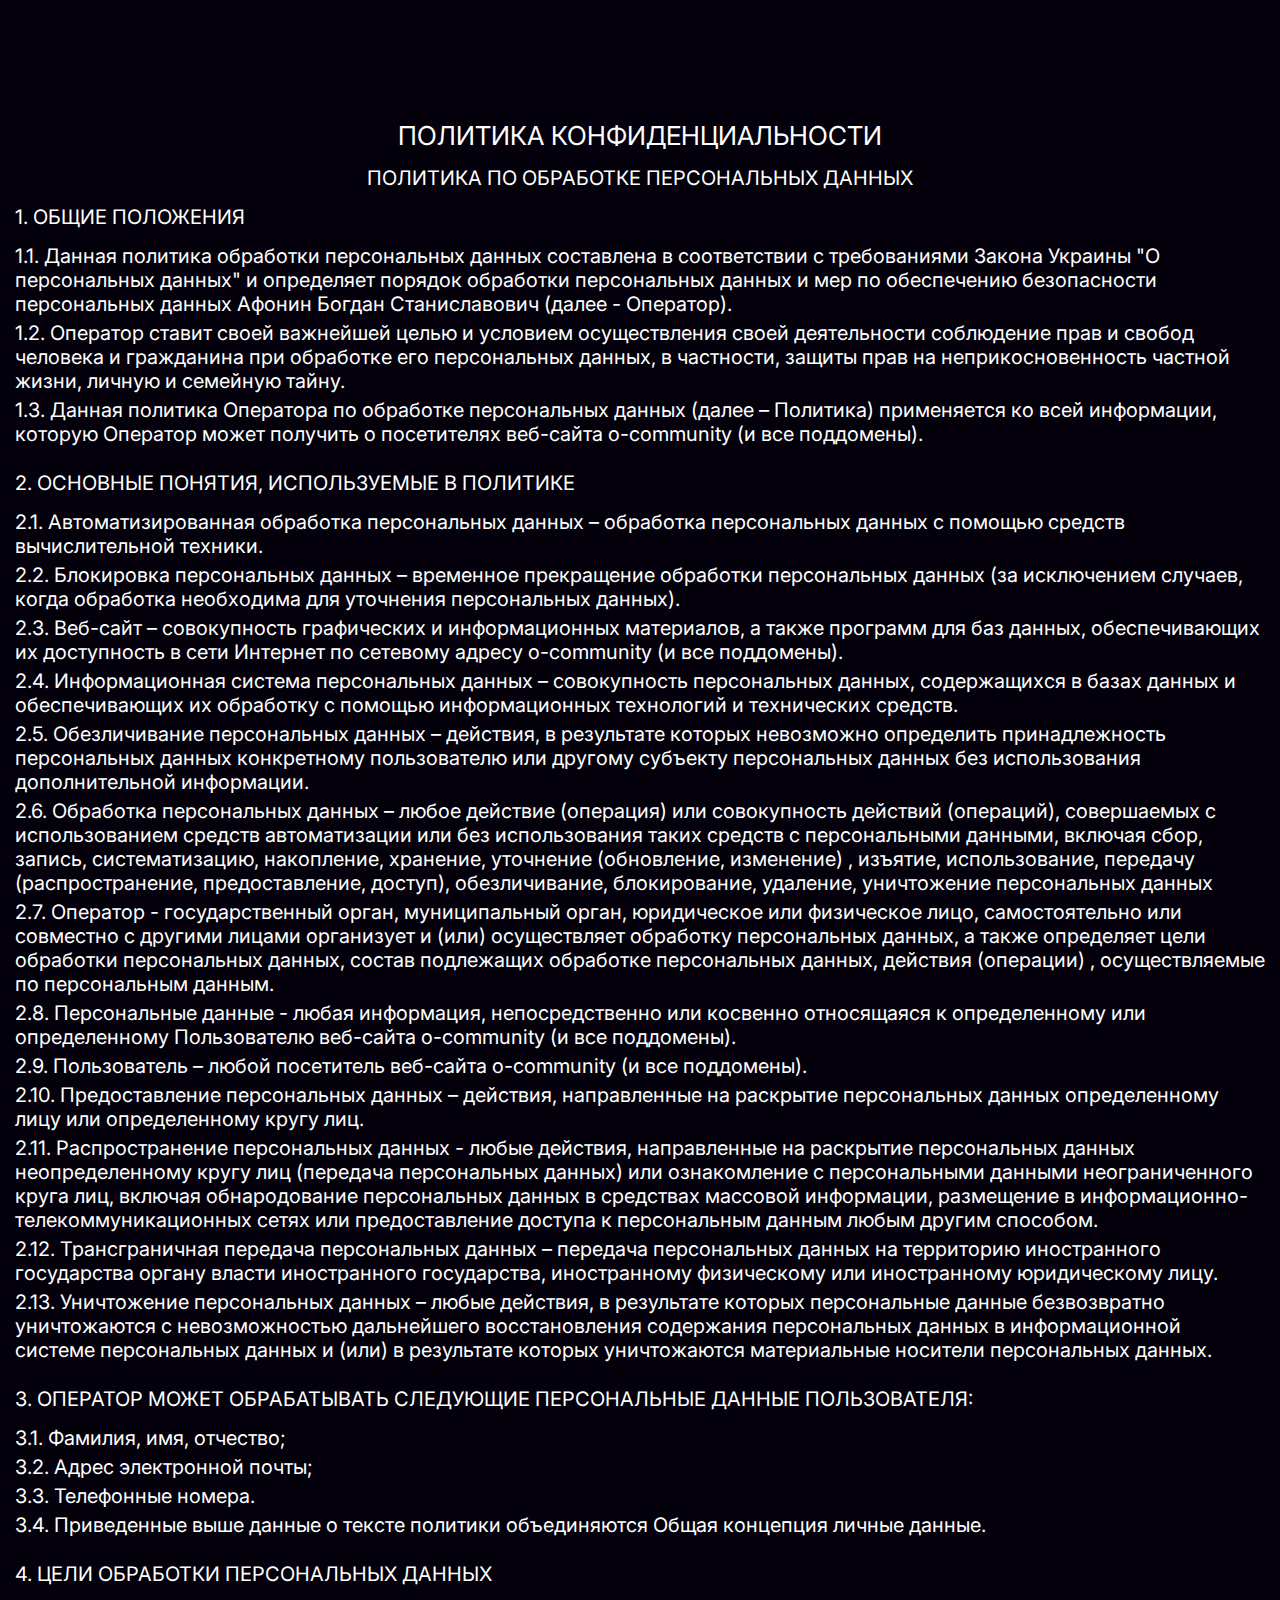
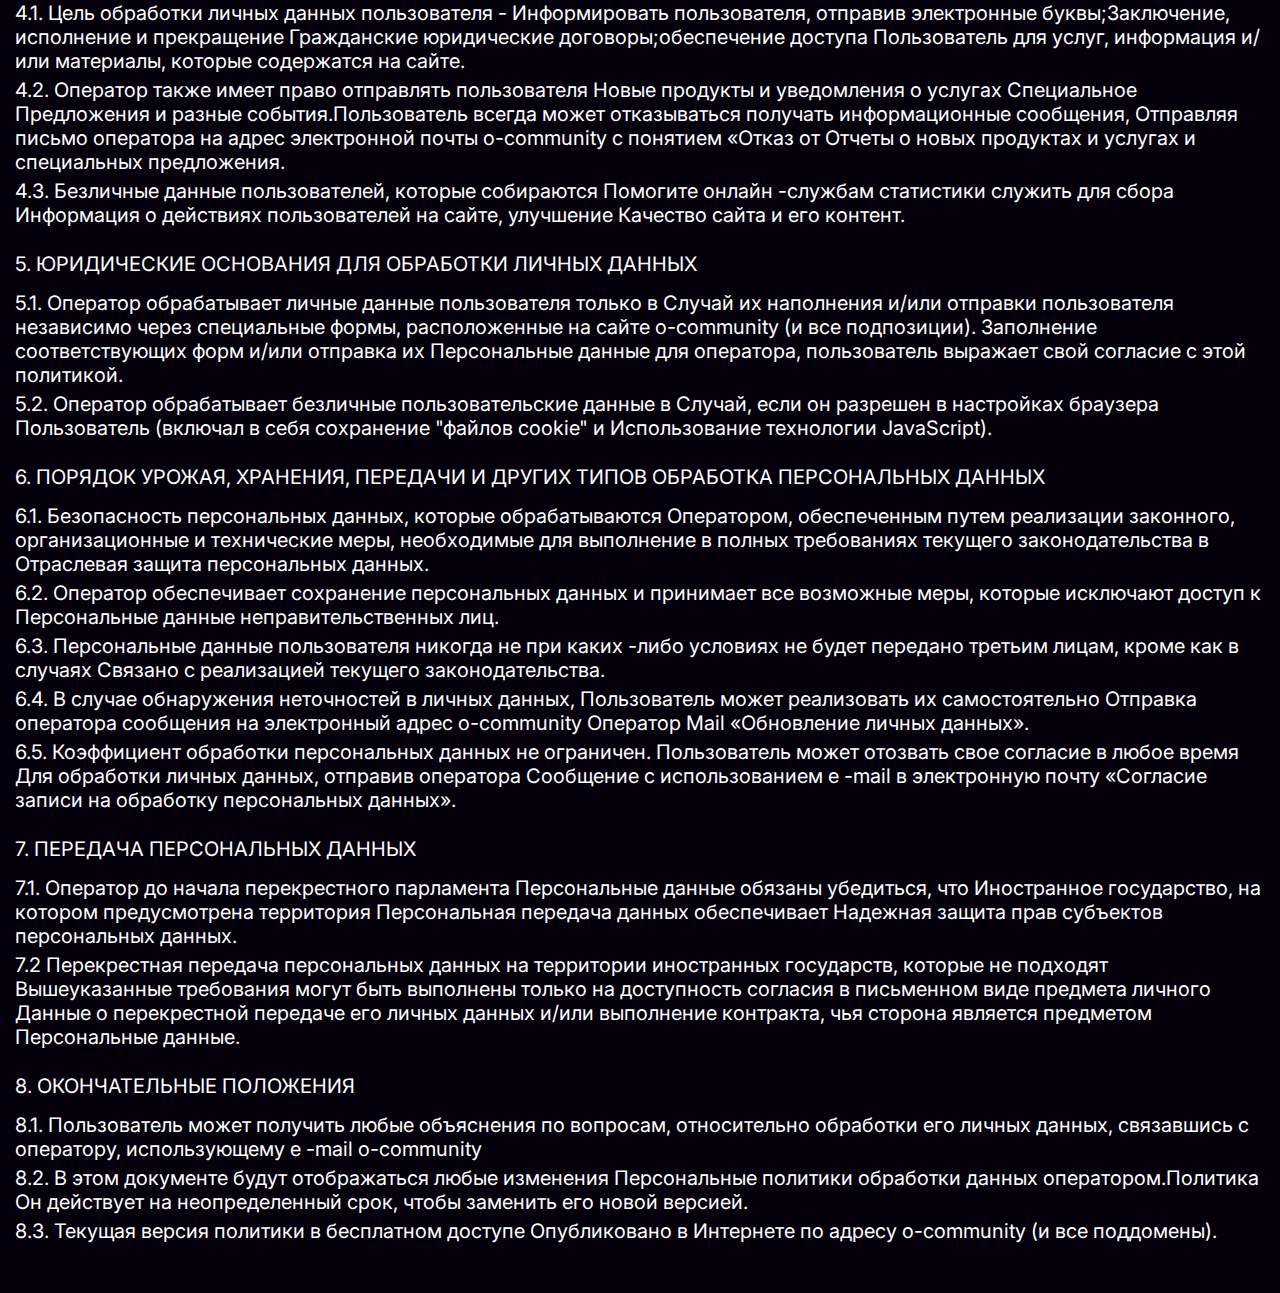
<file: policy.html>
<!doctype html>
<html lang="ru">

<head>
	<title>Policy</title>
	<meta charset="UTF-8" />
	<link rel="stylesheet" href="css/style.min.css?_v=20241202103900" />
	<meta name="robots" content="index, follow" />
	<style>
		body {
			opacity: 0;
		}
	</style>
	<meta name="viewport" content="width=device-width, initial-scale=1.0" />
	<link rel="shortcut icon" href="favicon.ico" />
	<meta name="description" content="O-COMMUNITY - открой для себя новые перспективы" />
</head>

<body>
	<div class="wrapper">
		<header class="header"></header>
		<main class="page">
			<section class="page__documents documents">
				<div class="documents__container">
					<h1 class="documents__title documents__title--center">
						ПОЛИТИКА КОНФИДЕНЦИАЛЬНОСТИ
					</h1>
					<h2 class="documents__subtitle documents__subtitle--center">
						политика по обработке персональных данных
					</h2>
					<ul class="documents__list">
						<li class="documents__item">
							<h3 class="documents__item-title">1. Общие положения</h3>
							<ul class="documents__subitem">
								<li class="documents__subitem-text">
									<p>
										1.1. Данная политика обработки персональных данных
										составлена ​​в соответствии с требованиями Закона Украины
										"О персональных данных" и определяет порядок обработки
										персональных данных и мер по обеспечению безопасности
										персональных данных Афонин Богдан Станиславович (далее -
										Оператор).
									</p>
									<p>
										1.2. Оператор ставит своей важнейшей целью и условием
										осуществления своей деятельности соблюдение прав и свобод
										человека и гражданина при обработке его персональных
										данных, в частности, защиты прав на неприкосновенность
										частной жизни, личную и семейную тайну.
									</p>
								</li>
								<li>
									<p>
										1.3. Данная политика Оператора по обработке персональных
										данных (далее – Политика) применяется ко всей информации,
										которую Оператор может получить о посетителях веб-сайта
										o-community (и все поддомены).
									</p>
								</li>
							</ul>
						</li>
						<li class="documents__item">
							<h3 class="documents__item-title">
								2. Основные понятия, используемые в Политике
							</h3>
							<ul class="documents__subitem">
								<li>
									<p>
										2.1. Автоматизированная обработка персональных данных –
										обработка персональных данных с помощью средств
										вычислительной техники.
									</p>
								</li>
								<li>
									<p>
										2.2. Блокировка персональных данных – временное
										прекращение обработки персональных данных (за исключением
										случаев, когда обработка необходима для уточнения
										персональных данных).
									</p>
								</li>
								<li>
									<p>
										2.3. Веб-сайт – совокупность графических и информационных
										материалов, а также программ для баз данных,
										обеспечивающих их доступность в сети Интернет по сетевому
										адресу o-community (и все поддомены).
									</p>
								</li>
								<li>
									<p>
										2.4. Информационная система персональных данных –
										совокупность персональных данных, содержащихся в базах
										данных и обеспечивающих их обработку с помощью
										информационных технологий и технических средств.
									</p>
								</li>
								<li>
									<p>
										2.5. Обезличивание персональных данных – действия, в
										результате которых невозможно определить принадлежность
										персональных данных конкретному пользователю или другому
										субъекту персональных данных без использования
										дополнительной информации.
									</p>
								</li>
								<li>
									<p>
										2.6. Обработка персональных данных – любое действие
										(операция) или совокупность действий (операций),
										совершаемых с использованием средств автоматизации или без
										использования таких средств с персональными данными,
										включая сбор, запись, систематизацию, накопление,
										хранение, уточнение (обновление, изменение) , изъятие,
										использование, передачу (распространение, предоставление,
										доступ), обезличивание, блокирование, удаление,
										уничтожение персональных данных
									</p>
								</li>
								<li>
									<p>
										2.7. Оператор - государственный орган, муниципальный
										орган, юридическое или физическое лицо, самостоятельно или
										совместно с другими лицами организует и (или) осуществляет
										обработку персональных данных, а также определяет цели
										обработки персональных данных, состав подлежащих обработке
										персональных данных, действия (операции) , осуществляемые
										по персональным данным.
									</p>
								</li>
								<li>
									<p>
										2.8. Персональные данные - любая информация,
										непосредственно или косвенно относящаяся к определенному
										или определенному Пользователю веб-сайта o-community (и
										все поддомены).
									</p>
								</li>
								<li>
									<p>
										2.9. Пользователь – любой посетитель веб-сайта o-community
										(и все поддомены).
									</p>
								</li>
								<li>
									<p>
										2.10. Предоставление персональных данных – действия,
										направленные на раскрытие персональных данных
										определенному лицу или определенному кругу лиц.
									</p>
								</li>
								<li>
									<p>
										2.11. Распространение персональных данных - любые
										действия, направленные на раскрытие персональных данных
										неопределенному кругу лиц (передача персональных данных)
										или ознакомление с персональными данными неограниченного
										круга лиц, включая обнародование персональных данных в
										средствах массовой информации, размещение в
										информационно-телекоммуникационных сетях или
										предоставление доступа к персональным данным любым другим
										способом.
									</p>
								</li>
								<li>
									<p>
										2.12. Трансграничная передача персональных данных –
										передача персональных данных на территорию иностранного
										государства органу власти иностранного государства,
										иностранному физическому или иностранному юридическому
										лицу.
									</p>
								</li>
								<li>
									<p>
										2.13. Уничтожение персональных данных – любые действия, в
										результате которых персональные данные безвозвратно
										уничтожаются с невозможностью дальнейшего восстановления
										содержания персональных данных в информационной системе
										персональных данных и (или) в результате которых
										уничтожаются материальные носители персональных данных.
									</p>
								</li>
							</ul>
						</li>
						<li class="documents__item">
							<h3 class="documents__item-title">
								3. Оператор может обрабатывать следующие персональные данные
								Пользователя:
							</h3>
							<ul class="documents__subitem">
								<li>
									<p>3.1. Фамилия, имя, отчество;</p>
								</li>
								<li>
									<p>3.2. Адрес электронной почты;</p>
								</li>
								<li>
									<p>3.3. Телефонные номера.</p>
								</li>
								<li>
									<p>
										3.4. Приведенные выше данные о тексте политики
										объединяются Общая концепция личные данные.
									</p>
								</li>
							</ul>
						</li>
						<li class="documents__item">
							<h3 class="documents__item-title">
								4. Цели обработки персональных данных
							</h3>
							<ul class="documents__subitem">
								<li>
									<p>
										4.1. Цель обработки личных данных пользователя -
										Информировать пользователя, отправив электронные
										буквы;Заключение, исполнение и прекращение Гражданские
										юридические договоры;обеспечение доступа Пользователь для
										услуг, информация и/или материалы, которые содержатся на
										сайте.
									</p>
								</li>
								<li>
									<p>
										4.2. Оператор также имеет право отправлять пользователя
										Новые продукты и уведомления о услугах Специальное
										Предложения и разные события.Пользователь всегда может
										отказываться получать информационные сообщения, Отправляя
										письмо оператора на адрес электронной почты o-community с
										понятием «Отказ от Отчеты о новых продуктах и ​​услугах и
										специальных предложения.
									</p>
								</li>
								<li>
									<p>
										4.3. Безличные данные пользователей, которые собираются
										Помогите онлайн -службам статистики служить для сбора
										Информация о действиях пользователей на сайте, улучшение
										Качество сайта и его контент.
									</p>
								</li>
							</ul>
						</li>
						<li class="documents__item">
							<h3 class="documents__item-title">
								5. Юридические основания для обработки личных данных
							</h3>
							<ul class="documents__subitem">
								<li>
									<p>
										5.1. Оператор обрабатывает личные данные пользователя
										только в Случай их наполнения и/или отправки пользователя
										независимо через специальные формы, расположенные на сайте
										o-community (и все подпозиции). Заполнение соответствующих
										форм и/или отправка их Персональные данные для оператора,
										пользователь выражает свой согласие с этой политикой.
									</p>
								</li>
								<li>
									<p>
										5.2. Оператор обрабатывает безличные пользовательские
										данные в Случай, если он разрешен в настройках браузера
										Пользователь (включал в себя сохранение "файлов cookie" и
										Использование технологии JavaScript).
									</p>
								</li>
							</ul>
						</li>
						<li class="documents__item">
							<h3 class="documents__item-title">
								6. Порядок урожая, хранения, передачи и других типов Обработка
								персональных данных
							</h3>
							<ul class="documents__subitem">
								<li>
									<p>
										6.1. Безопасность персональных данных, которые
										обрабатываются Оператором, обеспеченным путем реализации
										законного, организационные и технические меры, необходимые
										для выполнение в полных требованиях текущего
										законодательства в Отраслевая защита персональных данных.
									</p>
								</li>
								<li>
									<p>
										6.2. Оператор обеспечивает сохранение персональных данных
										и принимает все возможные меры, которые исключают доступ к
										Персональные данные неправительственных лиц.
									</p>
								</li>
								<li>
									<p>
										6.3. Персональные данные пользователя никогда не при каких
										-либо условиях не будет передано третьим лицам, кроме как
										в случаях Связано с реализацией текущего законодательства.
									</p>
								</li>
								<li>
									<p>
										6.4. В случае обнаружения неточностей в личных данных,
										Пользователь может реализовать их самостоятельно Отправка
										оператора сообщения на электронный адрес o-community
										Оператор Mail «Обновление личных данных».
									</p>
								</li>
								<li>
									<p>
										6.5. Коэффициент обработки персональных данных не
										ограничен. Пользователь может отозвать свое согласие в
										любое время Для обработки личных данных, отправив
										оператора Сообщение с использованием e -mail в электронную
										почту «Согласие записи на обработку персональных данных».
									</p>
								</li>
							</ul>
						</li>
						<li class="documents__item">
							<h3 class="documents__item-title">
								7. Передача персональных данных
							</h3>
							<ul class="documents__subitem">
								<li>
									<p>
										7.1. Оператор до начала перекрестного парламента
										Персональные данные обязаны убедиться, что Иностранное
										государство, на котором предусмотрена территория
										Персональная передача данных обеспечивает Надежная защита
										прав субъектов персональных данных.
									</p>
								</li>
								<li>
									<p>
										7.2 Перекрестная передача персональных данных на
										территории иностранных государств, которые не подходят
										Вышеуказанные требования могут быть выполнены только на
										доступность согласия в письменном виде предмета личного
										Данные о перекрестной передаче его личных данных и/или
										выполнение контракта, чья сторона является предметом
										Персональные данные.
									</p>
								</li>
							</ul>
						</li>
						<li class="documents__item">
							<h3 class="documents__item-title">
								8. Окончательные положения
							</h3>
							<ul class="documents__subitem">
								<li>
									<p>
										8.1. Пользователь может получить любые объяснения по
										вопросам, относительно обработки его личных данных,
										связавшись с оператору, использующему e -mail o-community
									</p>
								</li>
								<li>
									<p>
										8.2. В этом документе будут отображаться любые изменения
										Персональные политики обработки данных оператором.Политика
										Он действует на неопределенный срок, чтобы заменить его
										новой версией.
									</p>
								</li>
								<li>
									<p>
										8.3. Текущая версия политики в бесплатном доступе
										Опубликовано в Интернете по адресу o-community (и все
										поддомены).
									</p>
								</li>
							</ul>
						</li>
					</ul>
				</div>
			</section>
		</main>
		<footer class="footer"></footer>
	</div>
	<div>
		<div id="popup-beginner" aria-hidden="true" class="popup">
			<div class="popup__wrapper">
				<div class="popup__content">
					<button data-close type="button" class="popup__close">
						<svg width="23" height="23" viewBox="0 0 23 23" fill="none" xmlns="http://www.w3.org/2000/svg">
							<path opacity="0.850056" d="M1.73333 1.48883L21.5469 21.0288" stroke="#979797" stroke-linecap="square" />
							<path opacity="0.850056" d="M21.2667 1.48883L1.45309 21.0288" stroke="#979797" stroke-linecap="square" />
						</svg>
					</button>
					<div class="popup__body">
						<h3 class="popup__subtitle subtitle popup__subtitle--center">
							курс <span>модель</span>
						</h3>
						<h4 class="popup__label popup__label--center">
							что тебя ожидает на курсе
						</h4>
						<div class="popup__list">
							<ul class="popup__column">
								<li class="popup__item">
									<h4 class="popup__title">Обучение регистрации анкеты</h4>
									<div class="popup__text">
										<p>
											Обучение регистрации анкеты Onlyfans: Обучение основам
											правильной регистрации, верификации, заполнению профиля
										</p>
										<p>
											Обучение по созданию анкет в социальных сетях: Обучение по
											созданию анкет на самых лучших платформах для привлечения
											постоянного финансово-обеспеченного трафика
										</p>
										<p>
											Схема работы на лучших платформах: Схема работы на лучших
											платформах, плюсы и минусы каждой из них, построение
											правильной и рабочей стратегии
										</p>
									</div>
								</li>
								<li class="popup__item">
									<h4 class="popup__title">Вывод денег с платформы</h4>
									<div class="popup__text text">
										<p>
											Платёжные системы: Разбор платёжных систем, плюсы и минусы,
											комиссии, руководство по регистрации и помощь в подключении
											платёжной системы, полное руководство от вывода заработанных
											денег с аккаунта и до вывода в наличные или на банковский
											счёт/карту/криптовалюту
										</p>
									</div>
								</li>
								<li class="popup__item">
									<h4 class="popup__title">Создание собственного образа</h4>
									<div class="popup__text text">
										<p>
											Создание и подбор образа: Описание, рекомендации в создании
											собственного образа и неповторимого стиля который поможет
											многократно увеличить прибыль. Также для тех, кто не готов
											показывать своё лицо, методичные рекомендации по созданию
											собственного анонимного стиля и как на этом зарабатывать
										</p>
									</div>
								</li>
								<li class="popup__item">
									<h4 class="popup__title">Маркетинг и продвижение</h4>
									<div class="popup__text text">
										<p>
											Маркетинг и продвижение: Освоение методов продвижения в
											социальных сетях, а так же на специальных платформах и
											закрытых ресурсах (+ полный доступ к закрытым ресурсам), для
											привлечения новых подписчиков
										</p>
										<p>
											SEO для личных брендов: Обучение основам оптимизации профилей
											и контента для повышения их видимости в поисковых системах и
											социальных сетях
										</p>
										<p>
											Контент-стратегия: Создание плана публикаций, грамотное
											ведение профилей и удержание интереса аудитории
										</p>
										<p>
											Вирусный контент: Обучение по созданию вирусного контента,
											который будет приносить огромное количество новых подписчиков
											ежедневно
										</p>
										<p>
											Создание воронки: Обучение в создании воронки, которая будет
											давать рост всем соц. сетям, тем самым делая дополнительный
											прирост подписчиков на Onlyfans
										</p>
									</div>
								</li>
								<li class="popup__item">
									<h4 class="popup__title">Создание и редактирование контента</h4>
									<div class="popup__text text">
										<p>
											Фотография и видеосъёмка: Работа с освещением, композицией,
											основами съёмки. Рекомендации для каждой платформы, советы по
											созданию контента
										</p>
										<p>
											Редактирование видео и фото: Изучение и доступ к программам
											для обработки изображений
										</p>
										<p>
											Копирайтинг: Обучение в написании интересных и продающих
											описаний к постам
										</p>
									</div>
								</li>
							</ul>
							<ul class="popup__column">
								<li class="popup__item">
									<h4 class="popup__title">Психология общения с подписчиками</h4>
									<div class="popup__text text">
										<p>
											Управление сообществом: Обучение искусству взаимодействия с
											подписчиками, создание чувства эксклюзивности и вовлеченности,
											грамотной переписке, которая поможет приносить и увеличить
											прибыль
										</p>
										<p>
											Работа с негативом: Техники взаимодействия с недовольными
											подписчиками и управление хейтом
										</p>
									</div>
								</li>
								<li class="popup__item">
									<h4 class="popup__title">Финансовый менеджмент</h4>
									<div class="popup__text text">
										<p>
											Монетизация: Обучение работе с различными источниками дохода —
											подписки, платные сообщения, чаевые, продажа индивидуальных
											заказов и мерча
										</p>
										<p>
											Ценообразование: Как правильно устанавливать цену на подписки
											и отдельные услуги
										</p>
										<p>
											Бухгалтерия: Ведение учёта доходов и расходов, налогообложение
											и управление финансами
										</p>
									</div>
								</li>
								<li class="popup__item">
									<h4 class="popup__title">Юридические аспекты и безопасность</h4>
									<div class="popup__text text">
										<p>
											Защита личной информации: Обучение настройке приватности,
											защите данных, блокировке нежелательных пользователей и стран
										</p>
										<p>
											Авторские права: Как защитить свой контент от копирования,
											взаимодействие с платформой по вопросам нарушений
										</p>
										<p>
											Юридическая грамотность: Знание основных юридических аспектов,
											касающихся публикации контента и взаимодействия с подписчиками
										</p>
									</div>
								</li>
								<li class="popup__item">
									<h4 class="popup__title">Аналитика и оптимизация</h4>
									<div class="popup__text text">
										<p>
											Анализ статистики: Обучение аналитики профиля для понимания,
											какой контент вызывает наибольший интерес у подписчиков
										</p>
										<p>
											Оптимизация стратегии: Как адаптировать свои методы работы в
											зависимости от изменения запросов аудитории и рыночных
											тенденций
										</p>
									</div>
								</li>
							</ul>
						</div>
					</div>
				</div>
			</div>
		</div>
		<div id="popup-middle" aria-hidden="true" class="popup">
			<div class="popup__wrapper">
				<div class="popup__content">
					<button data-close type="button" class="popup__close">
						<svg width="23" height="23" viewBox="0 0 23 23" fill="none" xmlns="http://www.w3.org/2000/svg">
							<path opacity="0.850056" d="M1.73333 1.48883L21.5469 21.0288" stroke="#979797" stroke-linecap="square" />
							<path opacity="0.850056" d="M21.2667 1.48883L1.45309 21.0288" stroke="#979797" stroke-linecap="square" />
						</svg>
					</button>
					<div class="popup__body">
						<h3 class="popup__subtitle subtitle subtitle--center">
							курс <span>Продюсер</span>
						</h3>
						<ul class="popup__list">
							<li class="popup__item">
								<h4 class="popup__title">Поиск модели</h4>
								<div class="popup__text text">
									<p>
										Поиск модели: Обучение правильной коммуникации с моделью для
										заключения сотрудничества на самых выгодных условиях для
										продюсера/агенства.
									</p>
									<p>
										Типы моделей: Подсказки по подбору самых прибыльных типажей
										моделей.
									</p>
									<p>
										Заключение договора: Юридически правильное составление договора
										с моделью.
									</p>
								</div>
							</li>
							<li class="popup__item">
								<h4 class="popup__title">Создание собственного агенства</h4>
								<div class="popup__text text">
									<p>
										Построение команды: Используя наш опыта и рекомендации, поможем
										собрать максимально эффективную и продуктивную команду.
										Рекомендации по подбору персонала. Оптимизация рабочего процесса
										и масштабирования собственного агенства. Также можно самому
										выполнять все обязанности (до 5 рабочих анкет это возможно)
									</p>
								</div>
							</li>
							<li class="popup__item">
								<h4 class="popup__title">Маркетинг и продвижение</h4>
								<div class="popup__text text">
									<p>
										Разработка стратегий продвижения: Обучение в создании стратегии
										привлечения новых подписчиков через социальные сети, рекламные
										кампании, закрытые комьюнити и сотрудничество с другими
										агенствами.
									</p>
									<p>
										Реклама аккаунта: Специальная схема работы в социальных сетях
										для продюсера/агенства, а так же на рекламных площадках и
										специализированных платформах, закрытых чатах, для привлечения
										платёжеспособных подписчиков.
									</p>
								</div>
							</li>
							<li class="popup__item">
								<h4 class="popup__title">Создание и планирование контента</h4>
								<div class="popup__text text">
									<p>
										Поддержка в создании контента: Обучение по количеству и виду
										необходимого и контента для социальных сетей, рекламы, а так же
										для анкеты Onlyfans.
									</p>
									<p>
										Контент-стратегия: Обучение правильному количеству публикаций в
										день/неделю/месяц, выбор правильного формата контента,
										эффективные часы, контент план для моделей и много другой
										полезной информации, а также рекомендации по созданию
										эксклюзивных материалов.
									</p>
								</div>
							</li>
							<li class="popup__item">
								<h4 class="popup__title">
									Работа с безопасностью и юридическими аспектами
								</h4>
								<div class="popup__text text">
									<p>
										Защита приватности: Помощь в защите личной информации и
										контент-мейкера, управление настройками конфиденциальности.
									</p>
									<p>
										Юридическая поддержка: Контроль за соблюдением авторских прав,
										обработка лицензионных соглашений и юридических аспектов работы
										с платформой.
									</p>
									<p>
										Профессиональное управление: Продюсеры и агенства, которые знают
										и применяют «систему работы на Onlyfans» и могут значительно
										увеличить доходы как анкет, так своего агенства.
									</p>
									<p>
										Развитие аккаунта: Обучению грамотному построению стратегии, с
										помощью которой, аккаунты находящиеся в агенстве, могут быстрее
										набирать популярность и удерживать большое количество
										подписчиков.
									</p>
								</div>
							</li>
							<li class="popup__item">
								<h4 class="popup__title">Управление аккаунтом</h4>
								<div class="popup__text text">
									<p>
										Взаимодействие с подписчиками: Схема общения с подписчиками,
										методические рекомендации, создание персональных предложений.
									</p>
									<p>
										Обработка платных запросов: Управление индивидуальными заказами,
										такими как платные сообщения или создание контента на заказ. Так
										же методические рекомендации по созданию промо и акционных
										стратегий. Построение правильной и эффективной ценовой политике.
									</p>
									<p>
										Общение: Полное обучение и методические материалы для работы в
										чате, а также помощь в оптимизации работы с помощью привлечения
										работника на эту должность.
									</p>
									<p>
										Аналитика: Обучение аналитике аккаунта, какой контент лучше
										привлекает подписчиков, и как адаптировать и менять стратегию.
									</p>
								</div>
							</li>
							<li class="popup__item">
								<h4 class="popup__title">Монетизация</h4>
								<div class="popup__text text">
									<p>
										Оптимизация ценовой политики: Обучение разным системам дохода.
										Схемы заработка, ценовая политика, плюсы и минусы каждой из
										систем.
									</p>
									<p>
										Увеличение доходов: Обучение дополнительных источников дохода
										(когда в управлении от 2-х анкет). Рекомендации по увеличению
										дохода агенства.
									</p>
								</div>
							</li>
							<li class="popup__item">
								<h4 class="popup__title">Заработок продюсера/агенства</h4>
								<div class="popup__text text">
									<p>
										Продюсеры на OnlyFans могут зарабатывать на основе комиссии,
										индивидуально обговариваемой с каждой моделью.
									</p>
								</div>
							</li>
						</ul>
					</div>
				</div>
			</div>
		</div>
		<div id="popup-expert" aria-hidden="true" class="popup">
			<div class="popup__wrapper">
				<div class="popup__content">
					<button data-close type="button" class="popup__close">
						<svg width="23" height="23" viewBox="0 0 23 23" fill="none" xmlns="http://www.w3.org/2000/svg">
							<path opacity="0.850056" d="M1.73333 1.48883L21.5469 21.0288" stroke="#979797" stroke-linecap="square" />
							<path opacity="0.850056" d="M21.2667 1.48883L1.45309 21.0288" stroke="#979797" stroke-linecap="square" />
						</svg>
					</button>
					<div class="popup__body">
						<h3 class="popup__subtitle subtitle subtitle--center">
							курс <span>Продюсер pro</span>
						</h3>
						<ul class="popup__list">
							<li class="popup__item">
								<h4 class="popup__title">Поиск модели</h4>
								<div class="popup__text text">
									<p>
										Поиск модели: Обучение правильной коммуникации с моделью для
										заключения сотрудничества на самых выгодных условиях для
										продюсера/агенства.
									</p>
									<p>
										Типы моделей: Подсказки по подбору самых прибыльных типажей
										моделей.
									</p>
									<p>
										Заключение договора: Юридически правильное составление договора
										с моделью.
									</p>
								</div>
							</li>
							<li class="popup__item">
								<h4 class="popup__title">Создание собственного агенства</h4>
								<div class="popup__text text">
									<p>
										Построение команды: Используя наш опыта и рекомендации, поможем
										собрать максимально эффективную и продуктивную команду.
										Рекомендации по подбору персонала. Оптимизация рабочего процесса
										и масштабирования собственного агенства. Также можно самому
										выполнять все обязанности (до 5 рабочих анкет это возможно)
									</p>
								</div>
							</li>
							<li class="popup__item">
								<h4 class="popup__title">Маркетинг и продвижение</h4>
								<div class="popup__text text">
									<p>
										Разработка стратегий продвижения: Обучение в создании стратегии
										привлечения новых подписчиков через социальные сети, рекламные
										кампании, закрытые комьюнити и сотрудничество с другими
										агенствами.
									</p>
									<p>
										Реклама аккаунта: Специальная схема работы в социальных сетях
										для продюсера/агенства, а так же на рекламных площадках и
										специализированных платформах, закрытых чатах, для привлечения
										платёжеспособных подписчиков.
									</p>
								</div>
							</li>
							<li class="popup__item">
								<h4 class="popup__title">Создание и планирование контента</h4>
								<div class="popup__text text">
									<p>
										Поддержка в создании контента: Обучение по количеству и виду
										необходимого и контента для социальных сетей, рекламы, а так же
										для анкеты Onlyfans.
									</p>
									<p>
										Контент-стратегия: Обучение правильному количеству публикаций в
										день/неделю/месяц, выбор правильного формата контента,
										эффективные часы, контент план для моделей и много другой
										полезной информации, а также рекомендации по созданию
										эксклюзивных материалов.
									</p>
								</div>
							</li>
							<li class="popup__item">
								<h4 class="popup__title">
									Работа с безопасностью и юридическими аспектами
								</h4>
								<div class="popup__text text">
									<p>
										Защита приватности: Помощь в защите личной информации и
										контент-мейкера, управление настройками конфиденциальности.
									</p>
									<p>
										Юридическая поддержка: Контроль за соблюдением авторских прав,
										обработка лицензионных соглашений и юридических аспектов работы
										с платформой.
									</p>
									<p>
										Профессиональное управление: Продюсеры и агенства, которые знают
										и применяют «систему работы на Onlyfans» и могут значительно
										увеличить доходы как анкет, так своего агенства.
									</p>
									<p>
										Развитие аккаунта: Обучению грамотному построению стратегии, с
										помощью которой, аккаунты находящиеся в агенстве, могут быстрее
										набирать популярность и удерживать большое количество
										подписчиков.
									</p>
								</div>
							</li>
							<li class="popup__item">
								<h4 class="popup__title">Управление аккаунтом</h4>
								<div class="popup__text text">
									<p>
										Взаимодействие с подписчиками: Схема общения с подписчиками,
										методические рекомендации, создание персональных предложений.
									</p>
									<p>
										Обработка платных запросов: Управление индивидуальными заказами,
										такими как платные сообщения или создание контента на заказ. Так
										же методические рекомендации по созданию промо и акционных
										стратегий. Построение правильной и эффективной ценовой политике.
									</p>
									<p>
										Общение: Полное обучение и методические материалы для работы в
										чате, а также помощь в оптимизации работы с помощью привлечения
										работника на эту должность.
									</p>
									<p>
										Аналитика: Обучение аналитике аккаунта, какой контент лучше
										привлекает подписчиков, и как адаптировать и менять стратегию.
									</p>
								</div>
							</li>
							<li class="popup__item">
								<h4 class="popup__title">Монетизация</h4>
								<div class="popup__text text">
									<p>
										Оптимизация ценовой политики: Обучение разным системам дохода.
										Схемы заработка, ценовая политика, плюсы и минусы каждой из
										систем.
									</p>
									<p>
										Увеличение доходов: Обучение дополнительных источников дохода
										(когда в управлении от 2-х анкет). Рекомендации по увеличению
										дохода агенства.
									</p>
								</div>
							</li>
							<li class="popup__item">
								<h4 class="popup__title">Заработок продюсера/агенства</h4>
								<div class="popup__text text">
									<p>
										Продюсеры на OnlyFans могут зарабатывать на основе комиссии,
										индивидуально обговариваемой с каждой моделью.
									</p>
								</div>
							</li>
						</ul>
					</div>
				</div>
			</div>
		</div>
		<!--  -->
		<div id="popup-form" aria-hidden="true" class="popup popup--form">
			<div class="popup__wrapper popup__wrapper--form">
				<div class="popup__content popup__content--form">
					<button data-close type="button" class="popup__close">
						<svg width="23" height="23" viewBox="0 0 23 23" fill="none" xmlns="http://www.w3.org/2000/svg">
							<path opacity="0.850056" d="M1.73333 1.48883L21.5469 21.0288" stroke="#979797" stroke-linecap="square" />
							<path opacity="0.850056" d="M21.2667 1.48883L1.45309 21.0288" stroke="#979797" stroke-linecap="square" />
						</svg>
					</button>
					<div class="popup__body popup__body--form">
						<h3 class="popup__subtitle popup__subtitle--form subtitle subtitle--center">
							<span>нужен совет?</span> Поговорите с консультантом
						</h3>
						<div class="contact">
							<div class="contact__form">
								<div data-watch class="contact__label contact__label--center">
									Наши консультанты готовы ответить на ваши вопросы.
								</div>
								<form netlify id="contact" name="contact" class="form">
									<div class="contact__wrapper">
										<input type="text" name="form[name]" id="name" data-error="Incorect name" data-required="text" autocomplete="off" required placeholder="Имя *" class="contact__input input" />
										<input data-validate required type="email" name="form[email]" id="email" data-error="Incorect email" data-required="email" autocomplete="off" placeholder="E-mail *" class="contact__input input" />
										<input pattern="^\d{10,12}$" type="tel" name="form[tel]" id="tel" autocomplete="off" placeholder="Телефон" class="contact__input input" />
										<textarea required data-autoheight id="message" class="contact__input input" name="form[message]" placeholder="Сообщение *"></textarea>
									</div>

									<button data-watch type="submit" class="contact__button button">
										Связаться с нами
									</button>
								</form>
							</div>
						</div>
					</div>
				</div>
			</div>
		</div>
		<!--  -->
		<div id="model-card" aria-hidden="true" class="popup popup--form">
			<div class="popup__wrapper popup__wrapper--form">
				<div class="popup__content popup__content--form">
					<button data-close type="button" class="popup__close">
						<svg width="23" height="23" viewBox="0 0 23 23" fill="none" xmlns="http://www.w3.org/2000/svg">
							<path opacity="0.850056" d="M1.73333 1.48883L21.5469 21.0288" stroke="#979797" stroke-linecap="square" />
							<path opacity="0.850056" d="M21.2667 1.48883L1.45309 21.0288" stroke="#979797" stroke-linecap="square" />
						</svg>
					</button>
					<div class="popup__body popup__body--form">
						<h3 class="popup__subtitle popup__subtitle--form subtitle subtitle--center">
							Купить курс <span>Модель</span>
						</h3>
						<div class="contact">
							<div class="contact__form">
								<div data-watch class="contact__label contact__label--center">
									После оплаты вы получите ссылку-приглашение в наше закрытое
									комьюнити и доступ к обучению
								</div>
								<div class="pay">
									<script async src="https://js.stripe.com/v3/buy-button.js?_v=20241202103900"></script>

									<stripe-buy-button buy-button-id="buy_btn_1QOGDjJdHnKcEvhm8ldxXHF5" publishable-key="pk_live_51QMO3aJdHnKcEvhmqkFhZ0YrygCvmlyq0wuhtv567vMEzHj0WHEOeNcvpomRReW1rRIrsHlkmH4f6avZW9vsdXoB00UpmsjjFN">
									</stripe-buy-button>
									<!-- <a data-watch href="#" class="button button--pay">Купить</a> -->
								</div>
							</div>
						</div>
					</div>
				</div>
			</div>
		</div>
		<div id="producer-card" aria-hidden="true" class="popup popup--form">
			<div class="popup__wrapper popup__wrapper--form">
				<div class="popup__content popup__content--form">
					<button data-close type="button" class="popup__close">
						<svg width="23" height="23" viewBox="0 0 23 23" fill="none" xmlns="http://www.w3.org/2000/svg">
							<path opacity="0.850056" d="M1.73333 1.48883L21.5469 21.0288" stroke="#979797" stroke-linecap="square" />
							<path opacity="0.850056" d="M21.2667 1.48883L1.45309 21.0288" stroke="#979797" stroke-linecap="square" />
						</svg>
					</button>
					<div class="popup__body popup__body--form">
						<h3 class="popup__subtitle popup__subtitle--form subtitle subtitle--center">
							Купить курс <span>Продюсер</span>
						</h3>
						<div class="contact">
							<div class="contact__form">
								<div data-watch class="contact__label contact__label--center">
									После оплаты вы получите ссылку-приглашение в наше закрытое
									комьюнити и доступ к обучению
								</div>
								<div class="pay">
									<script async src="https://js.stripe.com/v3/buy-button.js?_v=20241202103900"></script>

									<stripe-buy-button buy-button-id="buy_btn_1QOGEwJdHnKcEvhmNLr2Hmzg" publishable-key="pk_live_51QMO3aJdHnKcEvhmqkFhZ0YrygCvmlyq0wuhtv567vMEzHj0WHEOeNcvpomRReW1rRIrsHlkmH4f6avZW9vsdXoB00UpmsjjFN">
									</stripe-buy-button>
									<!-- <a data-watch href="#" class="button button--pay">Купить</a> -->
								</div>
							</div>
						</div>
					</div>
				</div>
			</div>
		</div>
		<div id="pro-card" aria-hidden="true" class="popup popup--form">
			<div class="popup__wrapper popup__wrapper--form">
				<div class="popup__content popup__content--form">
					<button data-close type="button" class="popup__close">
						<svg width="23" height="23" viewBox="0 0 23 23" fill="none" xmlns="http://www.w3.org/2000/svg">
							<path opacity="0.850056" d="M1.73333 1.48883L21.5469 21.0288" stroke="#979797" stroke-linecap="square" />
							<path opacity="0.850056" d="M21.2667 1.48883L1.45309 21.0288" stroke="#979797" stroke-linecap="square" />
						</svg>
					</button>
					<div class="popup__body popup__body--form">
						<h3 class="popup__subtitle popup__subtitle--form subtitle subtitle--center">
							Купить курс <span>Продюсер Pro</span>
						</h3>
						<div class="contact">
							<div class="contact__form">
								<div data-watch class="contact__label contact__label--center">
									После оплаты вы получите ссылку-приглашение в наше закрытое
									комьюнити и доступ к обучению
								</div>
								<div class="pay">
									<script async src="https://js.stripe.com/v3/buy-button.js?_v=20241202103900"></script>

									<stripe-buy-button buy-button-id="buy_btn_1QOGFnJdHnKcEvhmIyjQYksA" publishable-key="pk_live_51QMO3aJdHnKcEvhmqkFhZ0YrygCvmlyq0wuhtv567vMEzHj0WHEOeNcvpomRReW1rRIrsHlkmH4f6avZW9vsdXoB00UpmsjjFN">
									</stripe-buy-button>
									<!-- <a data-watch href="#" class="button button--pay">Купить</a> -->
								</div>
							</div>
						</div>
					</div>
				</div>
			</div>
		</div>
		<!--  -->
		<div id="model-crypt" aria-hidden="true" class="popup popup--form">
			<div class="popup__wrapper popup__wrapper--form">
				<div class="popup__content popup__content--form">
					<button data-close type="button" class="popup__close">
						<svg width="23" height="23" viewBox="0 0 23 23" fill="none" xmlns="http://www.w3.org/2000/svg">
							<path opacity="0.850056" d="M1.73333 1.48883L21.5469 21.0288" stroke="#979797" stroke-linecap="square" />
							<path opacity="0.850056" d="M21.2667 1.48883L1.45309 21.0288" stroke="#979797" stroke-linecap="square" />
						</svg>
					</button>
					<div class="popup__body popup__body--form">
						<h3 class="popup__subtitle popup__subtitle--form subtitle subtitle--center">
							Купить курс <span>Модель</span>
						</h3>
						<div class="contact">
							<div class="contact__form">
								<div data-watch class="contact__label contact__label--center">
									После оплаты вы получите ссылку-приглашение в наше закрытое
									комьюнити и доступ к обучению
								</div>
								<div class="pay">
									<!-- <a data-watch href="#" class="button button--pay">Купить</a> -->
									<link href="https://api.cryptocloud.plus/static/pay_btn/css/app.css?_v=20241202103900" rel="stylesheet" />
									<vue-widget shop_id="y5GzvGTTnSP0BCNz" api_key="eyJ0eXAiOiJKV1QiLCJhbGciOiJIUzI1NiJ9.eyJ1dWlkIjoiTWprMU1UYz0iLCJ0eXBlIjoicHJvamVjdCIsInYiOiI0YmU1Y2U1MmMzOGM3MDI0ZGRlY2I4YmQ2Yjc1N2QyN2JiOGNmYzEwNDY2ODI0YjNiODM2ODk3ZDlkYTdlNjU4IiwiZXhwIjo4ODEzMTM5NjE2MX0.YAEkQ46E0vYK_xd-be8QX3PQcalTtPxQmvS77PbNTbk" background="#fff" color="#0e79b7" border_color="#000" width="250px" currency="USD" amount="499" text_btn="Купить" order_id="YOUR_ORDER_ID"></vue-widget>
									<script src="https://api.cryptocloud.plus/static/pay_btn/js/app.js?_v=20241202103900"></script>
								</div>
							</div>
						</div>
					</div>
				</div>
			</div>
		</div>
		<div id="producer-crypt" aria-hidden="true" class="popup popup--form">
			<div class="popup__wrapper popup__wrapper--form">
				<div class="popup__content popup__content--form">
					<button data-close type="button" class="popup__close">
						<svg width="23" height="23" viewBox="0 0 23 23" fill="none" xmlns="http://www.w3.org/2000/svg">
							<path opacity="0.850056" d="M1.73333 1.48883L21.5469 21.0288" stroke="#979797" stroke-linecap="square" />
							<path opacity="0.850056" d="M21.2667 1.48883L1.45309 21.0288" stroke="#979797" stroke-linecap="square" />
						</svg>
					</button>
					<div class="popup__body popup__body--form">
						<h3 class="popup__subtitle popup__subtitle--form subtitle subtitle--center">
							Купить курс <span>Продюсер</span>
						</h3>
						<div class="contact">
							<div class="contact__form">
								<div data-watch class="contact__label contact__label--center">
									После оплаты вы получите ссылку-приглашение в наше закрытое
									комьюнити и доступ к обучению
								</div>
								<div class="pay">
									<!-- <a data-watch href="#" class="button button--pay">Купить</a> -->
									<link href="https://api.cryptocloud.plus/static/pay_btn/css/app.css?_v=20241202103900" rel="stylesheet" />
									<vue-widget shop_id="y5GzvGTTnSP0BCNz" api_key="eyJ0eXAiOiJKV1QiLCJhbGciOiJIUzI1NiJ9.eyJ1dWlkIjoiTWprMU1UYz0iLCJ0eXBlIjoicHJvamVjdCIsInYiOiI0YmU1Y2U1MmMzOGM3MDI0ZGRlY2I4YmQ2Yjc1N2QyN2JiOGNmYzEwNDY2ODI0YjNiODM2ODk3ZDlkYTdlNjU4IiwiZXhwIjo4ODEzMTM5NjE2MX0.YAEkQ46E0vYK_xd-be8QX3PQcalTtPxQmvS77PbNTbk" background="#fff" color="#0e79b7" border_color="#000" width="250px" currency="USD" amount="999" text_btn="Купить" order_id="YOUR_ORDER_ID"></vue-widget>
									<script src="https://api.cryptocloud.plus/static/pay_btn/js/app.js?_v=20241202103900"></script>
								</div>
							</div>
						</div>
					</div>
				</div>
			</div>
		</div>
		<div id="pro-crypt" aria-hidden="true" class="popup popup--form">
			<div class="popup__wrapper popup__wrapper--form">
				<div class="popup__content popup__content--form">
					<button data-close type="button" class="popup__close">
						<svg width="23" height="23" viewBox="0 0 23 23" fill="none" xmlns="http://www.w3.org/2000/svg">
							<path opacity="0.850056" d="M1.73333 1.48883L21.5469 21.0288" stroke="#979797" stroke-linecap="square" />
							<path opacity="0.850056" d="M21.2667 1.48883L1.45309 21.0288" stroke="#979797" stroke-linecap="square" />
						</svg>
					</button>
					<div class="popup__body popup__body--form">
						<h3 class="popup__subtitle popup__subtitle--form subtitle subtitle--center">
							Купить курс <span>Продюсер Pro</span>
						</h3>
						<div class="contact">
							<div class="contact__form">
								<div data-watch class="contact__label contact__label--center">
									После оплаты вы получите ссылку-приглашение в наше закрытое
									комьюнити и доступ к обучению
								</div>
								<div class="pay">
									<link href="https://api.cryptocloud.plus/static/pay_btn/css/app.css?_v=20241202103900" rel="stylesheet" />
									<vue-widget shop_id="y5GzvGTTnSP0BCNz" api_key="eyJ0eXAiOiJKV1QiLCJhbGciOiJIUzI1NiJ9.eyJ1dWlkIjoiTWprMU1UYz0iLCJ0eXBlIjoicHJvamVjdCIsInYiOiI0YmU1Y2U1MmMzOGM3MDI0ZGRlY2I4YmQ2Yjc1N2QyN2JiOGNmYzEwNDY2ODI0YjNiODM2ODk3ZDlkYTdlNjU4IiwiZXhwIjo4ODEzMTM5NjE2MX0.YAEkQ46E0vYK_xd-be8QX3PQcalTtPxQmvS77PbNTbk" background="#fff" color="#0e79b7" border_color="#000" width="250px" currency="USD" amount="1499" text_btn="Купить" order_id="YOUR_ORDER_ID"></vue-widget>
									<script src="https://api.cryptocloud.plus/static/pay_btn/js/app.js?_v=20241202103900"></script>
									<!-- <a data-watch href="#" class="button button--pay">Купить</a> -->
								</div>
							</div>
						</div>
					</div>
				</div>
			</div>
		</div>
	</div>
	<script src="js/app.min.js?_v=20241202103900"></script>
</body>

</html>
</file>
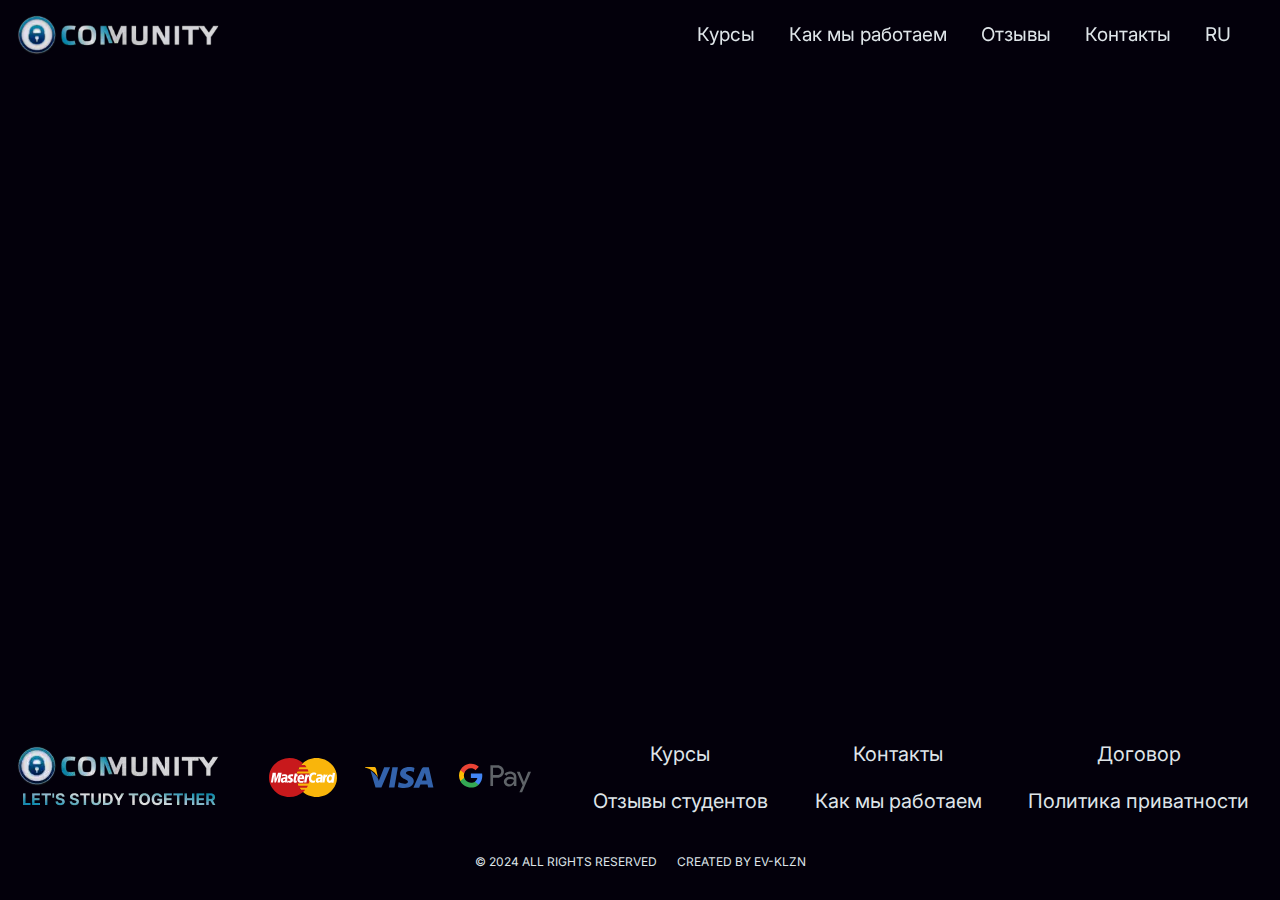
<file: success.html>
<!doctype html>
<html lang="ru">

<head>
	<title>O-COMMUNITY</title>
	<meta charset="UTF-8" />
	<link rel="stylesheet" href="css/style.min.css?_v=20241005101433" />
	<meta name="robots" content="noindex, nofollow" />
	<style>
		body {
			opacity: 0;
		}
	</style>
	<meta name="viewport" content="width=device-width, initial-scale=1.0" />
	<link rel="shortcut icon" href="favicon.ico" />
	<meta name="description" content="O-COMMUNITY - открой для себя новые перспективы" />
</head>

<body>
	<div class="wrapper">
		<header class="header">
			<div class="header__container">
				<a href="#" data-goto-header data-goto=".hero" class="header__logo">
					<img class="header__logo-img ibg ibg--contain" src="img/icons/logo.webp " alt="logo" />
				</a>
				<div class="header__menu menu">
					<nav class="menu__body">
						<ul class="menu__list">
							<li data-goto-header data-goto=".courses" class="menu__item">
								<a class="menu__link" href="#">Курсы</a>
							</li>
							<li data-goto-header data-goto=".steps" class="menu__item">
								<a class="menu__link" href="#">Как мы работаем</a>
							</li>
							<li data-goto-header data-goto=".feedback" class="menu__item">
								<a class="menu__link" href="#">Отзывы</a>
							</li>
							<li data-goto-header data-goto=".hero" class="menu__item">
								<a class="menu__link" href="#">Контакты</a>
							</li>
							<li class="menu__item">
								<div class="selector">
									<span class="selectorbutton">RU</span>
									<div class="selectordropdown">
										<a href="#">ENG</a>
										<a href="#">ESP</a>
									</div>
								</div>
								<!-- <ul class="language-switcher">
              <li>
                <a class="menu__link menu__link--switcher" href="#">РУС</a>
              </li>
              <li>
                <a class="menu__link menu__link--switcher" href="#">ENG</a>
              </li>
              <li>
                <a class="menu__link menu__link--switcher" href="#">ESP</a>
              </li>
            </ul> -->
							</li>
						</ul>
					</nav>
				</div>
				<button aria-label="icon menu" type="button" class="icon-menu">
					<span></span>
				</button>
			</div>
		</header>
		<!--  -->

		<main class="page"></main>
		<footer class="footer">
			<div class="footer__container">
				<div class="footer__top">
					<div class="footer__column">
						<div class="footer__item">
							<a href="#" data-goto-header data-goto=".hero">
								<img class="footer__logo ibg" src="img/icons/logo-f.webp" alt="Image" />
							</a>
						</div>
					</div>
					<div class="footer__column footer__column--row">
						<div class="footer__pay">
							<img class="footer__image ibg" src="img/icons/mc.svg" alt="Image" />
						</div>
						<div class="footer__pay">
							<img class="footer__image ibg" src="img/icons/visa.svg" alt="Image" />
						</div>
						<div class="footer__pay">
							<img class="footer__image-pay ibg" src="img/icons/gp.svg" alt="Image" />
						</div>
					</div>
					<div class="footer__column">
						<a data-goto-header data-goto=".courses" href="#" class="footer__link">Курсы</a>
						<a data-goto-header data-goto=".feedback" href="#" class="footer__link">Отзывы студентов</a>
					</div>
					<div class="footer__column">
						<a data-goto-header data-goto=".hero" href="#" class="footer__link">Контакты</a>
						<a data-goto-header data-goto=".steps" href="#" class="footer__link">Как мы работаем
						</a>
					</div>
					<div class="footer__column">
						<a href="offer.html" class="footer__link">Договор</a>
						<a href="policy.html" class="footer__link">Политика приватности</a>
					</div>
				</div>
				<div class="footer__copy">
					<div class="footer__copy-ars">© 2024 All rights reserved</div>
					<a target="_blank" class="footer__copy-link" href="https://ev-klzn.com/">created by ev-klzn
					</a>
				</div>
			</div>
		</footer>

	</div>
	<div>
		<div id="popup-beginner" aria-hidden="true" class="popup">
			<div class="popup__wrapper">
				<div class="popup__content">
					<button data-close type="button" class="popup__close">
						<svg width="23" height="23" viewBox="0 0 23 23" fill="none" xmlns="http://www.w3.org/2000/svg">
							<path opacity="0.850056" d="M1.73333 1.48883L21.5469 21.0288" stroke="#979797" stroke-linecap="square" />
							<path opacity="0.850056" d="M21.2667 1.48883L1.45309 21.0288" stroke="#979797" stroke-linecap="square" />
						</svg>
					</button>
					<div class="popup__body">
						<h3 class="popup__subtitle subtitle popup__subtitle--center">
							курс <span>модель</span>
						</h3>
						<h4 class="popup__label popup__label--center">
							что тебя ожидает на курсе
						</h4>
						<div class="popup__list">
							<ul class="popup__column">
								<li class="popup__item">
									<h4 class="popup__title">Обучение регистрации анкеты</h4>
									<div class="popup__text">
										<p>
											Обучение регистрации анкеты Onlyfans: Обучение основам
											правильной регистрации, верификации, заполнению профиля
										</p>
										<p>
											Обучение по созданию анкет в социальных сетях: Обучение по
											созданию анкет на самых лучших платформах для привлечения
											постоянного финансово-обеспеченного трафика
										</p>
										<p>
											Схема работы на лучших платформах: Схема работы на лучших
											платформах, плюсы и минусы каждой из них, построение
											правильной и рабочей стратегии
										</p>
									</div>
								</li>
								<li class="popup__item">
									<h4 class="popup__title">Вывод денег с платформы</h4>
									<div class="popup__text text">
										<p>
											Платёжные системы: Разбор платёжных систем, плюсы и минусы,
											комиссии, руководство по регистрации и помощь в подключении
											платёжной системы, полное руководство от вывода заработанных
											денег с аккаунта и до вывода в наличные или на банковский
											счёт/карту/криптовалюту
										</p>
									</div>
								</li>
								<li class="popup__item">
									<h4 class="popup__title">Создание собственного образа</h4>
									<div class="popup__text text">
										<p>
											Создание и подбор образа: Описание, рекомендации в создании
											собственного образа и неповторимого стиля который поможет
											многократно увеличить прибыль. Также для тех, кто не готов
											показывать своё лицо, методичные рекомендации по созданию
											собственного анонимного стиля и как на этом зарабатывать
										</p>
									</div>
								</li>
								<li class="popup__item">
									<h4 class="popup__title">Маркетинг и продвижение</h4>
									<div class="popup__text text">
										<p>
											Маркетинг и продвижение: Освоение методов продвижения в
											социальных сетях, а так же на специальных платформах и
											закрытых ресурсах (+ полный доступ к закрытым ресурсам), для
											привлечения новых подписчиков
										</p>
										<p>
											SEO для личных брендов: Обучение основам оптимизации профилей
											и контента для повышения их видимости в поисковых системах и
											социальных сетях
										</p>
										<p>
											Контент-стратегия: Создание плана публикаций, грамотное
											ведение профилей и удержание интереса аудитории
										</p>
										<p>
											Вирусный контент: Обучение по созданию вирусного контента,
											который будет приносить огромное количество новых подписчиков
											ежедневно
										</p>
										<p>
											Создание воронки: Обучение в создании воронки, которая будет
											давать рост всем соц. сетям, тем самым делая дополнительный
											прирост подписчиков на Onlyfans
										</p>
									</div>
								</li>
								<li class="popup__item">
									<h4 class="popup__title">Создание и редактирование контента</h4>
									<div class="popup__text text">
										<p>
											Фотография и видеосъёмка: Работа с освещением, композицией,
											основами съёмки. Рекомендации для каждой платформы, советы по
											созданию контента
										</p>
										<p>
											Редактирование видео и фото: Изучение и доступ к программам
											для обработки изображений
										</p>
										<p>
											Копирайтинг: Обучение в написании интересных и продающих
											описаний к постам
										</p>
									</div>
								</li>
							</ul>
							<ul class="popup__column">
								<li class="popup__item">
									<h4 class="popup__title">Психология общения с подписчиками</h4>
									<div class="popup__text text">
										<p>
											Управление сообществом: Обучение искусству взаимодействия с
											подписчиками, создание чувства эксклюзивности и вовлеченности,
											грамотной переписке, которая поможет приносить и увеличить
											прибыль
										</p>
										<p>
											Работа с негативом: Техники взаимодействия с недовольными
											подписчиками и управление хейтом
										</p>
									</div>
								</li>
								<li class="popup__item">
									<h4 class="popup__title">Финансовый менеджмент</h4>
									<div class="popup__text text">
										<p>
											Монетизация: Обучение работе с различными источниками дохода —
											подписки, платные сообщения, чаевые, продажа индивидуальных
											заказов и мерча
										</p>
										<p>
											Ценообразование: Как правильно устанавливать цену на подписки
											и отдельные услуги
										</p>
										<p>
											Бухгалтерия: Ведение учёта доходов и расходов, налогообложение
											и управление финансами
										</p>
									</div>
								</li>
								<li class="popup__item">
									<h4 class="popup__title">Юридические аспекты и безопасность</h4>
									<div class="popup__text text">
										<p>
											Защита личной информации: Обучение настройке приватности,
											защите данных, блокировке нежелательных пользователей и стран
										</p>
										<p>
											Авторские права: Как защитить свой контент от копирования,
											взаимодействие с платформой по вопросам нарушений
										</p>
										<p>
											Юридическая грамотность: Знание основных юридических аспектов,
											касающихся публикации контента и взаимодействия с подписчиками
										</p>
									</div>
								</li>
								<li class="popup__item">
									<h4 class="popup__title">Аналитика и оптимизация</h4>
									<div class="popup__text text">
										<p>
											Анализ статистики: Обучение аналитики профиля для понимания,
											какой контент вызывает наибольший интерес у подписчиков
										</p>
										<p>
											Оптимизация стратегии: Как адаптировать свои методы работы в
											зависимости от изменения запросов аудитории и рыночных
											тенденций
										</p>
									</div>
								</li>
							</ul>
						</div>
					</div>
				</div>
			</div>
		</div>
		<div id="popup-middle" aria-hidden="true" class="popup">
			<div class="popup__wrapper">
				<div class="popup__content">
					<button data-close type="button" class="popup__close">
						<svg width="23" height="23" viewBox="0 0 23 23" fill="none" xmlns="http://www.w3.org/2000/svg">
							<path opacity="0.850056" d="M1.73333 1.48883L21.5469 21.0288" stroke="#979797" stroke-linecap="square" />
							<path opacity="0.850056" d="M21.2667 1.48883L1.45309 21.0288" stroke="#979797" stroke-linecap="square" />
						</svg>
					</button>
					<div class="popup__body">
						<h3 class="popup__subtitle subtitle subtitle--center">
							курс <span>Продюсер</span>
						</h3>
						<ul class="popup__list">
							<li class="popup__item">
								<h4 class="popup__title">Поиск модели</h4>
								<div class="popup__text text">
									<p>
										Поиск модели: Обучение правильной коммуникации с моделью для
										заключения сотрудничества на самых выгодных условиях для
										продюсера/агенства.
									</p>
									<p>
										Типы моделей: Подсказки по подбору самых прибыльных типажей
										моделей.
									</p>
									<p>
										Заключение договора: Юридически правильное составление договора
										с моделью.
									</p>
								</div>
							</li>
							<li class="popup__item">
								<h4 class="popup__title">Создание собственного агенства</h4>
								<div class="popup__text text">
									<p>
										Построение команды: Используя наш опыта и рекомендации, поможем
										собрать максимально эффективную и продуктивную команду.
										Рекомендации по подбору персонала. Оптимизация рабочего процесса
										и масштабирования собственного агенства. Также можно самому
										выполнять все обязанности (до 5 рабочих анкет это возможно)
									</p>
								</div>
							</li>
							<li class="popup__item">
								<h4 class="popup__title">Маркетинг и продвижение</h4>
								<div class="popup__text text">
									<p>
										Разработка стратегий продвижения: Обучение в создании стратегии
										привлечения новых подписчиков через социальные сети, рекламные
										кампании, закрытые комьюнити и сотрудничество с другими
										агенствами.
									</p>
									<p>
										Реклама аккаунта: Специальная схема работы в социальных сетях
										для продюсера/агенства, а так же на рекламных площадках и
										специализированных платформах, закрытых чатах, для привлечения
										платёжеспособных подписчиков.
									</p>
								</div>
							</li>
							<li class="popup__item">
								<h4 class="popup__title">Создание и планирование контента</h4>
								<div class="popup__text text">
									<p>
										Поддержка в создании контента: Обучение по количеству и виду
										необходимого и контента для социальных сетей, рекламы, а так же
										для анкеты Onlyfans.
									</p>
									<p>
										Контент-стратегия: Обучение правильному количеству публикаций в
										день/неделю/месяц, выбор правильного формата контента,
										эффективные часы, контент план для моделей и много другой
										полезной информации, а также рекомендации по созданию
										эксклюзивных материалов.
									</p>
								</div>
							</li>
							<li class="popup__item">
								<h4 class="popup__title">
									Работа с безопасностью и юридическими аспектами
								</h4>
								<div class="popup__text text">
									<p>
										Защита приватности: Помощь в защите личной информации и
										контент-мейкера, управление настройками конфиденциальности.
									</p>
									<p>
										Юридическая поддержка: Контроль за соблюдением авторских прав,
										обработка лицензионных соглашений и юридических аспектов работы
										с платформой.
									</p>
									<p>
										Профессиональное управление: Продюсеры и агенства, которые знают
										и применяют «систему работы на Onlyfans» и могут значительно
										увеличить доходы как анкет, так своего агенства.
									</p>
									<p>
										Развитие аккаунта: Обучению грамотному построению стратегии, с
										помощью которой, аккаунты находящиеся в агенстве, могут быстрее
										набирать популярность и удерживать большое количество
										подписчиков.
									</p>
								</div>
							</li>
							<li class="popup__item">
								<h4 class="popup__title">Управление аккаунтом</h4>
								<div class="popup__text text">
									<p>
										Взаимодействие с подписчиками: Схема общения с подписчиками,
										методические рекомендации, создание персональных предложений.
									</p>
									<p>
										Обработка платных запросов: Управление индивидуальными заказами,
										такими как платные сообщения или создание контента на заказ. Так
										же методические рекомендации по созданию промо и акционных
										стратегий. Построение правильной и эффективной ценовой политике.
									</p>
									<p>
										Общение: Полное обучение и методические материалы для работы в
										чате, а также помощь в оптимизации работы с помощью привлечения
										работника на эту должность.
									</p>
									<p>
										Аналитика: Обучение аналитике аккаунта, какой контент лучше
										привлекает подписчиков, и как адаптировать и менять стратегию.
									</p>
								</div>
							</li>
							<li class="popup__item">
								<h4 class="popup__title">Монетизация</h4>
								<div class="popup__text text">
									<p>
										Оптимизация ценовой политики: Обучение разным системам дохода.
										Схемы заработка, ценовая политика, плюсы и минусы каждой из
										систем.
									</p>
									<p>
										Увеличение доходов: Обучение дополнительных источников дохода
										(когда в управлении от 2-х анкет). Рекомендации по увеличению
										дохода агенства.
									</p>
								</div>
							</li>
							<li class="popup__item">
								<h4 class="popup__title">Заработок продюсера/агенства</h4>
								<div class="popup__text text">
									<p>
										Продюсеры на OnlyFans могут зарабатывать на основе комиссии,
										индивидуально обговариваемой с каждой моделью.
									</p>
								</div>
							</li>
						</ul>
					</div>
				</div>
			</div>
		</div>
		<div id="popup-expert" aria-hidden="true" class="popup">
			<div class="popup__wrapper">
				<div class="popup__content">
					<button data-close type="button" class="popup__close">
						<svg width="23" height="23" viewBox="0 0 23 23" fill="none" xmlns="http://www.w3.org/2000/svg">
							<path opacity="0.850056" d="M1.73333 1.48883L21.5469 21.0288" stroke="#979797" stroke-linecap="square" />
							<path opacity="0.850056" d="M21.2667 1.48883L1.45309 21.0288" stroke="#979797" stroke-linecap="square" />
						</svg>
					</button>
					<div class="popup__body">
						<h3 class="popup__subtitle subtitle subtitle--center">
							курс <span>Продюсер pro</span>
						</h3>
						<ul class="popup__list">
							<li class="popup__item">
								<h4 class="popup__title">Поиск модели</h4>
								<div class="popup__text text">
									<p>
										Поиск модели: Обучение правильной коммуникации с моделью для
										заключения сотрудничества на самых выгодных условиях для
										продюсера/агенства.
									</p>
									<p>
										Типы моделей: Подсказки по подбору самых прибыльных типажей
										моделей.
									</p>
									<p>
										Заключение договора: Юридически правильное составление договора
										с моделью.
									</p>
								</div>
							</li>
							<li class="popup__item">
								<h4 class="popup__title">Создание собственного агенства</h4>
								<div class="popup__text text">
									<p>
										Построение команды: Используя наш опыта и рекомендации, поможем
										собрать максимально эффективную и продуктивную команду.
										Рекомендации по подбору персонала. Оптимизация рабочего процесса
										и масштабирования собственного агенства. Также можно самому
										выполнять все обязанности (до 5 рабочих анкет это возможно)
									</p>
								</div>
							</li>
							<li class="popup__item">
								<h4 class="popup__title">Маркетинг и продвижение</h4>
								<div class="popup__text text">
									<p>
										Разработка стратегий продвижения: Обучение в создании стратегии
										привлечения новых подписчиков через социальные сети, рекламные
										кампании, закрытые комьюнити и сотрудничество с другими
										агенствами.
									</p>
									<p>
										Реклама аккаунта: Специальная схема работы в социальных сетях
										для продюсера/агенства, а так же на рекламных площадках и
										специализированных платформах, закрытых чатах, для привлечения
										платёжеспособных подписчиков.
									</p>
								</div>
							</li>
							<li class="popup__item">
								<h4 class="popup__title">Создание и планирование контента</h4>
								<div class="popup__text text">
									<p>
										Поддержка в создании контента: Обучение по количеству и виду
										необходимого и контента для социальных сетей, рекламы, а так же
										для анкеты Onlyfans.
									</p>
									<p>
										Контент-стратегия: Обучение правильному количеству публикаций в
										день/неделю/месяц, выбор правильного формата контента,
										эффективные часы, контент план для моделей и много другой
										полезной информации, а также рекомендации по созданию
										эксклюзивных материалов.
									</p>
								</div>
							</li>
							<li class="popup__item">
								<h4 class="popup__title">
									Работа с безопасностью и юридическими аспектами
								</h4>
								<div class="popup__text text">
									<p>
										Защита приватности: Помощь в защите личной информации и
										контент-мейкера, управление настройками конфиденциальности.
									</p>
									<p>
										Юридическая поддержка: Контроль за соблюдением авторских прав,
										обработка лицензионных соглашений и юридических аспектов работы
										с платформой.
									</p>
									<p>
										Профессиональное управление: Продюсеры и агенства, которые знают
										и применяют «систему работы на Onlyfans» и могут значительно
										увеличить доходы как анкет, так своего агенства.
									</p>
									<p>
										Развитие аккаунта: Обучению грамотному построению стратегии, с
										помощью которой, аккаунты находящиеся в агенстве, могут быстрее
										набирать популярность и удерживать большое количество
										подписчиков.
									</p>
								</div>
							</li>
							<li class="popup__item">
								<h4 class="popup__title">Управление аккаунтом</h4>
								<div class="popup__text text">
									<p>
										Взаимодействие с подписчиками: Схема общения с подписчиками,
										методические рекомендации, создание персональных предложений.
									</p>
									<p>
										Обработка платных запросов: Управление индивидуальными заказами,
										такими как платные сообщения или создание контента на заказ. Так
										же методические рекомендации по созданию промо и акционных
										стратегий. Построение правильной и эффективной ценовой политике.
									</p>
									<p>
										Общение: Полное обучение и методические материалы для работы в
										чате, а также помощь в оптимизации работы с помощью привлечения
										работника на эту должность.
									</p>
									<p>
										Аналитика: Обучение аналитике аккаунта, какой контент лучше
										привлекает подписчиков, и как адаптировать и менять стратегию.
									</p>
								</div>
							</li>
							<li class="popup__item">
								<h4 class="popup__title">Монетизация</h4>
								<div class="popup__text text">
									<p>
										Оптимизация ценовой политики: Обучение разным системам дохода.
										Схемы заработка, ценовая политика, плюсы и минусы каждой из
										систем.
									</p>
									<p>
										Увеличение доходов: Обучение дополнительных источников дохода
										(когда в управлении от 2-х анкет). Рекомендации по увеличению
										дохода агенства.
									</p>
								</div>
							</li>
							<li class="popup__item">
								<h4 class="popup__title">Заработок продюсера/агенства</h4>
								<div class="popup__text text">
									<p>
										Продюсеры на OnlyFans могут зарабатывать на основе комиссии,
										индивидуально обговариваемой с каждой моделью.
									</p>
								</div>
							</li>
						</ul>
					</div>
				</div>
			</div>
		</div>
		<!--  -->
		<div id="popup-form" aria-hidden="true" class="popup popup--form">
			<div class="popup__wrapper popup__wrapper--form">
				<div class="popup__content popup__content--form">
					<button data-close type="button" class="popup__close">
						<svg width="23" height="23" viewBox="0 0 23 23" fill="none" xmlns="http://www.w3.org/2000/svg">
							<path opacity="0.850056" d="M1.73333 1.48883L21.5469 21.0288" stroke="#979797" stroke-linecap="square" />
							<path opacity="0.850056" d="M21.2667 1.48883L1.45309 21.0288" stroke="#979797" stroke-linecap="square" />
						</svg>
					</button>
					<div class="popup__body popup__body--form">
						<h3 class="popup__subtitle popup__subtitle--form subtitle subtitle--center">
							<span>нужен совет?</span> Поговорите с консультантом
						</h3>
						<div class="contact">
							<div class="contact__form">
								<div data-watch class="contact__label contact__label--center">
									Наши консультанты по образованию готовы ответить на ваши вопросы.
									Они помогут вам понять, подходят ли вам наши курсы
								</div>
								<form netlify id="contact" name="contact" class="form">
									<div class="contact__wrapper">
										<input type="text" name="form[name]" id="name" data-error="Incorect name" data-required="text" autocomplete="off" required placeholder="Имя *" class="contact__input input" />
										<input data-validate required type="email" name="form[email]" id="email" data-error="Incorect email" data-required="email" autocomplete="off" placeholder="E-mail *" class="contact__input input" />
										<input pattern="^\d{10,12}$" type="tel" name="form[tel]" id="tel" autocomplete="off" placeholder="Телефон" class="contact__input input" />
										<textarea required data-autoheight id="message" class="contact__input input" name="form[message]" placeholder="Сообщение *"></textarea>
									</div>

									<button data-watch type="submit" class="contact__button button">
										Связаться с нами
									</button>
								</form>
							</div>
						</div>
					</div>
				</div>
			</div>
		</div>
		<!--  -->
		<div id="model-card" aria-hidden="true" class="popup popup--form">
			<div class="popup__wrapper popup__wrapper--form">
				<div class="popup__content popup__content--form">
					<button data-close type="button" class="popup__close">
						<svg width="23" height="23" viewBox="0 0 23 23" fill="none" xmlns="http://www.w3.org/2000/svg">
							<path opacity="0.850056" d="M1.73333 1.48883L21.5469 21.0288" stroke="#979797" stroke-linecap="square" />
							<path opacity="0.850056" d="M21.2667 1.48883L1.45309 21.0288" stroke="#979797" stroke-linecap="square" />
						</svg>
					</button>
					<div class="popup__body popup__body--form">
						<h3 class="popup__subtitle popup__subtitle--form subtitle subtitle--center">
							Купить курс <span>Модель</span>
						</h3>
						<div class="contact">
							<div class="contact__form">
								<div data-watch class="contact__label contact__label--center">
									Наши консультанты в кратчайшие сроки после оплаты свяжутся с Вами
									и уточнят все дальшейшие действия
								</div>
								<form method="POST" action="/seccess.html" netlify id="model" name="model" class="form">
									<div class="contact__wrapper">
										<input type="text" name="form[name]" id="name" data-error="Incorect name" data-required="text" autocomplete="off" required placeholder="Имя *" class="contact__input input" />
										<input data-validate required type="email" name="form[email]" id="email" data-error="Incorect email" data-required="email" autocomplete="off" placeholder="E-mail *" class="contact__input input" />
										<input pattern="^\d{10,12}$" type="tel" name="form[tel]" id="tel" autocomplete="off" placeholder="Телефон" class="contact__input input" />
										<textarea required data-autoheight id="message" class="contact__input input" name="form[message]" placeholder="Сообщение *"></textarea>
									</div>

									<button data-watch type="submit" class="contact__button button">
										купить курс
									</button>
								</form>
							</div>
						</div>
					</div>
				</div>
			</div>
		</div>
		<div id="producer-card" aria-hidden="true" class="popup popup--form">
			<div class="popup__wrapper popup__wrapper--form">
				<div class="popup__content popup__content--form">
					<button data-close type="button" class="popup__close">
						<svg width="23" height="23" viewBox="0 0 23 23" fill="none" xmlns="http://www.w3.org/2000/svg">
							<path opacity="0.850056" d="M1.73333 1.48883L21.5469 21.0288" stroke="#979797" stroke-linecap="square" />
							<path opacity="0.850056" d="M21.2667 1.48883L1.45309 21.0288" stroke="#979797" stroke-linecap="square" />
						</svg>
					</button>
					<div class="popup__body popup__body--form">
						<h3 class="popup__subtitle popup__subtitle--form subtitle subtitle--center">
							Купить курс <span>Продюсер</span>
						</h3>
						<div class="contact">
							<div class="contact__form">
								<div data-watch class="contact__label contact__label--center">
									Наши консультанты в кратчайшие сроки после оплаты свяжутся с Вами
									и уточнят все дальшейшие действия
								</div>
								<form method="POST" action="/seccess.html" netlify id="producer" name="producer" class="form">
									<div class="contact__wrapper">
										<input type="text" name="form[name]" id="name" data-error="Incorect name" data-required="text" autocomplete="off" required placeholder="Имя *" class="contact__input input" />
										<input data-validate required type="email" name="form[email]" id="email" data-error="Incorect email" data-required="email" autocomplete="off" placeholder="E-mail *" class="contact__input input" />
										<input pattern="^\d{10,12}$" type="tel" name="form[tel]" id="tel" autocomplete="off" placeholder="Телефон" class="contact__input input" />
										<textarea required data-autoheight id="message" class="contact__input input" name="form[message]" placeholder="Сообщение *"></textarea>
									</div>

									<button data-watch type="submit" class="contact__button button">
										купить курс
									</button>
								</form>
							</div>
						</div>
					</div>
				</div>
			</div>
		</div>
		<div id="pro-card" aria-hidden="true" class="popup popup--form">
			<div class="popup__wrapper popup__wrapper--form">
				<div class="popup__content popup__content--form">
					<button data-close type="button" class="popup__close">
						<svg width="23" height="23" viewBox="0 0 23 23" fill="none" xmlns="http://www.w3.org/2000/svg">
							<path opacity="0.850056" d="M1.73333 1.48883L21.5469 21.0288" stroke="#979797" stroke-linecap="square" />
							<path opacity="0.850056" d="M21.2667 1.48883L1.45309 21.0288" stroke="#979797" stroke-linecap="square" />
						</svg>
					</button>
					<div class="popup__body popup__body--form">
						<h3 class="popup__subtitle popup__subtitle--form subtitle subtitle--center">
							Купить курс <span>Продюсер Pro</span>
						</h3>
						<div class="contact">
							<div class="contact__form">
								<div data-watch class="contact__label contact__label--center">
									Наши консультанты в кратчайшие сроки после оплаты свяжутся с Вами
									и уточнят все дальшейшие действия
								</div>
								<form method="POST" action="/seccess.html" netlify id="pro" name="pro" class="form">
									<div class="contact__wrapper">
										<input type="text" name="form[name]" id="name" data-error="Incorect name" data-required="text" autocomplete="off" required placeholder="Имя *" class="contact__input input" />
										<input data-validate required type="email" name="form[email]" id="email" data-error="Incorect email" data-required="email" autocomplete="off" placeholder="E-mail *" class="contact__input input" />
										<input pattern="^\d{10,12}$" type="tel" name="form[tel]" id="tel" autocomplete="off" placeholder="Телефон" class="contact__input input" />
										<textarea required data-autoheight id="message" class="contact__input input" name="form[message]" placeholder="Сообщение *"></textarea>
									</div>

									<button data-watch type="submit" class="contact__button button">
										купить курс
									</button>
								</form>
							</div>
						</div>
					</div>
				</div>
			</div>
		</div>
		<!--  -->
		<div id="model-crypt" aria-hidden="true" class="popup popup--form">
			<div class="popup__wrapper popup__wrapper--form">
				<div class="popup__content popup__content--form">
					<button data-close type="button" class="popup__close">
						<svg width="23" height="23" viewBox="0 0 23 23" fill="none" xmlns="http://www.w3.org/2000/svg">
							<path opacity="0.850056" d="M1.73333 1.48883L21.5469 21.0288" stroke="#979797" stroke-linecap="square" />
							<path opacity="0.850056" d="M21.2667 1.48883L1.45309 21.0288" stroke="#979797" stroke-linecap="square" />
						</svg>
					</button>
					<div class="popup__body popup__body--form">
						<h3 class="popup__subtitle popup__subtitle--form subtitle subtitle--center">
							Купить курс <span>Модель</span>
						</h3>
						<div class="contact">
							<div class="contact__form">
								<div data-watch class="contact__label contact__label--center">
									Наши консультанты в кратчайшие сроки после оплаты свяжутся с Вами
									и уточнят все дальшейшие действия
								</div>
								<form method="POST" action="/seccess.html" netlify id="modelcrypt" name="modelcrypt" class="form">
									<div class="contact__wrapper">
										<input type="text" name="form[name]" id="name" data-error="Incorect name" data-required="text" autocomplete="off" required placeholder="Имя *" class="contact__input input" />
										<input data-validate required type="email" name="form[email]" id="email" data-error="Incorect email" data-required="email" autocomplete="off" placeholder="E-mail *" class="contact__input input" />
										<input pattern="^\d{10,12}$" type="tel" name="form[tel]" id="tel" autocomplete="off" placeholder="Телефон" class="contact__input input" />
										<textarea required data-autoheight id="message" class="contact__input input" name="form[message]" placeholder="Сообщение *"></textarea>
									</div>

									<button data-watch type="submit" class="contact__button button">
										купить курс
									</button>
								</form>
							</div>
						</div>
					</div>
				</div>
			</div>
		</div>
		<div id="producer-crypt" aria-hidden="true" class="popup popup--form">
			<div class="popup__wrapper popup__wrapper--form">
				<div class="popup__content popup__content--form">
					<button data-close type="button" class="popup__close">
						<svg width="23" height="23" viewBox="0 0 23 23" fill="none" xmlns="http://www.w3.org/2000/svg">
							<path opacity="0.850056" d="M1.73333 1.48883L21.5469 21.0288" stroke="#979797" stroke-linecap="square" />
							<path opacity="0.850056" d="M21.2667 1.48883L1.45309 21.0288" stroke="#979797" stroke-linecap="square" />
						</svg>
					</button>
					<div class="popup__body popup__body--form">
						<h3 class="popup__subtitle popup__subtitle--form subtitle subtitle--center">
							Купить курс <span>Продюсер</span>
						</h3>
						<div class="contact">
							<div class="contact__form">
								<div data-watch class="contact__label contact__label--center">
									Наши консультанты в кратчайшие сроки после оплаты свяжутся с Вами
									и уточнят все дальшейшие действия
								</div>
								<form method="POST" action="/seccess.html" netlify id="producercrypt" name="producercrypt" class="form">
									<div class="contact__wrapper">
										<input type="text" name="form[name]" id="name" data-error="Incorect name" data-required="text" autocomplete="off" required placeholder="Имя *" class="contact__input input" />
										<input data-validate required type="email" name="form[email]" id="email" data-error="Incorect email" data-required="email" autocomplete="off" placeholder="E-mail *" class="contact__input input" />
										<input pattern="^\d{10,12}$" type="tel" name="form[tel]" id="tel" autocomplete="off" placeholder="Телефон" class="contact__input input" />
										<textarea required data-autoheight id="message" class="contact__input input" name="form[message]" placeholder="Сообщение *"></textarea>
									</div>

									<button data-watch type="submit" class="contact__button button">
										купить курс
									</button>
								</form>
							</div>
						</div>
					</div>
				</div>
			</div>
		</div>
		<div id="pro-crypt" aria-hidden="true" class="popup popup--form">
			<div class="popup__wrapper popup__wrapper--form">
				<div class="popup__content popup__content--form">
					<button data-close type="button" class="popup__close">
						<svg width="23" height="23" viewBox="0 0 23 23" fill="none" xmlns="http://www.w3.org/2000/svg">
							<path opacity="0.850056" d="M1.73333 1.48883L21.5469 21.0288" stroke="#979797" stroke-linecap="square" />
							<path opacity="0.850056" d="M21.2667 1.48883L1.45309 21.0288" stroke="#979797" stroke-linecap="square" />
						</svg>
					</button>
					<div class="popup__body popup__body--form">
						<h3 class="popup__subtitle popup__subtitle--form subtitle subtitle--center">
							Купить курс <span>Продюсер Pro</span>
						</h3>
						<div class="contact">
							<div class="contact__form">
								<div data-watch class="contact__label contact__label--center">
									Наши консультанты в кратчайшие сроки после оплаты свяжутся с Вами
									и уточнят все дальшейшие действия
								</div>
								<form method="POST" action="/seccess.html" netlify id="procrypt" name="procrypt" class="form">
									<div class="contact__wrapper">
										<input type="text" name="form[name]" id="name" data-error="Incorect name" data-required="text" autocomplete="off" required placeholder="Имя *" class="contact__input input" />
										<input data-validate required type="email" name="form[email]" id="email" data-error="Incorect email" data-required="email" autocomplete="off" placeholder="E-mail *" class="contact__input input" />
										<input pattern="^\d{10,12}$" type="tel" name="form[tel]" id="tel" autocomplete="off" placeholder="Телефон" class="contact__input input" />
										<textarea required data-autoheight id="message" class="contact__input input" name="form[message]" placeholder="Сообщение *"></textarea>
									</div>

									<button data-watch type="submit" class="contact__button button">
										купить курс
									</button>
								</form>
							</div>
						</div>
					</div>
				</div>
			</div>
		</div>
	</div>
	<script src="js/app.min.js?_v=20241005101433"></script>
</body>

</html>
</file>
<file: css/style.min.css>
@import url(https://fonts.googleapis.com/css?family=Inter:regular,500,600,700,800,900&display=swap);*{padding:0;margin:0;border:0}*,*::after,*::before{box-sizing:border-box}*::after,*::before{display:inline-block}body,html{height:100%;min-width:320px}body{color:#dfe5e9;line-height:1;font-family:Inter;font-size:1.25rem;-ms-text-size-adjust:100%;-moz-text-size-adjust:100%;-webkit-text-size-adjust:100%;-webkit-font-smoothing:antialiased;-moz-osx-font-smoothing:grayscale}button,input,textarea{font-family:Inter;font-size:inherit;line-height:inherit;color:inherit;background-color:rgba(0,0,0,0)}input,textarea{width:100%}label{display:inline-block}button,option,select{cursor:pointer}a{display:inline-block;color:inherit;text-decoration:none}ul li{list-style:none}img{vertical-align:top}h1,h2,h3,h4,h5,h6{font-weight:inherit;font-size:inherit}body{background-color:#03000b;background-size:cover}.lock body{overflow:hidden;touch-action:none;-ms-scroll-chaining:none;overscroll-behavior:none}.loaded body{opacity:1}.wrapper{min-height:100%;display:flex;flex-direction:column;overflow:hidden}@supports (overflow:clip){.wrapper{overflow:clip}}.wrapper>main{flex:1 1 auto}.wrapper>*{min-width:0}[class*=__container]{max-width:105.625rem;margin:0 auto;padding:0 .9375rem}[class*="--gc"]{display:grid;min-width:0;grid-template-columns:.9375rem 1fr minmax(auto,103.75rem) 1fr .9375rem}[class*="--gc"]>*{min-width:0;grid-column:3/4}.button{border-radius:.5rem;display:inline-flex;padding-top:.9375rem;padding-bottom:.9375rem;transition:all .3s;background-color:#0e79b7;border:1px solid #0e79b7;text-transform:uppercase;text-align:center;justify-content:center;font-weight:500;opacity:0;-webkit-transform:translate(0,25%);transform:translate(0,25%)}.button._watcher-view{-webkit-transform:translate(0,0);transform:translate(0,0);opacity:1}.button:active{background-color:#00518f}.button--transparent{background-color:rgba(0,0,0,0)}.button--bg{background-color:#000b12}.button--pay{display:block;min-width:15.625rem}.button--fw{width:100%}input[type=email],input[type=tel],input[type=text],textarea{-webkit-appearance:none;appearance:none}.input{border-radius:0!important;width:100%;display:block;padding:0 20px;border:1px solid #eee;caret-color:inherit}.input[placeholder]:not([data-placeholder-nohiden])::-webkit-input-placeholder{-webkit-transition:opacity .3s;transition:opacity .3s}.input[placeholder]:not([data-placeholder-nohiden]):-ms-input-placeholder{-ms-transition:opacity .3s;transition:opacity .3s}.input[placeholder]:not([data-placeholder-nohiden])::-ms-input-placeholder{-ms-transition:opacity .3s;transition:opacity .3s}.input[placeholder]:not([data-placeholder-nohiden])::placeholder{transition:opacity .3s}.input[placeholder]:not([data-placeholder-nohiden]):focus::-webkit-input-placeholder{opacity:0}.input[placeholder]:not([data-placeholder-nohiden]):focus:-ms-input-placeholder{opacity:0}.input[placeholder]:not([data-placeholder-nohiden]):focus::-ms-input-placeholder{opacity:0}.input[placeholder]:not([data-placeholder-nohiden]):focus::placeholder{opacity:0}textarea.input{resize:none;padding:0 0}.menu__body{gap:1.25rem}.menu__list{display:flex;flex-wrap:wrap;align-items:center;justify-content:flex-end;row-gap:.1875rem}.menu__item{display:inline-block}.menu__link{line-height:1.3;transition:.3s color}.icon-menu{display:none}body::after{content:"";background-color:rgba(0,0,0,.5);position:fixed;width:100%;height:100%;top:0;left:0;opacity:0;transition:opacity .8s ease 0s;pointer-events:none;z-index:149}.popup-show body::after{opacity:1}.popup{position:fixed;top:0;left:0;bottom:0;right:0;padding:30px 10px;transition:visibility .8s ease 0s;visibility:hidden;pointer-events:none}.popup_show{z-index:150;visibility:visible;overflow:auto;pointer-events:auto}.popup_show .popup__content{visibility:visible;-webkit-transform:scale(1);transform:scale(1)}.popup__wrapper{flex-direction:column;min-height:100%;flex:1 1 auto;width:100%;display:flex;justify-content:center;align-items:center}.popup__content{position:relative;visibility:hidden;-webkit-transform:scale(0);transform:scale(0);transition:-webkit-transform .3s ease 0s;transition:transform .3s ease 0s;transition:transform .3s ease 0s,-webkit-transform .3s ease 0s;background-color:#03000b;width:100%;max-width:1760px;border-radius:20px;padding-top:1.875rem}.lock .popup__content{visibility:visible}.spollers{border:1px solid #20acf5;box-shadow:0 0 40px 0 rgba(32,172,245,.7);max-width:80rem;display:grid;background-color:#000b12;border-radius:.5rem;margin:0 auto}.spollers__item{font-size:1.25rem;color:#eee;border-bottom:1px solid rgba(32,172,245,.5019607843)}.spollers__title{width:100%;cursor:default;text-align:left;padding:.625rem 0;position:relative;list-style:none;color:#dfe5e9;font-weight:800;text-transform:uppercase;padding-right:1.875rem;line-height:1.3}.spollers__title::-webkit-details-marker,.spollers__title::marker{display:none}._spoller-init .spollers__title{cursor:pointer;position:relative;transition:all .5s}._spoller-init .spollers__title::before{content:"";position:absolute;right:0;top:20%;display:inline-block;background:url(../img/icons/plus.svg) 0 0 no-repeat;background-size:cover;width:24px;height:24px;transition:all .5s ease 0s}._spoller-init .spollers__title._spoller-active{color:#20acf5}._spoller-init .spollers__title._spoller-active::before{background:url(../img/icons/minus.svg) 0 0 no-repeat;background-size:cover;width:24px;height:24px;-webkit-transform:rotate(180deg);transform:rotate(180deg)}.spollers__body{font-weight:400;line-height:1.3;color:#a9b9c3;padding-top:1.875rem;padding-right:1.875rem;display:grid;gap:.3125rem}.spollers__item{opacity:0;-webkit-transform:translate(0,15%);transform:translate(0,15%);transition:opacity .3s,-webkit-transform .3s;transition:opacity .3s,transform .3s;transition:opacity .3s,transform .3s,-webkit-transform .3s}.spollers__item._watcher-view{opacity:1;-webkit-transform:translate(0,0);transform:translate(0,0)}.spollers__item._watcher-view:nth-child(1){transition-delay:.2s}.spollers__item._watcher-view:nth-child(2){transition-delay:.3s}.spollers__item._watcher-view:nth-child(3){transition-delay:.4s}.spollers__item._watcher-view:nth-child(4){transition-delay:.5s}.spollers__item._watcher-view:nth-child(5){transition-delay:.6s}.spollers__item._watcher-view:nth-child(6){transition-delay:.7s}.spollers__item._watcher-view:nth-child(7){transition-delay:.8s}.spollers__item._watcher-view:nth-child(8){transition-delay:.9s}.spollers__item._watcher-view:nth-child(9){transition-delay:1s}.spollers__item._watcher-view:nth-child(10){transition-delay:1.1s}[data-showmore-button] span:last-child{display:none}._showmore-active [data-showmore-button] span{display:none}._showmore-active [data-showmore-button] span:last-child{display:block}.ibg{width:100%;height:100%;-o-object-fit:cover;object-fit:cover}.ibg--top{-o-object-position:top;object-position:top}.ibg--bottom{-o-object-position:bottom;object-position:bottom}.ibg--left{-o-object-position:left;object-position:left}.ibg--right{-o-object-position:right;object-position:right}.ibg--contain{-o-object-fit:contain;object-fit:contain}.title{font-weight:900;line-height:1.3;overflow-wrap:break-word}.title span{color:#20acf5}.title--margin{margin-bottom:.625rem}.no-wrap{white-space:nowrap}.subtitle{line-height:1.3;color:#fff;font-weight:500;text-transform:uppercase}.subtitle span{color:#20acf5}.subtitle--seccess{margin-bottom:1.25rem}[class*="--blue"]{color:#20acf5}[class*="--capital"]{text-transform:capitalize}[class*="--upp"]{text-transform:uppercase}[class*=center]{text-align:center}[class*="--center"]{text-align:center}[class*=decor]{pointer-events:none}.text{display:grid;gap:.9375rem;line-height:1.4}[class*=_link]{transition:color .4s}.social__list-item{opacity:0;-webkit-transform:translate(0,15%);transform:translate(0,15%);transition:opacity .3s,-webkit-transform .3s;transition:opacity .3s,transform .3s;transition:opacity .3s,transform .3s,-webkit-transform .3s}.social__list-item._watcher-view{opacity:1;-webkit-transform:translate(0,0);transform:translate(0,0)}.social__list-item._watcher-view:nth-child(1){transition-delay:.2s}.social__list-item._watcher-view:nth-child(2){transition-delay:.3s}.social__list-item._watcher-view:nth-child(3){transition-delay:.4s}.social__list-item._watcher-view:nth-child(4){transition-delay:.5s}.social__list-item._watcher-view:nth-child(5){transition-delay:.6s}.social__list-item._watcher-view:nth-child(6){transition-delay:.7s}.social__list-item._watcher-view:nth-child(7){transition-delay:.8s}.header{position:fixed;width:100%;z-index:50;background:rgba(3,0,11,0);color:#dfe5e9;transition:background 1s,padding-top 1s,padding-bottom 1s;padding-top:.9375rem;padding-bottom:.9375rem}.header._header-scroll{padding-top:.625rem;padding-bottom:.625rem;background:rgba(3,0,11,.6470588235);-webkit-backdrop-filter:blur(10px);backdrop-filter:blur(10px)}.header__container{display:grid;z-index:550;position:relative;grid-template-columns:auto 1fr auto;align-items:center}.header__logo{position:relative;z-index:50;display:flex;align-items:center;justify-content:center}.header__logo img{width:12.8125rem}.header__logo-img{flex:0 0 12.8125rem;aspect-ratio:205/40}.menu__link{border:1px solid transparent}.menu__link--switcher{transition:all .3s;padding-left:.3125rem;padding-right:.3125rem}.selector{text-align:center}.selector .selectorbutton{transition:all .3s}.selector .selectordropdown{transition:all .3s;padding-top:.625rem;display:none;opacity:0;position:absolute;min-width:160px;z-index:1;right:0}.selector .selectordropdown a{color:#dfe5e9;padding:10px 5px;text-decoration:none;display:block;border-radius:.5rem;border:1px solid transparent}.selector:hover .selectordropdown{display:block;opacity:1}.footer__top{display:grid;grid-template-columns:auto auto auto auto auto;gap:.9375rem;margin-bottom:2.5rem}.footer__column{display:grid;align-items:center;text-align:center;-webkit-column-gap:.625rem;-moz-column-gap:.625rem;column-gap:.625rem}.footer__column--row{display:flex}.footer__logo{width:12.8125rem;aspect-ratio:205/64}.footer__pay{height:2.4375rem;width:4.5rem}.footer__image{aspect-ratio:39/72}.footer__item{width:12.8125rem}.footer__link{transition:color .3s;color:#dfe5e9;font-weight:400;line-height:1.3}.footer__copy{line-height:1.3;text-align:center;text-transform:uppercase;display:flex;flex-wrap:wrap;-webkit-column-gap:1.25rem;-moz-column-gap:1.25rem;column-gap:1.25rem;row-gap:.3125rem;justify-content:center;font-size:.75rem;margin-bottom:1.875rem}.footer__copy-link{transition:color .3s}.hero__decor-left{position:absolute;z-index:-1;top:-10%;left:0}.hero__decor-right{position:absolute;z-index:-1;top:-10%;right:0}.hero__container{position:relative}.hero__container--seccess{display:grid;max-width:-webkit-max-content;max-width:max-content;justify-items:center;justify-content:center}.hero__label{margin-bottom:1.875rem;line-height:1.2}.hero__title{font-weight:900;color:#fff;line-height:1.3;opacity:0;-webkit-transform:translate(0,10%);transform:translate(0,10%);transition:opacity .5s,-webkit-transform .5s;transition:transform .5s,opacity .5s;transition:transform .5s,opacity .5s,-webkit-transform .5s}.hero__title._watcher-view{transition-delay:.1s;-webkit-transform:translate(0,0);transform:translate(0,0);opacity:1}.hero__title span{color:#20acf5}.hero__subtitle{font-weight:500;color:#fff;opacity:0;-webkit-transform:translate(0,10%);transform:translate(0,10%);transition:opacity .5s,-webkit-transform .5s;transition:transform .5s,opacity .5s;transition:transform .5s,opacity .5s,-webkit-transform .5s}.hero__subtitle._watcher-view{transition-delay:.2s;-webkit-transform:translate(0,0);transform:translate(0,0);opacity:1}.hero__body{display:grid;align-items:center;grid-template-columns:auto auto;-webkit-column-gap:1.25rem;-moz-column-gap:1.25rem;column-gap:1.25rem;row-gap:1.875rem}.hero__box{color:#dfe5e9;font-size:1.375rem;line-height:1.4}.hero__text{color:#a9b9c3}.hero__text p{-webkit-transform:translate(0,10%);transform:translate(0,10%);transition:opacity .5s,-webkit-transform .5s;transition:transform .5s,opacity .5s;transition:transform .5s,opacity .5s,-webkit-transform .5s}.hero__text p._watcher-view{transition-delay:.3s;-webkit-transform:translate(0,0);transform:translate(0,0);opacity:1}.hero__wrapper{display:grid;align-items:center;grid-template-columns:auto auto}.hero__more{display:grid;align-items:start;grid-template-columns:auto;justify-items:center}.hero__item{display:grid;grid-template-columns:auto 1fr;align-items:center;border-radius:.5rem;border:1px solid #20acf5;background:#000b12;box-shadow:0 0 40px 0 rgba(32,172,245,.7);max-width:26.875rem;opacity:0;-webkit-transform:translate(0,10%);transform:translate(0,10%);transition:opacity .3s,-webkit-transform .3s;transition:opacity .3s,transform .3s;transition:opacity .3s,transform .3s,-webkit-transform .3s}.hero__item._watcher-view{opacity:1;-webkit-transform:translate(0,0);transform:translate(0,0)}.hero__item._watcher-view:nth-child(1){transition-delay:.2s}.hero__item._watcher-view:nth-child(2){transition-delay:.3s}.hero__item._watcher-view:nth-child(3){transition-delay:.4s}.hero__item._watcher-view:nth-child(4){transition-delay:.5s}.hero__item._watcher-view:nth-child(5){transition-delay:.6s}.hero__item._watcher-view:nth-child(6){transition-delay:.7s}.hero__item._watcher-view:nth-child(7){transition-delay:.8s}.hero__item._watcher-view:nth-child(8){transition-delay:.9s}.hero__item._watcher-view:nth-child(9){transition-delay:1s}.hero__item._watcher-view:nth-child(10){transition-delay:1.1s}.hero__item-image{width:6.25rem;height:6.25rem;aspect-ratio:100/100;flex:0 1 25%}.hero__item-icon{width:6.8125rem;height:3.25rem;aspect-ratio:109/52;-webkit-animation:opacity 5s linear infinite;animation:opacity 5s linear infinite;-webkit-animation:right 3s linear infinite;animation:right 3s linear infinite}@-webkit-keyframes right{0%{opacity:.3;-webkit-transform:translateX(0);transform:translateX(0)}50%{opacity:1;-webkit-transform:translateX(1.375rem);transform:translateX(1.375rem)}100%{opacity:.3;-webkit-transform:translateX(0);transform:translateX(0)}}@keyframes right{0%{opacity:.3;-webkit-transform:translateX(0);transform:translateX(0)}50%{opacity:1;-webkit-transform:translateX(1.375rem);transform:translateX(1.375rem)}100%{opacity:.3;-webkit-transform:translateX(0);transform:translateX(0)}}.hero__item-body{text-align:end}.hero__item-title{color:#a9b9c3;font-weight:500;text-transform:uppercase}.hero__item-title:not(:last-child){margin-bottom:.625rem}.hero__item-about{text-align:end;display:flex;gap:.625rem;align-items:center;justify-content:flex-end}.hero__item-description{flex:1 1 50%;color:#fff;font-weight:800;text-transform:uppercase}.benefits__list{display:grid;grid-template-columns:repeat(3,1fr);gap:1.25rem}.benefits__item{border-radius:.5rem;border:1px solid #20acf5;background:#000b12;box-shadow:0 0 40px 10px rgba(32,172,245,.7);display:grid;grid-template-columns:7.5rem auto;gap:.625rem;align-items:center;justify-items:center;opacity:0;line-height:1.2;-webkit-transform:translate(0,10%);transform:translate(0,10%);transition:opacity .3s,-webkit-transform .3s;transition:opacity .3s,transform .3s;transition:opacity .3s,transform .3s,-webkit-transform .3s}.benefits__item._watcher-view{opacity:1;-webkit-transform:translate(0,0);transform:translate(0,0)}.benefits__item._watcher-view:nth-child(1){transition-delay:.2s}.benefits__item._watcher-view:nth-child(2){transition-delay:.3s}.benefits__item._watcher-view:nth-child(3){transition-delay:.4s}.benefits__item._watcher-view:nth-child(4){transition-delay:.5s}.benefits__item._watcher-view:nth-child(5){transition-delay:.6s}.benefits__item._watcher-view:nth-child(6){transition-delay:.7s}.benefits__image{aspect-ratio:120/120;width:7.5rem}.benefits__title{color:#fff;text-align:center;font-weight:500;text-transform:uppercase}.steps__decor-left{position:absolute;z-index:-1;top:5%;left:0}.steps__decor-right{position:absolute;z-index:-1;bottom:5%;right:0}.steps__container{position:relative}.steps__bg{position:absolute;bottom:0;height:21rem;width:32.0625rem;right:5%;z-index:1;aspect-ratio:336/513}.steps__title{text-transform:uppercase;position:relative;opacity:0;-webkit-transform:translate(0,10%);transform:translate(0,10%);transition:opacity .5s,-webkit-transform .5s;transition:transform .5s,opacity .5s;transition:transform .5s,opacity .5s,-webkit-transform .5s}.steps__title._watcher-view{transition-delay:.1s;-webkit-transform:translate(0,0);transform:translate(0,0);opacity:1}.steps__label{color:#dfe5e9;text-align:center;font-weight:500;text-transform:uppercase;line-height:1.3}.steps__label span{color:#20acf5}.steps__list{display:flex;flex-direction:column}.item-steps{position:relative;border-radius:8px;border:1px solid #20acf5;background:#000b12;max-width:42.5rem;top:0;left:0;box-shadow:0 0 40px 0 rgba(32,172,245,.7);display:grid;gap:1.25rem;z-index:15}.item-steps::after,.item-steps::before{content:"";position:absolute;z-index:0;-webkit-animation:opacity 3s linear infinite;animation:opacity 3s linear infinite}@-webkit-keyframes opacity{0%{opacity:1}50%{opacity:.3}100%{opacity:1}}@keyframes opacity{0%{opacity:1}50%{opacity:.3}100%{opacity:1}}.item-steps:nth-child(odd){-webkit-transform:translate(-100%,0);transform:translate(-100%,0);opacity:0;transition:opacity .2s,-webkit-transform .2s;transition:opacity .2s,transform .2s;transition:opacity .2s,transform .2s,-webkit-transform .2s}.item-steps:nth-child(odd)._watcher-view{transition:opacity .3s .3s,-webkit-transform .3s .3s;transition:opacity .3s .3s,transform .3s .3s;transition:opacity .3s .3s,transform .3s .3s,-webkit-transform .3s .3s;-webkit-transform:translate(0,0);transform:translate(0,0);opacity:1}.item-steps:nth-child(even){align-self:flex-end;-webkit-transform:translate(100%,0);transform:translate(100%,0);opacity:0;transition:opacity .2s,-webkit-transform .2s;transition:opacity .2s,transform .2s;transition:opacity .2s,transform .2s,-webkit-transform .2s}.item-steps:nth-child(even)._watcher-view{transition:opacity .5s .3s,-webkit-transform .5s .3s;transition:opacity .5s .3s,transform .5s .3s;transition:opacity .5s .3s,transform .5s .3s,-webkit-transform .5s .3s;-webkit-transform:translate(0,0);transform:translate(0,0);opacity:1}.item-steps__label{color:#fff;font-size:2rem;font-weight:800;text-transform:uppercase}.item-steps__title{text-transform:uppercase;font-weight:800;line-height:1.4}.info__wrap{position:relative;display:flex;overflow:hidden;-webkit-user-select:none;-ms-user-select:none;user-select:none;gap:1.25rem}.info__items{flex-shrink:0;display:flex;gap:.9375rem}.info__item{padding:1rem 1.25rem;border-radius:.5rem;border:1px solid #dcdbe1;display:flex;gap:1.25rem;font-size:2rem;font-weight:800;text-transform:uppercase}.info__item span{color:#20acf5}.marque{-webkit-animation:scroll 240s linear infinite;animation:scroll 240s linear infinite}@-webkit-keyframes scroll{from{-webkit-transform:translateX(0);transform:translateX(0)}to{-webkit-transform:translateX(calc(-100% - 20px));transform:translateX(calc(-100% - 20px))}}@keyframes scroll{from{-webkit-transform:translateX(0);transform:translateX(0)}to{-webkit-transform:translateX(calc(-100% - 20px));transform:translateX(calc(-100% - 20px))}}.courses__decor-left{position:absolute;z-index:-1;top:0;left:0}.courses__decor-right{position:absolute;z-index:-1;bottom:0;right:0}.courses__title{text-transform:uppercase;opacity:0;-webkit-transform:translate(0,10%);transform:translate(0,10%);transition:opacity .5s,-webkit-transform .5s;transition:transform .5s,opacity .5s;transition:transform .5s,opacity .5s,-webkit-transform .5s}.courses__title._watcher-view{transition-delay:.1s;-webkit-transform:translate(0,0);transform:translate(0,0);opacity:1}.courses__list{display:grid;grid-template-columns:repeat(3,1fr);gap:1.25rem}.item-courses{border-radius:.5rem;border:1px solid #20acf5;background:#000b12;display:grid;position:relative;box-shadow:0 0 40px 0 rgba(32,172,245,.7);opacity:0;-webkit-transform:translate(0,10%);transform:translate(0,10%);transition:opacity .3s,-webkit-transform .3s;transition:opacity .3s,transform .3s;transition:opacity .3s,transform .3s,-webkit-transform .3s}.item-courses._watcher-view{opacity:1;-webkit-transform:translate(0,0);transform:translate(0,0)}.item-courses._watcher-view:nth-child(1){transition-delay:.2s}.item-courses._watcher-view:nth-child(2){transition-delay:.3s}.item-courses._watcher-view:nth-child(3){transition-delay:.4s}.item-courses._watcher-view:nth-child(4){transition-delay:.5s}.item-courses._watcher-view:nth-child(5){transition-delay:.6s}.item-courses._watcher-view:nth-child(6){transition-delay:.7s}.item-courses._watcher-view:nth-child(7){transition-delay:.8s}.item-courses._watcher-view:nth-child(8){transition-delay:.9s}.item-courses._watcher-view:nth-child(9){transition-delay:1s}.item-courses._watcher-view:nth-child(10){transition-delay:1.1s}.item-courses::before{content:"";position:absolute;font-size:2rem;top:0;right:0;background:url(../img/icons/sale.svg) 0 0 no-repeat;background-size:cover}.item-courses__title{color:#20acf5;font-weight:800;line-height:1.4;text-transform:uppercase}.item-courses__title:not(:last-child){margin-bottom:1.25rem}.item-courses__schedule{display:flex;flex-wrap:wrap;gap:.3125rem;align-items:center;align-self:center;justify-content:space-between}.item-courses__schedule-modules{font-weight:600;text-transform:uppercase;display:inline-flex;align-items:center;align-self:center;gap:.1875rem;justify-content:flex-end}.item-courses__schedule-modules::before{padding-left:2rem;content:"";display:inline-block;background:url(../img/icons/module.webp) 0 0 no-repeat;background-size:cover;width:32px;height:32px}.item-courses__schedule-weeks{display:inline-flex;align-items:center;align-self:center;gap:.1875rem;text-transform:uppercase;justify-content:flex-end;font-weight:600}.item-courses__schedule-weeks::before{padding-left:2rem;content:"";display:inline-block;background:url(../img/icons/time.webp) 0 0 no-repeat;background-size:cover;width:29px;height:32px}.item-courses__label{color:#fff;font-size:1.875rem;font-weight:700;text-transform:capitalize}.item-courses__label:not(:last-child){margin-bottom:1.25rem}.item-courses__text{display:grid;gap:.4375rem;color:#a9b9c3;font-size:1.0625rem;line-height:1.4;margin-bottom:.9375rem}.item-courses__list{display:grid;gap:1.875rem;position:relative;margin-bottom:1.25rem}.item-courses__value{text-align:center;text-transform:uppercase;font-weight:800;line-height:1.3}.item-courses__value span{color:#20acf5}.item-courses__item-title{display:inline-flex;align-items:center;align-self:center;gap:.5rem;justify-content:flex-end;margin-bottom:1.25rem}.item-courses__item-title::before{padding-left:1.5rem;content:"";display:inline-block;background:url(../img/icons/lock.webp) 0 0 no-repeat;background-size:cover;width:24px;height:24px}.item-courses__item-text{color:#a9b9c3;font-size:1.0625rem;line-height:1.4}.item-courses__prices{text-align:center;max-width:17.5rem;margin:0 auto}.item-courses__prices-items{display:flex;align-items:center;gap:.625rem;justify-content:space-between;margin-bottom:1.25rem}.item-courses__price-old{font-size:2rem;font-weight:800;line-height:1.4;text-transform:uppercase;text-decoration:line-through}.item-courses__price-new{font-weight:500;text-transform:uppercase}.item-courses__price{color:#20acf5;font-weight:900;margin-bottom:1.25rem}.item-courses__actions{display:grid;gap:.9375rem}.item-courses__button{opacity:0;-webkit-transform:translate(0,20%);transform:translate(0,20%);transition:all .3s}.item-courses__button._watcher-view{opacity:1;-webkit-transform:translate(0,0);transform:translate(0,0)}.popup__content{display:flex;flex-direction:column;align-items:flex-end}.popup__close{margin-bottom:.9375rem}.popup__subtitle{margin-bottom:1.25rem;font-weight:900;text-transform:uppercase}.popup__label{color:#fff;font-size:1.875rem;font-weight:500;text-transform:uppercase;margin-bottom:2.5rem}.popup__list{display:grid;gap:1.875rem;position:relative;grid-template-columns:repeat(2,1fr);align-items:start}.popup__item{margin-bottom:1.25rem}.popup__title{color:#dfe5e9;font-size:28px;font-style:normal;font-weight:400;line-height:normal;margin-bottom:1.25rem;display:inline-flex;align-items:center;align-self:center;gap:.5rem;justify-content:flex-end}.popup__title::before{padding-left:1.5rem;content:"";display:inline-block;background:url(../img/icons/lock.webp) 0 0 no-repeat;background-size:cover;width:24px;height:24px}.popup__text{display:grid;gap:1.25rem}.popup__text p{color:#a9b9c3;font-size:1.0625rem;font-weight:400;line-height:1.4;display:inline-flex;gap:.5rem}.popup__text p::before{content:"";margin-top:.125rem;display:inline-block;background:url(../img/icons/icon.svg) 0 0 no-repeat;background-size:contain;flex:0 0 15px}.feedback{margin-left:-.9375rem;margin-right:-.9375rem}.feedback__decor-left{position:absolute;z-index:-1;top:5%;left:0}.feedback__decor-right{position:absolute;z-index:-1;bottom:5%;right:0}.feedback__container--width{max-width:112.5rem}.feedback__title{text-transform:uppercase;opacity:0;-webkit-transform:translate(0,10%);transform:translate(0,10%);transition:opacity .5s,-webkit-transform .5s;transition:transform .5s,opacity .5s;transition:transform .5s,opacity .5s,-webkit-transform .5s}.feedback__title._watcher-view{transition-delay:.1s;-webkit-transform:translate(0,0);transform:translate(0,0);opacity:1}.feedback__list{display:grid;grid-template-columns:repeat(3,1fr);align-items:start;padding-top:3.125rem;padding-bottom:3.125rem;padding-left:3.125rem;padding-right:3.125rem;margin-bottom:10.625rem}.feedback__action{display:grid;gap:1.25rem;justify-items:center}.feedback__button{margin-top:.625rem}.item-feedback{display:grid;justify-content:center;position:relative;border-radius:.5rem;border:1px solid #20acf5;background:#000b12;box-shadow:0 0 40px 0 rgba(32,172,245,.7);opacity:0;-webkit-transform:translate(0,10%);transform:translate(0,10%);transition:opacity .3s,-webkit-transform .3s;transition:opacity .3s,transform .3s;transition:opacity .3s,transform .3s,-webkit-transform .3s}.item-feedback._watcher-view{opacity:1;-webkit-transform:translate(0,0);transform:translate(0,0)}.item-feedback._watcher-view:nth-child(1){transition-delay:.2s}.item-feedback._watcher-view:nth-child(2){transition-delay:.3s}.item-feedback._watcher-view:nth-child(3){transition-delay:.4s}.item-feedback._watcher-view:nth-child(4){transition-delay:.5s}.item-feedback__header{display:grid;grid-template-columns:1fr auto;align-items:center}.item-feedback__header::before{content:"";background:url(../img/icons/union-left.svg) 0 0 no-repeat;background-size:cover;position:absolute}.item-feedback__header::after{content:"";background:url(../img/icons/union-right.svg) 0 0 no-repeat;background-size:cover;position:absolute}.item-feedback__person{display:flex;gap:.625rem;justify-content:space-between;align-items:center}.item-feedback__name{color:#fff;font-weight:700;line-height:1.4;display:inline-flex;align-items:center;align-self:center;gap:.25rem;flex-direction:row;justify-content:flex-end}.item-feedback__name::before{content:"";display:inline-block;padding-top:.1875rem;background:url(../img/icons/person.webp) 0 0 no-repeat;background-size:cover}.item-feedback__count{display:flex;row-gap:.3125rem}.item-feedback__date{color:#fff;font-size:1.0625rem;line-height:1.4;min-width:7.8125rem}.item-feedback__response{display:flex}.item-feedback__image{aspect-ratio:24/24}.item-feedback__img{aspect-ratio:832/1180;max-width:25rem}.advantages__decor-left{position:absolute;z-index:-1;bottom:5%;left:0}.advantages__decor-right{position:absolute;z-index:-1;bottom:5%;right:0}.advantages__title{text-transform:uppercase;opacity:0;-webkit-transform:translate(0,10%);transform:translate(0,10%);transition:opacity .5s,-webkit-transform .5s;transition:transform .5s,opacity .5s;transition:transform .5s,opacity .5s,-webkit-transform .5s}.advantages__title._watcher-view{transition-delay:.1s;-webkit-transform:translate(0,0);transform:translate(0,0);opacity:1}.advantages__label{color:#dfe5e9;text-align:center;font-weight:500;text-transform:uppercase;line-height:1.3}.advantages__label span{color:#20acf5}.advantages__list{display:flex;flex-wrap:wrap;gap:1.25rem}.advantages__item{border:1px solid #20acf5;background:#000b12;box-shadow:0 0 40px 0 rgba(32,172,245,.7);border-radius:.5rem;opacity:0;-webkit-transform:translate(0,10%);transform:translate(0,10%);transition:opacity .3s,-webkit-transform .3s;transition:opacity .3s,transform .3s;transition:opacity .3s,transform .3s,-webkit-transform .3s}.advantages__item._watcher-view{opacity:1;-webkit-transform:translate(0,0);transform:translate(0,0)}.advantages__item._watcher-view:nth-child(1){transition-delay:.15s}.advantages__item._watcher-view:nth-child(2){transition-delay:.2s}.advantages__item._watcher-view:nth-child(3){transition-delay:.25s}.advantages__item._watcher-view:nth-child(4){transition-delay:.3s}.advantages__item._watcher-view:nth-child(5){transition-delay:.35s}.advantages__item._watcher-view:nth-child(6){transition-delay:.4s}.advantages__item._watcher-view:nth-child(7){transition-delay:.45s}.advantages__item._watcher-view:nth-child(8){transition-delay:.5s}.advantages__item._watcher-view:nth-child(9){transition-delay:.55s}.advantages__item._watcher-view:nth-child(10){transition-delay:.6s}.advantages__item-title{color:#20acf5;font-weight:800;text-transform:uppercase;border-radius:.5rem;margin-bottom:1.25rem;line-height:1.3}.advantages .advantages-item__body{margin-bottom:1.875rem}.advantages .advantages-item__text{overflow:hidden;color:#a9b9c3;text-overflow:ellipsis;font-weight:400;line-height:1.4}.advantages .advantages-item__title{color:#dfe5e9;text-transform:uppercase;display:inline-flex;align-items:center;align-self:center;gap:.1875rem;line-height:1.3;justify-content:flex-end;margin-bottom:.625rem}.advantages .advantages-item__title::before{padding-left:1.25rem;content:"";display:inline-block;background:url(../img/icons/icon-w.svg) 0 0 no-repeat;background-size:cover;width:20px;height:20px}.advantages .advantages-item__action{display:flex;flex-direction:row-reverse}.advantages .advantages-item__more{padding-top:.8125rem;display:block;color:#0e79b7;text-align:right}.qa__decor-left{position:absolute;z-index:-1;top:10%;left:0}.qa__decor-right{position:absolute;z-index:-1;bottom:10%;right:0}.qa__title{text-transform:uppercase;opacity:0;-webkit-transform:translate(0,10%);transform:translate(0,10%);transition:opacity .3s,-webkit-transform .3s;transition:opacity .3s,transform .3s;transition:opacity .3s,transform .3s,-webkit-transform .3s}.qa__title._watcher-view{opacity:1;-webkit-transform:translate(0,0);transform:translate(0,0)}.qa__title._watcher-view:nth-child(1){transition-delay:.2s}.qa__title._watcher-view:nth-child(2){transition-delay:.3s}.qa__title._watcher-view:nth-child(3){transition-delay:.4s}.qa__title._watcher-view:nth-child(4){transition-delay:.5s}.qa__title._watcher-view:nth-child(5){transition-delay:.6s}.qa__title._watcher-view:nth-child(6){transition-delay:.7s}.qa__title._watcher-view:nth-child(7){transition-delay:.8s}.qa__title._watcher-view:nth-child(8){transition-delay:.9s}.qa__title._watcher-view:nth-child(9){transition-delay:1s}.qa__title._watcher-view:nth-child(10){transition-delay:1.1s}.popup__content{border-radius:8px;border:1px solid #20acf5;background:#000b12;box-shadow:0 0 40px 0 rgba(32,172,245,.7)}.popup__content--form{max-width:59.375rem}.popup__close{position:absolute;top:.9375rem;right:.9375rem;z-index:150}.popup__body{padding-top:1.875rem}.contact__label{color:#dfe5e9;font-size:1.375rem;line-height:1.4;margin-bottom:1.875rem}.contact__wrapper{display:grid;gap:1.875rem;grid-template-columns:repeat(2,1fr);margin-bottom:1.875rem;grid-auto-rows:1fr}.contact__input{border-radius:.5rem;border:1px solid #20acf5;background:#03000b}.contact__input:focus{outline:#20acf5;border-radius:.5rem;box-shadow:0 0 40px 0 rgba(32,172,245,.7)}.contact__button{margin:0 auto;text-align:center}.contact .input{border-radius:.5rem!important}.form{margin:0 auto;max-width:42.5rem;display:flex;flex-direction:column}textarea{padding-top:1.25rem!important;padding-left:1.25rem!important;padding-right:1.25rem!important}.documents{padding-top:7.5rem;padding-bottom:3.125rem;color:#fff}.documents__container{line-height:1.2}.documents__title{text-transform:uppercase;font-size:1.625rem}.documents__title:not(:last-child){margin-bottom:.9375rem}.documents__subtitle{text-transform:uppercase}.documents__subtitle:not(:last-child){margin-bottom:.9375rem}.documents__item{line-height:1.2}.documents__item:not(:last-child){margin-bottom:1.5625rem}.documents__item-title{text-transform:uppercase;margin-bottom:.9375rem}.documents__subitem li:not(:last-child){margin-bottom:.3125rem}.documents__subitem-text{display:grid;gap:.3125rem}.page__advantages,.page__benefits,.page__courses,.page__feedback,.page__hero,.page__qa,.page__steps{position:relative}.page__hero video{z-index:-2;position:absolute;top:0;left:0;width:100%;height:100%;-o-object-fit:cover;object-fit:cover}.pay{display:grid;justify-items:center}.swiper{overflow:hidden}.swiper-initialized{touch-action:pan-y}.swiper-wrapper{width:100%;height:100%;box-sizing:content-box;display:flex;position:relative}.swiper-vertical .swiper-wrapper{flex-direction:column}.swiper-autoheight .swiper-wrapper{align-items:flex-start}.swiper-initialized .swiper-slide{flex-shrink:0}.swiper-android .swiper-slide,.swiper-android .swiper-wrapper{-webkit-transform:translate3d(0,0,0);transform:translate3d(0,0,0)}.swiper-button-lock{display:none!important}@media (min-width:61.99875em){.page__hero{min-height:50rem}.hero__box{max-width:42.5rem}}@media (min-width:63.99875em){.advantages__item--5{flex:1 1 53%}}@media (min-width:65.625em){.advantages__item--1{flex:1 1 53%}.advantages__item--2{flex:0 1 45%}.advantages__item--3{flex:0 1 45%}.advantages__item--4{flex:1 1 53%}.advantages__item--6{flex:0 1 45%}.advantages__item--7{flex:0 1 45%}.advantages__item--8{flex:1 1 53%}}@media (min-width:80.3125em){.steps__list{gap:.9375rem}.item-steps:nth-child(odd):not(:last-child)::before{height:14.0625rem;background:url(../img/icons/right.svg) right no-repeat;top:20%;right:-31.25rem}.item-steps:nth-child(even):not(:last-child)::before{height:14.0625rem;top:20%;background:url(../img/icons/left.svg) left no-repeat;left:-31.25rem}}@media (min-width:80.3125em)and (min-width:105.625em){.item-steps:nth-child(odd):not(:last-child)::before{width:25rem}.item-steps:nth-child(odd):not(:last-child)::before{right:-28.125rem}.item-steps:nth-child(even):not(:last-child)::before{width:25rem}.item-steps:nth-child(even):not(:last-child)::before{left:-31.25rem}}@media (min-width:105.625em){.button{padding-left:1.875rem}.button{padding-right:1.875rem}.menu__list{-webkit-column-gap:3.125rem;-moz-column-gap:3.125rem;column-gap:3.125rem}.menu__item{font-size:1.25rem}.popup__content{padding-left:1.25rem}.popup__content{padding-right:1.25rem}.popup__content{padding-bottom:2.5rem}.popup__content--form{padding-left:3.75rem}.popup__content--form{padding-right:3.75rem}.popup__content--form{padding-bottom:3.75rem}.spollers{padding-top:3.75rem}.spollers{padding-bottom:3.75rem}.spollers{padding-left:2.5rem}.spollers{padding-right:3.75rem}.spollers{gap:2.5rem}.spollers__item{padding-bottom:1.875rem}.spollers__title{font-size:1.75rem}.title{font-size:7.5rem}.title{margin-bottom:5.625rem}.subtitle{font-size:5.625rem}.header__container{-webkit-column-gap:3.125rem;-moz-column-gap:3.125rem;column-gap:3.125rem}.header__logo{gap:1.5rem}.footer__column{row-gap:1.5rem}.footer__column:nth-child(n+3){justify-items:start}.footer__column--row{gap:1.875rem}.page__hero{padding-top:10.625rem}.page__hero{padding-bottom:7.5rem}.page__benefits{padding-bottom:10rem}.page__steps{padding-bottom:8.125rem}.page__info{padding-bottom:8.125rem}.page__courses{padding-bottom:8.125rem}.page__feedback{padding-bottom:8.125rem}.page__advantages{padding-bottom:8.125rem}.page__qa{padding-bottom:8.125rem}.hero__decor-left{width:25rem}.hero__decor-right{width:31.25rem}.hero__title{font-size:7.5rem}.hero__subtitle{font-size:4rem}.hero__subtitle{margin-bottom:5rem}.hero__text{margin-bottom:6.25rem}.hero__wrapper{row-gap:2.5rem}.hero__wrapper{-webkit-column-gap:1.25rem;-moz-column-gap:1.25rem;column-gap:1.25rem}.hero__more{gap:2.5rem}.hero__item{padding:1.25rem}.hero__item-title{font-size:1.75rem}.hero__item-description{font-size:1.75rem}.benefits__item{gap:.9375rem}.benefits__item{padding:1.25rem}.benefits__image{width:7.5rem}.benefits__title{font-size:1.75rem}.steps__decor-left{width:25rem}.steps__decor-right{width:25rem}.steps__label{margin-bottom:3.75rem}.steps__label{font-size:1.75rem}.item-steps{padding:2.5rem}.item-steps__label{font-size:2rem}.item-steps__title{font-size:2.25rem}.courses__decor-left{width:25rem}.courses__decor-right{width:25rem}.item-courses{padding:1.875rem}.item-courses::before{width:7.5rem}.item-courses::before{height:7.5rem}.item-courses__title{font-size:2.625rem}.item-courses__schedule:not(:last-child){margin-bottom:2.5rem}.item-courses__value{margin-bottom:3.125rem}.item-courses__item-title{font-size:1.75rem}.item-courses__price{font-size:6.25rem}.popup__subtitle{font-size:5rem}.popup__text p{gap:.5rem}.popup__text p{padding-left:1.25rem}.feedback__decor-left{width:24rem}.feedback__decor-right{width:25rem}.feedback__title{margin-bottom:.625rem}.feedback__list{padding-left:3.4375rem}.feedback__list{padding-right:3.4375rem}.feedback__list{gap:2.5rem}.item-feedback{padding-top:1.9375rem}.item-feedback{padding-bottom:1.9375rem}.item-feedback{padding-left:2.5rem}.item-feedback{padding-right:2.5rem}.item-feedback__header{margin-bottom:2.5rem}.item-feedback__header::before{top:-1.25rem}.item-feedback__header::before{left:1.25rem}.item-feedback__header::before{width:4rem}.item-feedback__header::before{height:2.5rem}.item-feedback__header::after{bottom:-1.25rem}.item-feedback__header::after{right:1.25rem}.item-feedback__header::after{width:4rem}.item-feedback__header::after{height:2.5rem}.item-feedback__name{font-size:1.25rem}.item-feedback__name::before{padding-left:2.8125rem}.item-feedback__name::before{width:3rem}.item-feedback__name::before{height:3rem}.item-feedback__count{-webkit-column-gap:2.5rem;-moz-column-gap:2.5rem;column-gap:2.5rem}.item-feedback__response{gap:.4375rem}.item-feedback__image{width:1.5rem}.item-feedback__image{height:1.5rem}.advantages__decor-left{width:25rem}.advantages__decor-right{width:25rem}.advantages__label{margin-bottom:3.75rem}.advantages__label{font-size:1.75rem}.advantages__item{padding:1.875rem}.advantages__item-title{font-size:2rem}.qa__decor-left{width:24rem}.qa__decor-right{width:37.5rem}.popup__subtitle--form{font-size:2.625rem}}@media (max-width:62em){.hero__item{padding:.625rem}}@media (max-width:50em){.footer__top{grid-template-columns:auto auto}}@media (max-width:48em){.benefits__item{gap:.625rem}.benefits__item{padding:.9375rem}}@media (max-width:30em){.benefits__image{width:3.125rem}}@media (max-width:20em){.button{padding-left:.625rem}.button{padding-right:.625rem}.menu__item{font-size:1.03125rem}.popup__content{padding-left:.625rem}.popup__content{padding-right:.625rem}.popup__content{padding-bottom:1.25rem}.popup__content--form{padding-left:.625rem}.popup__content--form{padding-right:.625rem}.popup__content--form{padding-bottom:1.25rem}.spollers{padding-top:2.5rem}.spollers{padding-bottom:2.5rem}.spollers{padding-left:.9375rem}.spollers{padding-right:.9375rem}.spollers{gap:1.875rem}.spollers__item{padding-bottom:.9375rem}.spollers__title{font-size:1.25rem}.title{font-size:1.75rem}.title{margin-bottom:1.875rem}.subtitle{font-size:1.875rem}.header__logo{gap:.9375rem}.footer__column{row-gap:.9375rem}.footer__column--row{gap:.625rem}.page__hero{padding-top:6.25rem}.page__hero{padding-bottom:3.125rem}.page__benefits{padding-bottom:4.375rem}.page__steps{padding-bottom:3.75rem}.page__info{padding-bottom:3.75rem}.page__courses{padding-bottom:3.75rem}.page__feedback{padding-bottom:3.75rem}.page__advantages{padding-bottom:3.75rem}.page__qa{padding-bottom:3.75rem}.hero__decor-left{width:9.375rem}.hero__decor-right{width:9.375rem}.hero__title{font-size:2.25rem}.hero__subtitle{font-size:2rem}.hero__subtitle{margin-bottom:2.5rem}.hero__text{margin-bottom:3.75rem}.hero__wrapper{row-gap:.9375rem}.hero__wrapper{-webkit-column-gap:.0000000625rem;-moz-column-gap:.0000000625rem;column-gap:.0000000625rem}.hero__more{gap:.9375rem}.hero__item-title{font-size:1.25rem}.hero__item-description{font-size:1.25rem}.benefits__title{font-size:1.125rem}.steps__decor-left{width:9.375rem}.steps__decor-right{width:9.375rem}.steps__label{margin-bottom:2.5rem}.steps__label{font-size:1.25rem}.item-steps{padding:.625rem}.item-steps__label{font-size:1.625rem}.item-steps__title{font-size:1.375rem}.courses__decor-left{width:9.375rem}.courses__decor-right{width:9.375rem}.item-courses{padding:.625rem}.item-courses::before{width:5rem}.item-courses::before{height:5rem}.item-courses__title{font-size:2rem}.item-courses__schedule:not(:last-child){margin-bottom:1.875rem}.item-courses__value{margin-bottom:1.875rem}.item-courses__item-title{font-size:1.5rem}.item-courses__price{font-size:3.75rem}.popup__subtitle{font-size:2.8125rem}.popup__text p{gap:.1875rem}.popup__text p{padding-left:.0000000625rem}.feedback__decor-left{width:9.375rem}.feedback__decor-right{width:9.375rem}.feedback__title{margin-bottom:-1.25rem}.feedback__list{padding-left:.9375rem}.feedback__list{padding-right:.9375rem}.item-feedback{padding-top:.9375rem}.item-feedback{padding-bottom:.9375rem}.item-feedback__header{margin-bottom:1.875rem}.item-feedback__header::before{top:-.625rem}.item-feedback__header::before{left:.625rem}.item-feedback__header::before{width:2rem}.item-feedback__header::before{height:1.25rem}.item-feedback__header::after{bottom:-.625rem}.item-feedback__header::after{right:.625rem}.item-feedback__header::after{width:2rem}.item-feedback__header::after{height:1.25rem}.item-feedback__name{font-size:1.125rem}.item-feedback__name::before{padding-left:1.875rem}.item-feedback__name::before{width:1.875rem}.item-feedback__name::before{height:1.875rem}.item-feedback__response{gap:.25rem}.item-feedback__image{width:.9375rem}.item-feedback__image{height:.9375rem}.advantages__decor-left{width:9.375rem}.advantages__decor-right{width:9.375rem}.advantages__label{margin-bottom:2.5rem}.advantages__label{font-size:1.25rem}.advantages__item{padding:.9375rem}.advantages__item-title{font-size:1.25rem}.qa__decor-left{width:9.375rem}.qa__decor-right{width:9.375rem}.popup__subtitle--form{font-size:1.25rem}}@media (max-width:105.625em){.benefits__list{grid-template-columns:repeat(2,1fr)}}@media (max-width:81.25em){.feedback__list{gap:1.25rem}.item-feedback{padding-left:.9375rem}.item-feedback{padding-right:.9375rem}.item-feedback__count{-webkit-column-gap:.625rem;-moz-column-gap:.625rem;column-gap:.625rem;flex-direction:column;align-items:center}}@media (max-width:80.3125em){.steps__bg{display:none}.steps__list{gap:7.5rem}.steps__list._watcher-view::before{content:"";position:absolute;background:url(../img/icons/down.svg) center center repeat-y;width:1.5625rem;top:22%;left:48%;height:75%;z-index:1;opacity:0;-webkit-animation:down 3s linear 3s infinite;animation:down 3s linear 3s infinite}@-webkit-keyframes down{0%{opacity:.1;-webkit-transform:translateY(0);transform:translateY(0)}50%{opacity:1;-webkit-transform:translateY(1.25rem);transform:translateY(1.25rem)}100%{opacity:.1;-webkit-transform:translateY(0);transform:translateY(0)}}@keyframes down{0%{opacity:.1;-webkit-transform:translateY(0);transform:translateY(0)}50%{opacity:1;-webkit-transform:translateY(1.25rem);transform:translateY(1.25rem)}100%{opacity:.1;-webkit-transform:translateY(0);transform:translateY(0)}}}@media (max-width:80.3125em)and (max-width:20em){.steps__list{background-size:1.875rem}}@media (max-width:68.75em){.footer__top{grid-template-columns:auto auto auto auto}.footer__column--row{display:none}}@media (max-width:65.625em){.advantages__item--1{flex:1 1 45%}.advantages__item--2{flex:1 1 45%}.advantages__item--3{flex:1 1 45%}.advantages__item--4{flex:1 1 45%}.advantages__item--5{flex:1 1 45%}.advantages__item--6{flex:1 1 45%}.advantages__item--7{flex:1 1 45%}.advantages__item--8{flex:1 1 45%}}@media (max-width:62.06125em){.hero__wrapper{margin-bottom:1.875rem}}@media (max-width:61.99875em){.menu__list{row-gap:1.375rem}.footer__column{justify-items:center}.hero__body{grid-template-columns:auto}.hero__actions{justify-content:center}.hero__wrapper{justify-content:stretch;grid-template-columns:auto}.hero__wrapper .button{width:100%}.hero__more{grid-template-columns:auto auto;justify-items:center}.hero__item{max-width:100%;grid-template-columns:auto auto;justify-content:center}.hero__item-image{width:3.75rem;height:3.75rem}.hero__item-body{text-align:center}.hero__item-about{text-align:center;justify-content:center}.courses__list{grid-template-columns:repeat(2,1fr)}.popup__list{grid-template-columns:auto}.advantages__list{flex-direction:column}}@media (max-width:61.99875em)and (max-width:20em){.hero__item{gap:.0000000625rem}}@media (max-width:50.625em){.benefits__list{grid-template-columns:auto}}@media (max-width:47.99875em){.menu__body{position:fixed;width:100%;height:100%;left:-100%;top:0;overflow:auto;padding:8.5rem .9375rem .9375rem 1.875rem;background:#000b12;display:grid;grid-template-rows:1fr auto;transition:left .3s}.menu__body::before{content:"";position:fixed;background:#000b12;width:100%;height:4.375rem;left:-100%;top:0;transition:left .3s;z-index:55}.menu__body::after{content:"";position:fixed;top:0;left:-100%;width:100%;z-index:5;background-color:#fff}.menu-open .menu__body{left:0}.menu-open .menu__body::before{left:0}.menu__list{-webkit-column-gap:.625rem;-moz-column-gap:.625rem;column-gap:.625rem}.menu__list{justify-content:start;align-items:end;flex-direction:column}.menu__link{font-size:1.875rem;font-weight:700}.icon-menu{display:block;position:relative;width:1.875rem;height:1.125rem;z-index:5}.icon-menu span,.icon-menu::after,.icon-menu::before{content:"";transition:all .3s ease 0s;right:0;position:absolute;width:100%;height:.125rem;background-color:#fff}.icon-menu::before{top:0}.icon-menu::after{bottom:0}.icon-menu span{top:calc(50% - .0625rem)}.menu-open .icon-menu span{width:0}.menu-open .icon-menu::before{top:calc(50% - .0625rem);-webkit-transform:rotate(-45deg);transform:rotate(-45deg)}.menu-open .icon-menu::after{bottom:calc(50% - .0625rem);-webkit-transform:rotate(45deg);transform:rotate(45deg)}[class*=decor]{display:none}.header._header-scroll{-webkit-backdrop-filter:none;backdrop-filter:none;background:#03000b}.header{background-color:#03000b}.header__container{-webkit-column-gap:.9375rem;-moz-column-gap:.9375rem;column-gap:.9375rem;gap:0;grid-template-columns:auto 1fr auto auto}.selector .selectordropdown{min-width:auto}.footer__top{grid-template-columns:auto}.footer__link{text-transform:uppercase}.hero__more{grid-template-columns:auto;justify-items:normal}.courses__list{grid-template-columns:auto}.feedback__list{grid-template-columns:auto}.item-feedback:nth-child(even){display:none}.contact__wrapper{grid-template-columns:auto}.page__hero video{display:none}}@media (max-width:47.99875em)and (max-width:20em){.menu__body::after{height:4.375rem}}@media (max-width:47.99875em)and (any-hover:none){.icon-menu{cursor:default}}@media (max-width:47.99875em)and (max-width:47.99875em){.selector{font-size:1.875rem;font-weight:700}}@media (max-width:29.99875em){.benefits__item{grid-template-columns:3.125rem auto}}@media (min-width:20em)and (max-width:105.625em){.button{padding-left:clamp(.625rem ,.3330291971rem + 1.4598540146vw ,1.875rem)}.button{padding-right:clamp(.625rem ,.3330291971rem + 1.4598540146vw ,1.875rem)}.menu__item{font-size:clamp(1.03125rem ,.9801551095rem + .2554744526vw ,1.25rem)}.popup__content{padding-left:clamp(.625rem ,.4790145985rem + .7299270073vw ,1.25rem)}.popup__content{padding-right:clamp(.625rem ,.4790145985rem + .7299270073vw ,1.25rem)}.popup__content{padding-bottom:clamp(1.25rem ,.9580291971rem + 1.4598540146vw ,2.5rem)}.popup__content--form{padding-left:clamp(.625rem ,-.1049270073rem + 3.6496350365vw ,3.75rem)}.popup__content--form{padding-right:clamp(.625rem ,-.1049270073rem + 3.6496350365vw ,3.75rem)}.popup__content--form{padding-bottom:clamp(1.25rem ,.6660583942rem + 2.9197080292vw ,3.75rem)}.spollers{padding-top:clamp(2.5rem ,2.2080291971rem + 1.4598540146vw ,3.75rem)}.spollers{padding-bottom:clamp(2.5rem ,2.2080291971rem + 1.4598540146vw ,3.75rem)}.spollers{padding-left:clamp(.9375rem ,.5725364964rem + 1.8248175182vw ,2.5rem)}.spollers{padding-right:clamp(.9375rem ,.2805656934rem + 3.2846715328vw ,3.75rem)}.spollers{gap:clamp(1.875rem ,1.7290145985rem + .7299270073vw ,2.5rem)}.spollers__item{padding-bottom:clamp(.9375rem ,.7185218978rem + 1.0948905109vw ,1.875rem)}.spollers__title{font-size:clamp(1.25rem ,1.1332116788rem + .5839416058vw ,1.75rem)}.title{font-size:clamp(1.75rem ,.4069343066rem + 6.7153284672vw ,7.5rem)}.title{margin-bottom:clamp(1.875rem ,.9990875912rem + 4.3795620438vw ,5.625rem)}.subtitle{font-size:clamp(1.875rem ,.9990875912rem + 4.3795620438vw ,5.625rem)}.header__logo{gap:clamp(.9375rem ,.8061131387rem + .6569343066vw ,1.5rem)}.footer__column{row-gap:clamp(.9375rem ,.8061131387rem + .6569343066vw ,1.5rem)}.footer__column--row{gap:clamp(.625rem ,.3330291971rem + 1.4598540146vw ,1.875rem)}.page__hero{padding-top:clamp(6.25rem ,5.2281021898rem + 5.1094890511vw ,10.625rem)}.page__hero{padding-bottom:clamp(3.125rem ,2.1031021898rem + 5.1094890511vw ,7.5rem)}.page__benefits{padding-bottom:clamp(4.375rem ,3.0611313869rem + 6.5693430657vw ,10rem)}.page__steps{padding-bottom:clamp(3.75rem ,2.7281021898rem + 5.1094890511vw ,8.125rem)}.page__info{padding-bottom:clamp(3.75rem ,2.7281021898rem + 5.1094890511vw ,8.125rem)}.page__courses{padding-bottom:clamp(3.75rem ,2.7281021898rem + 5.1094890511vw ,8.125rem)}.page__feedback{padding-bottom:clamp(3.75rem ,2.7281021898rem + 5.1094890511vw ,8.125rem)}.page__advantages{padding-bottom:clamp(3.75rem ,2.7281021898rem + 5.1094890511vw ,8.125rem)}.page__qa{padding-bottom:clamp(3.75rem ,2.7281021898rem + 5.1094890511vw ,8.125rem)}.hero__decor-left{width:clamp(9.375rem ,5.7253649635rem + 18.2481751825vw ,25rem)}.hero__decor-right{width:clamp(9.375rem ,4.2655109489rem + 25.5474452555vw ,31.25rem)}.hero__title{font-size:clamp(2.25rem ,1.0237226277rem + 6.1313868613vw ,7.5rem)}.hero__subtitle{font-size:clamp(2rem ,1.5328467153rem + 2.3357664234vw ,4rem)}.hero__subtitle{margin-bottom:clamp(2.5rem ,1.9160583942rem + 2.9197080292vw ,5rem)}.hero__text{margin-bottom:clamp(3.75rem ,3.1660583942rem + 2.9197080292vw ,6.25rem)}.hero__wrapper{row-gap:clamp(.9375rem ,.5725364964rem + 1.8248175182vw ,2.5rem)}.hero__wrapper{-webkit-column-gap:clamp(.0000000625rem ,-.2919707258rem + 1.4598539416vw ,1.25rem);-moz-column-gap:clamp(.0000000625rem ,-.2919707258rem + 1.4598539416vw ,1.25rem);column-gap:clamp(.0000000625rem ,-.2919707258rem + 1.4598539416vw ,1.25rem)}.hero__more{gap:clamp(.9375rem ,.5725364964rem + 1.8248175182vw ,2.5rem)}.hero__item-title{font-size:clamp(1.25rem ,1.1332116788rem + .5839416058vw ,1.75rem)}.hero__item-description{font-size:clamp(1.25rem ,1.1332116788rem + .5839416058vw ,1.75rem)}.benefits__title{font-size:clamp(1.125rem ,.9790145985rem + .7299270073vw ,1.75rem)}.steps__decor-left{width:clamp(9.375rem ,5.7253649635rem + 18.2481751825vw ,25rem)}.steps__decor-right{width:clamp(9.375rem ,5.7253649635rem + 18.2481751825vw ,25rem)}.steps__label{margin-bottom:clamp(2.5rem ,2.2080291971rem + 1.4598540146vw ,3.75rem)}.steps__label{font-size:clamp(1.25rem ,1.1332116788rem + .5839416058vw ,1.75rem)}.item-steps{padding:clamp(.625rem ,.1870437956rem + 2.1897810219vw ,2.5rem)}.item-steps__label{font-size:clamp(1.625rem ,1.5374087591rem + .4379562044vw ,2rem)}.item-steps__title{font-size:clamp(1.375rem ,1.170620438rem + 1.0218978102vw ,2.25rem)}.courses__decor-left{width:clamp(9.375rem ,5.7253649635rem + 18.2481751825vw ,25rem)}.courses__decor-right{width:clamp(9.375rem ,5.7253649635rem + 18.2481751825vw ,25rem)}.item-courses{padding:clamp(.625rem ,.3330291971rem + 1.4598540146vw ,1.875rem)}.item-courses::before{width:clamp(5rem ,4.4160583942rem + 2.9197080292vw ,7.5rem)}.item-courses::before{height:clamp(5rem ,4.4160583942rem + 2.9197080292vw ,7.5rem)}.item-courses__title{font-size:clamp(2rem ,1.8540145985rem + .7299270073vw ,2.625rem)}.item-courses__schedule:not(:last-child){margin-bottom:clamp(1.875rem ,1.7290145985rem + .7299270073vw ,2.5rem)}.item-courses__value{margin-bottom:clamp(1.875rem ,1.5830291971rem + 1.4598540146vw ,3.125rem)}.item-courses__item-title{font-size:clamp(1.5rem ,1.4416058394rem + .2919708029vw ,1.75rem)}.item-courses__price{font-size:clamp(3.75rem ,3.1660583942rem + 2.9197080292vw ,6.25rem)}.popup__subtitle{font-size:clamp(2.8125rem ,2.3015510949rem + 2.5547445255vw ,5rem)}.popup__text p{gap:clamp(.1875rem ,.1145072993rem + .3649635036vw ,.5rem)}.popup__text p{padding-left:clamp(.0000000625rem ,-.2919707258rem + 1.4598539416vw ,1.25rem)}.feedback__decor-left{width:clamp(9.375rem ,5.9589416058rem + 17.0802919708vw ,24rem)}.feedback__decor-right{width:clamp(9.375rem ,5.7253649635rem + 18.2481751825vw ,25rem)}.feedback__title{margin-bottom:clamp(-1.25rem ,-1.6879562044rem + 2.1897810219vw ,.625rem)}.feedback__list{padding-left:clamp(.9375rem ,.3535583942rem + 2.9197080292vw ,3.4375rem)}.feedback__list{padding-right:clamp(.9375rem ,.3535583942rem + 2.9197080292vw ,3.4375rem)}.item-feedback{padding-top:clamp(.9375rem ,.7039233577rem + 1.1678832117vw ,1.9375rem)}.item-feedback{padding-bottom:clamp(.9375rem ,.7039233577rem + 1.1678832117vw ,1.9375rem)}.item-feedback__header{margin-bottom:clamp(1.875rem ,1.7290145985rem + .7299270073vw ,2.5rem)}.item-feedback__header::before{top:clamp(-1.25rem ,-.4790145985rem + -.7299270073vw ,-.625rem)}.item-feedback__header::before{left:clamp(.625rem ,.4790145985rem + .7299270073vw ,1.25rem)}.item-feedback__header::before{width:clamp(2rem ,1.5328467153rem + 2.3357664234vw ,4rem)}.item-feedback__header::before{height:clamp(1.25rem ,.9580291971rem + 1.4598540146vw ,2.5rem)}.item-feedback__header::after{bottom:clamp(-1.25rem ,-.4790145985rem + -.7299270073vw ,-.625rem)}.item-feedback__header::after{right:clamp(.625rem ,.4790145985rem + .7299270073vw ,1.25rem)}.item-feedback__header::after{width:clamp(2rem ,1.5328467153rem + 2.3357664234vw ,4rem)}.item-feedback__header::after{height:clamp(1.25rem ,.9580291971rem + 1.4598540146vw ,2.5rem)}.item-feedback__name{font-size:clamp(1.125rem ,1.0958029197rem + .1459854015vw ,1.25rem)}.item-feedback__name::before{padding-left:clamp(1.875rem ,1.6560218978rem + 1.0948905109vw ,2.8125rem)}.item-feedback__name::before{width:clamp(1.875rem ,1.6122262774rem + 1.3138686131vw ,3rem)}.item-feedback__name::before{height:clamp(1.875rem ,1.6122262774rem + 1.3138686131vw ,3rem)}.item-feedback__response{gap:clamp(.25rem ,.2062043796rem + .2189781022vw ,.4375rem)}.item-feedback__image{width:clamp(.9375rem ,.8061131387rem + .6569343066vw ,1.5rem)}.item-feedback__image{height:clamp(.9375rem ,.8061131387rem + .6569343066vw ,1.5rem)}.advantages__decor-left{width:clamp(9.375rem ,5.7253649635rem + 18.2481751825vw ,25rem)}.advantages__decor-right{width:clamp(9.375rem ,5.7253649635rem + 18.2481751825vw ,25rem)}.advantages__label{margin-bottom:clamp(2.5rem ,2.2080291971rem + 1.4598540146vw ,3.75rem)}.advantages__label{font-size:clamp(1.25rem ,1.1332116788rem + .5839416058vw ,1.75rem)}.advantages__item{padding:clamp(.9375rem ,.7185218978rem + 1.0948905109vw ,1.875rem)}.advantages__item-title{font-size:clamp(1.25rem ,1.0748175182rem + .8759124088vw ,2rem)}.qa__decor-left{width:clamp(9.375rem ,5.9589416058rem + 17.0802919708vw ,24rem)}.qa__decor-right{width:clamp(9.375rem ,2.8056569343rem + 32.8467153285vw ,37.5rem)}.popup__subtitle--form{font-size:clamp(1.25rem ,.9288321168rem + 1.6058394161vw ,2.625rem)}}@media (max-width:47.99875em)and (min-width:105.625em){.menu__body::after{height:7.25rem}}@media (max-width:47.99875em)and (min-width:20em)and (max-width:105.625em){.menu__body::after{height:clamp(4.375rem ,3.7034671533rem + 3.3576642336vw ,7.25rem)}}@media (min-width:47.99875em)and (max-width:105.625em){.menu__list{-webkit-column-gap:clamp(.625rem ,-1.4573301013rem + 4.3383006876vw ,3.125rem);-moz-column-gap:clamp(.625rem ,-1.4573301013rem + 4.3383006876vw ,3.125rem);column-gap:clamp(.625rem ,-1.4573301013rem + 4.3383006876vw ,3.125rem)}.header__container{-webkit-column-gap:clamp(.9375rem ,-.8845388386rem + 3.7960131017vw ,3.125rem);-moz-column-gap:clamp(.9375rem ,-.8845388386rem + 3.7960131017vw ,3.125rem);column-gap:clamp(.9375rem ,-.8845388386rem + 3.7960131017vw ,3.125rem)}}@media (min-width:62em)and (max-width:105.625em){.hero__item{padding:clamp(.625rem ,-.263252149rem + 1.4326647564vw ,1.25rem)}}@media (max-width:61.99875em)and (min-width:105.625em){.hero__item{gap:2.5rem}}@media (max-width:61.99875em)and (min-width:20em)and (max-width:105.625em){.hero__item{gap:clamp(.0000000625rem ,-.5839415287rem + 2.9197079562vw ,2.5rem)}}@media (min-width:48em)and (max-width:105.625em){.benefits__item{gap:clamp(.625rem ,.3646963124rem + .5422993492vw ,.9375rem)}.benefits__item{padding:clamp(.9375rem ,.6771963124rem + .5422993492vw ,1.25rem)}}@media (min-width:30em)and (max-width:105.625em){.benefits__image{width:clamp(3.125rem ,1.3894628099rem + 5.7851239669vw ,7.5rem)}}@media (max-width:80.3125em)and (min-width:105.625em){.steps__list{background-size:3.125rem}}@media (max-width:80.3125em)and (min-width:20em)and (max-width:105.625em){.steps__list{background-size:clamp(1.875rem ,1.5830291971rem + 1.4598540146vw ,3.125rem)}}@media (min-width:80.3125em)and (min-width:20em)and (max-width:105.625em){.item-steps:nth-child(odd):not(:last-child)::before{width:clamp(2.5rem ,-2.7554744526rem + 26.2773722628vw ,25rem)}.item-steps:nth-child(odd):not(:last-child)::before{right:clamp(-28.125rem ,6.5693431428rem + -32.8467154015vw ,.0000000625rem)}.item-steps:nth-child(even):not(:last-child)::before{width:clamp(2.5rem ,-2.7554744526rem + 26.2773722628vw ,25rem)}.item-steps:nth-child(even):not(:last-child)::before{left:clamp(-31.25rem ,7.2992701501rem + -36.496350438vw ,.0000000625rem)}}@media (min-width:80.3125em)and (max-width:20em){.item-steps:nth-child(odd):not(:last-child)::before{width:2.5rem}.item-steps:nth-child(odd):not(:last-child)::before{right:.0000000625rem}.item-steps:nth-child(even):not(:last-child)::before{width:2.5rem}.item-steps:nth-child(even):not(:last-child)::before{left:.0000000625rem}}@media (min-width:81.25em)and (max-width:105.625em){.feedback__list{gap:clamp(1.25rem ,-2.9166666667rem + 5.1282051282vw ,2.5rem)}.item-feedback{padding-left:clamp(.9375rem ,-4.2708333333rem + 6.4102564103vw ,2.5rem)}.item-feedback{padding-right:clamp(.9375rem ,-4.2708333333rem + 6.4102564103vw ,2.5rem)}.item-feedback__count{-webkit-column-gap:clamp(.625rem ,-5.625rem + 7.6923076923vw ,2.5rem);-moz-column-gap:clamp(.625rem ,-5.625rem + 7.6923076923vw ,2.5rem);column-gap:clamp(.625rem ,-5.625rem + 7.6923076923vw ,2.5rem)}}@media (any-hover:hover){.button:hover{box-shadow:0 0 20px 6px rgba(32,172,245,.7)}.button--transparent:hover{background-color:rgba(0,0,0,0);border:1px solid #36a1df;box-shadow:0 0 20px 6px rgba(32,172,245,.7)}.button--bg:hover{background-color:#000b12;border:1px solid #36a1df;box-shadow:0 0 20px 6px rgba(32,172,245,.7)}.menu__link:hover{color:#20acf5}.selector{transition:all .3s}.selector:hover{color:#20acf5}.selector .selectordropdown a:hover{border-radius:.5rem;border:1px solid #20acf5;background-color:#000b12}.footer__link:hover{color:#20acf5}.footer__copy-link:hover{color:#20acf5}}
</file>
